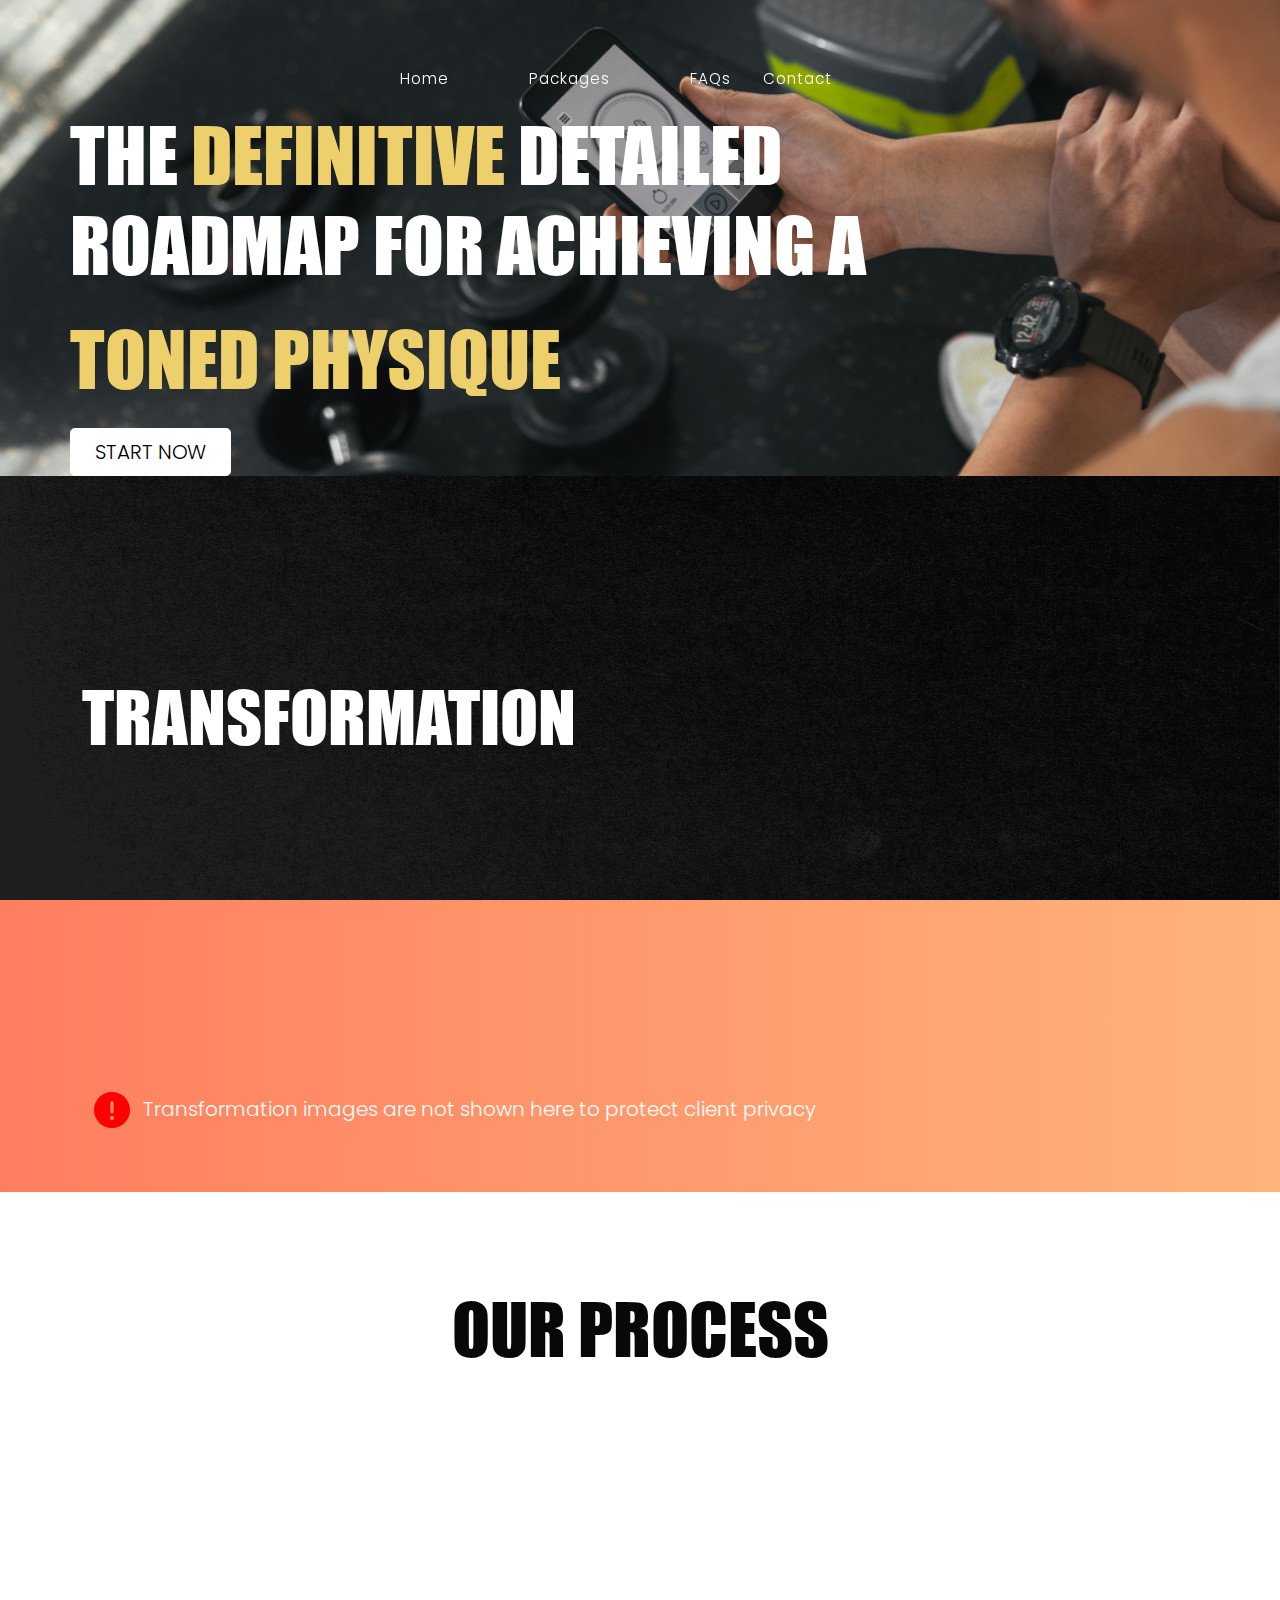
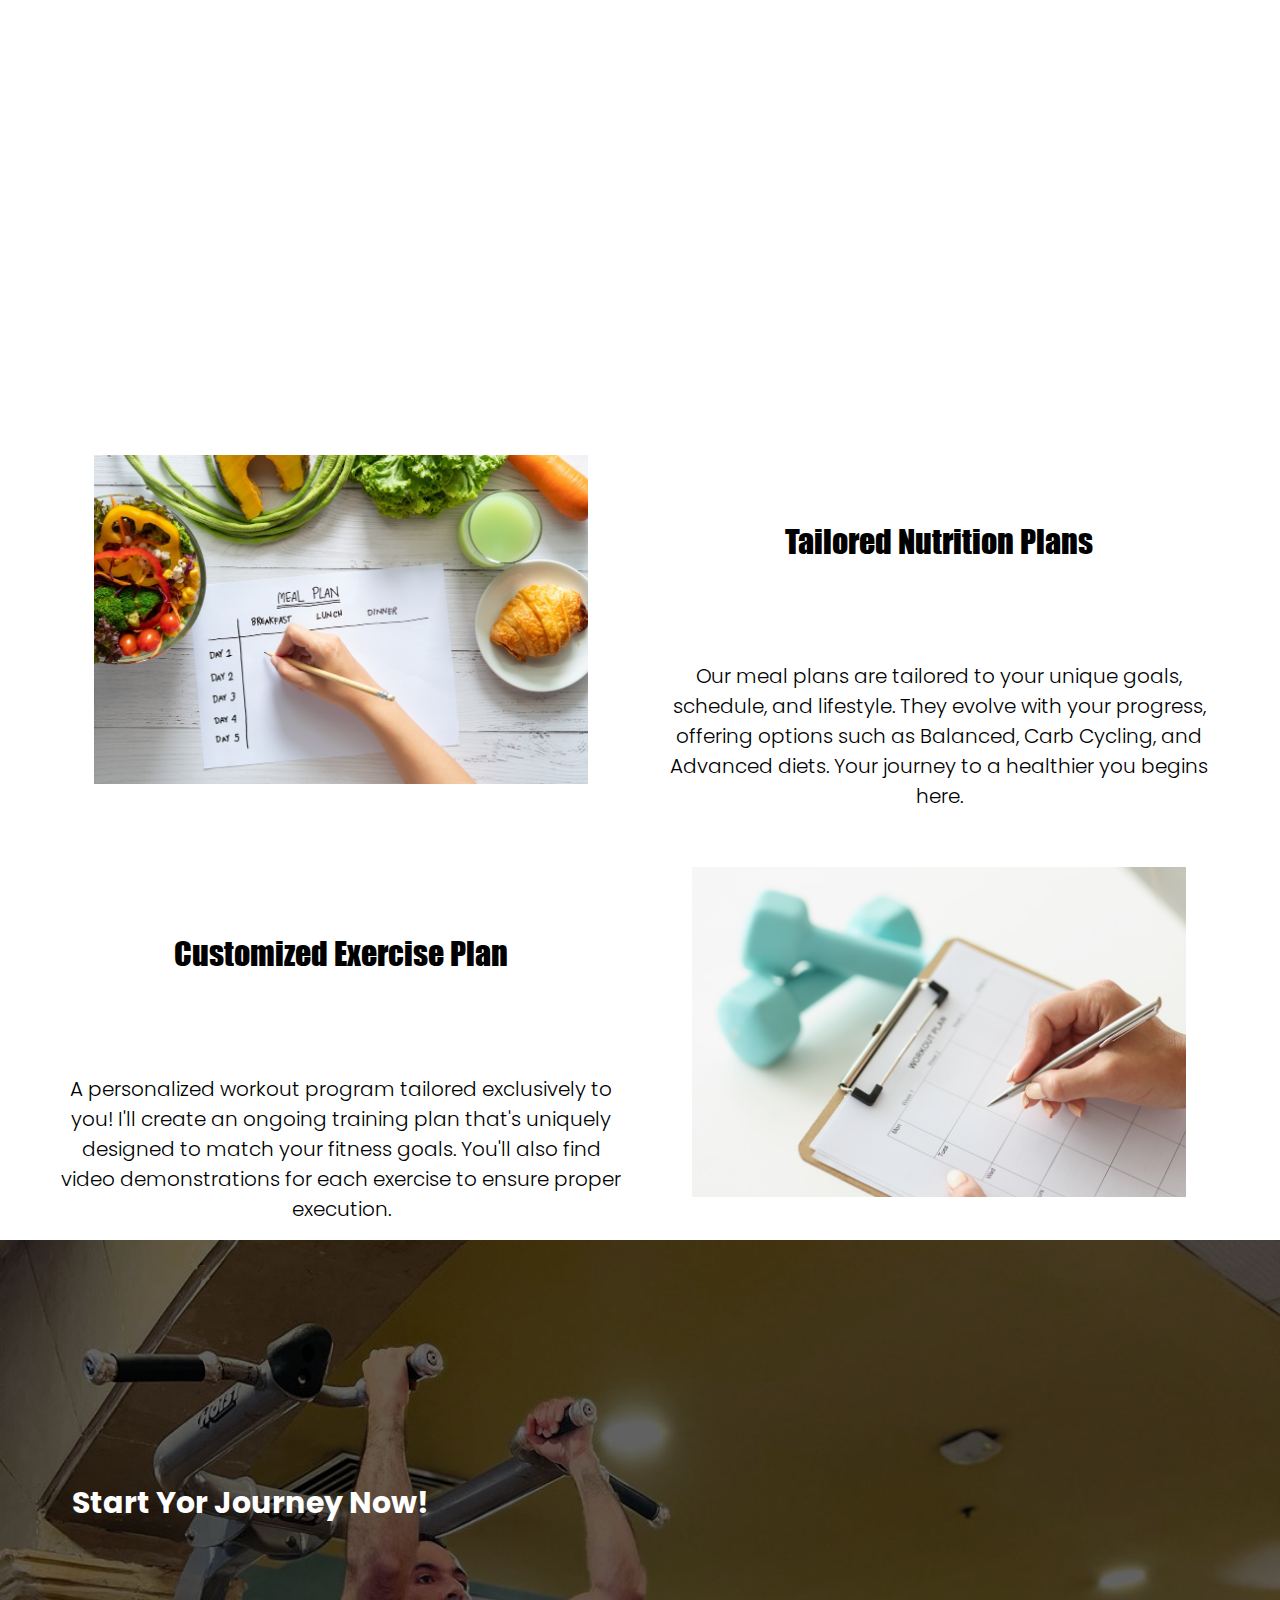
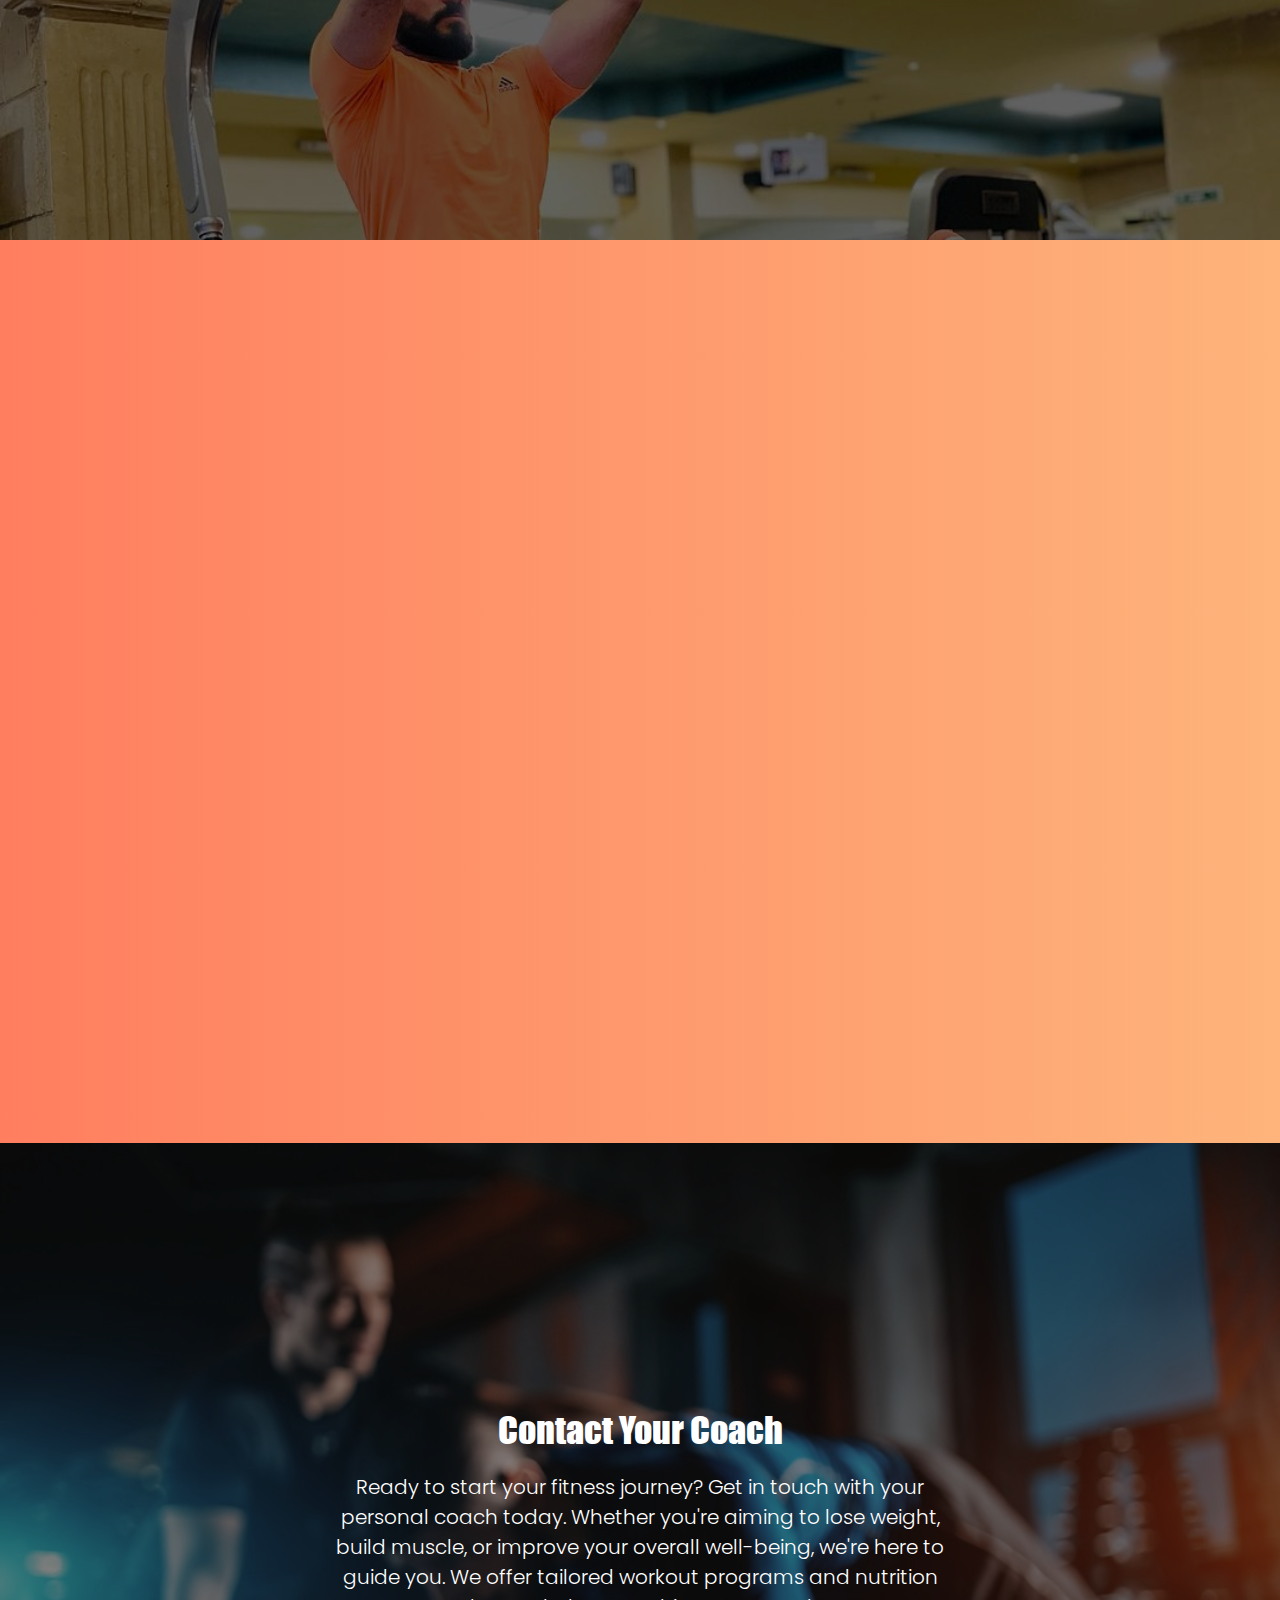
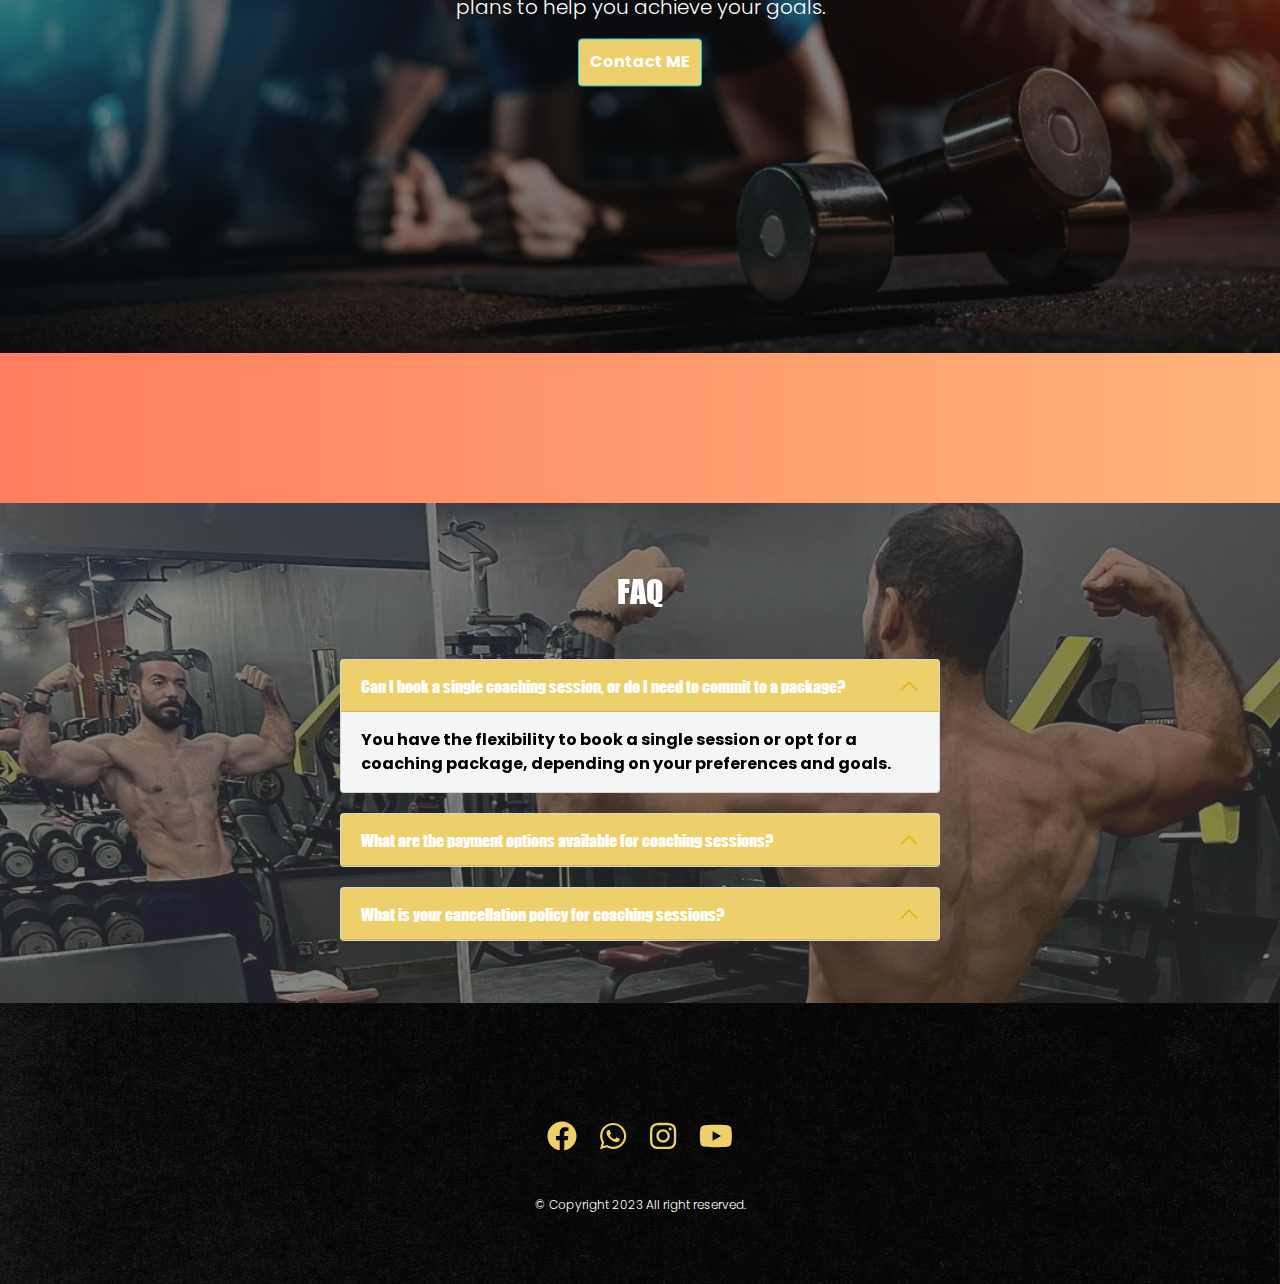
<file: index.html>
<!doctype html>
<html lang="en">

<head>
    <meta charset="utf-8" />
    <meta name="viewport" content="width=device-width, initial-scale=1," />
    <meta name="description" content="" />
    <meta name="author" content="Ali Ezz" />
    
    <title>C Ali Ezz </title>
    <!-- Favicon-->
    <link rel="icon" type="image/png" href="images/logo-b.png" />
    <!-- Font Awesome icons (free version)-->
    <!-- !! No need <link href="/libs/icons/fa-6/all.min.css" rel="stylesheet"> !! No need -->
    <script src="libs/icons/fa-6/all.js"></script>

    <!-- swiper CSS -->
    <link rel="stylesheet" href="libs/swiper/swiper-bundle.min.css">

    <!-- AOS CSS -->
    <link rel="stylesheet" href="libs/AOS/aos.css">

    <!--  CSS -->
    <link href="assets/css/style.css" rel="stylesheet">

    <style>
        html, body {
            scroll-behavior: smooth
        }


      
       
        #mainNav .dropdown-toggle::after {
            content: "";
            position: absolute;
            bottom: 0;
            left: 10px;
            width: 40%;
            height: 4px;
            border-radius: 10px;
            background-color: #ffc600;
            transition: all .5s;
            transform-origin: left;
            transform: scale(0);
        }
        #mainNav .dropdown-toggle.active::after, #mainNav .dropdown-toggle:hover::after {
            transform: scale(1);
        }

       
        .dropdown-toggle {
            font-size: .95rem;
            color: #fff;
            letter-spacing: 1px;
            position: relative;
            display: block;
            padding: .5rem 1rem;
            padding-right: 1rem;
            padding-left: 1rem;
            text-decoration: none;
            transition: color .15s ease-in-out,background-color .15s ease-in-out,border-color .15s ease-in-out;
        }
        @media (max-width: 500px) {
            .dropdown-toggle {
                color: #fff;
                padding-left: 0
            }
        }
            .dropdown-toggle:hover {
                color: #ffc600;
            }
        .dropdown-item {
            
            padding: 0.6rem 1rem;
            
        }
    </style>

    <script>
        !function (f, b, e, v, n, t, s) {
            if (f.fbq) return; n = f.fbq = function () {
                n.callMethod ?
                n.callMethod.apply(n, arguments) : n.queue.push(arguments)
            };
            if (!f._fbq) f._fbq = n; n.push = n; n.loaded = !0; n.version = '2.0';
            n.queue = []; t = b.createElement(e); t.async = !0;
            t.src = v; s = b.getElementsByTagName(e)[0];
            s.parentNode.insertBefore(t, s)
        }(window, document, 'script',
            'https://connect.facebook.net/en_US/fbevents.js');
        fbq('init', '331881462522886');
        fbq('track', 'PageView');
        fbq('track', 'Purchase', { value: 0.00, currency: 'USD' });
    </script>
    <noscript>
        <img height="1" width="1" style="display:none"
             src="https://www.facebook.com/tr?id=331881462522886&ev=PageView&noscript=1" />
    </noscript>


  
</head>

<body id="page-top">

    <!-- Navigation-->
    <nav class="navbar navbar-expand-lg navbar-dark fixed-top" id="mainNav">
        <div class="container">

            <!-- 
            <a class="navbar-brand" href="index.html#page-top">
                <img src="images/aliezzlogo.png" style="transform: scale(1.7);" alt="logo" />
            </a>
            -->
            <button class="navbar-toggler" type="button" data-bs-toggle="collapse" data-bs-target="#navbarResponsive"
                    aria-controls="navbarResponsive" aria-expanded="false" aria-label="Toggle navigation">
                Menu
                <i class="fas fa-bars ms-1"></i>
            </button>




            <div class="collapse navbar-collapse" id="navbarResponsive">
                <ul class="navbar-nav text-uppercase ms-auto py-lg-0">
                    <li class="nav-item">
                        <a class="nav-link text-capitalize fw-normal fm-pop me-2" href="index.html">Home</a>
                    </li>
                    <li class="nav-item">
                        <a class="nav-link text-capitalize fw-normal fm-pop me-2" href="index.html#packages">Packages</a>
                    </li>
                    <!-- 

                                      <li class="nav-item">
                        <a class="nav-link text-capitalize fw-normal fm-pop me-2" href="index.html#features">Features</a>
                    </li>
                    <li class="nav-item">
                        <a class="nav-link text-capitalize fw-normal fm-pop me-2"
                           href="index.html#transformation">transformation</a>
                    </li>
                    <li class="nav-item dropdown">
                        <button class="bg-transparent border-0  dropdown-toggle text-capitalize fw-normal fm-pop" id="navbarDropdown" role="button" data-bs-toggle="dropdown" aria-expanded="false">
                            Services
                            <span style="margin-inline-start:5px" class="fa fa-chevron-down"></span>
                        </button>
                        <ul class="dropdown-menu" aria-labelledby="navbarDropdown">
                            <li>
                                <a class="dropdown-item" href="Asem/Workouts.html">
                                    Workouts
                                </a>
                            </li>

                              -->

                            <!-- 
                            <li>
                                <a class="dropdown-item" href="index.html#faq-sec">
                                    FAQs
                                </a>
                            </li>

                            <li>
                                <a class="dropdown-item" href="Asem/Recipes.html">
                                    Recipes
                                </a>
                            </li>
                            <li>
                                <a class="dropdown-item" href="Asem/Substitutions.html">
                                    Substitution
                                </a>
                            </li>
                        </ul>
                    </li>
                                               -->

                    <li class="nav-item"><a class="nav-link text-capitalize fw-normal fm-pop" href="index.html#Faqsec">FAQs</a></li>
                
                    <li class="nav-item">
                        <a class="nav-link text-capitalize fw-normal fm-pop me-2" href="index.html#contactme">Contact</a>
                    </li>

                </ul>
            </div>
        </div>
    </nav>


    


<style>
    @supports (-webkit-overflow-scrolling: touch) {
        body *: {
            background-attachment: scroll;
        }
    }

    #FAQs .imgo-3 {
        bottom: 0;
        right: 0;
    }
    #FAQs {
        padding-top: 150px;
        padding-bottom: 150px;
      
    }

    @media (min-width: 768px){
        #FAQs {
 
            min-height: 900px;
        }

        header.masthead {
            padding-top: 9rem;
            padding-bottom: 12.5rem;
        }
    }
    #you-have {
        background-size: 100%;
        background-size: cover;
        -moz-background-size: cover;
        -webkit-background-size: cover;
        -o-background-size: cover;
        background-position: center center;
        background-attachment: fixed;
        background-origin: border-box;
        background-position: center;
    }

    .calc-btn {
        box-shadow: 0 0 6px 3px #848484;
    }
    #you-have {
        background-size: 100%;
        background-size: cover;
        background-position: center;
        background-attachment: fixed;
    }
    #packages {
        background-size: cover;
        background-position: center;
        background-attachment: fixed;
    }

    @media (max-width: 500px){
        #you-have {
            background: #000;
            background-size: 500px 100%;
            background-position: center;
            background-attachment: fixed;
        }

        #packages {
            background: #000;
            background-size: 500px 100%;
            background-position: center;
            background-attachment: fixed;
        }

        #transformation {
      
            background: #000;
        }

    }
    #packages .item .item-head::after {
        display: none;
    }

    #packages .item .item-head.spec {
        margin-top: 0;
    }

    #features .content.reverse-feature .img2 {
        right: 0;
        left: auto;
    }

    #features .content.reverse-feature .features-swiper {
        margin-right: auto;
        margin-left: 60px;
    }

    .spinner-wrapper {
        position: fixed;
        display: flex;
        z-index: 999;
        justify-content: center;
        align-items: center;
        width: 100%;
        height: 100%;
        top: 0;
        font-size: 30px;
        left: 0;
        background: #000;
        color: #fff
    }

    header.masthead {
        background-image: url("images/c.jpg");
    }

    @media (max-width: 768px) {

        header.masthead {
            background-position: -789px;
        }
    }

    #packages .item:hover p,
    #packages .item:hover p {
        opacity: 1 !important;
    }
</style>


<div style="display: none" id="spinner" class="spinner-wrapper">
    <div class="text-center">
        <span class="fa fa-spinner fa-spin"></span>
        <p >
            Loading...
        </p>
    </div>
</div>

<!-- 
<div class="container" id="newhead"> 
<div class="row">
<div class="col-lg-12 col-md-12 col-sm-12">


    <h2 class="text-start text-light display-2 text-uppercase fw-normal mb-1" data-aos="fade-up"
    data-aos-duration="1600">
    The <span class="text-primary" data-aos="fade-up" data-aos-duration="1800">Definitive</span> Detailed
    <br>Roadmap for Achieving a
    <span class="d-block text-primary mt-md-1" data-aos="fade-up"
          data-aos-duration="2000">Toned Physique</span>
</h2>




</div>




</div>



</div>




<style>

#newhead{height: 500px; background-image: url(images/c.jpg);}


</style>


-->












<!-- Masthead-->
<header class="masthead" id="headmasthead">
    <div class="container ps-2 ps-md-0">
        <h2 class="text-start text-light display-2 text-uppercase fw-normal mb-1" data-aos="fade-up"
            data-aos-duration="1600">
            The <span class="text-primary" data-aos="fade-up" data-aos-duration="1800">Definitive</span> Detailed
            <br>Roadmap for Achieving a
            <span class="d-block text-primary mt-md-1" data-aos="fade-up"
                  data-aos-duration="2000">Toned Physique</span>
        </h2>
        <!-- 
        <h3 class="text-start text-light display-4 text-uppercase fw-normal mb-1 mb-md-2" data-aos="fade-up"
            data-aos-duration="200">
            No more second
            <br>guessing !
        </h3>
        -->
        <div class="btn-mashead">
            <a href="index.html#packages" class="btn btn-light btn-lg px-1 text-uppercase" data-aos="fade-up" data-aos-duration="200"
                    data-aos-delay="200">
                Start NOW
            </a>
        </div>
    </div>
</header>

<!-- 
<header class="masthead" id="masthead-phone">
    <div class="container ps-2 ps-md-0">
        <h2 class="text-start text-light display-2 text-uppercase fw-normal mb-1" data-aos="fade-up"
            data-aos-duration="1600">
            The <span class="text-primary" data-aos="fade-up" data-aos-duration="1800">Definitive</span> Detailed
            <br>Roadmap for Achieving a
            <span class="d-block text-primary mt-md-1" data-aos="fade-up"
                  data-aos-duration="2000">Toned Physique</span>
        </h2>
        <div class="btn-mashead">
            <a href="index.html#packages" class="btn btn-light btn-lg px-1 text-uppercase" data-aos="fade-up" data-aos-duration="200"
                    data-aos-delay="200">
                Start NOW
            </a>
        </div>
    </div>
</header>

-->




    <!-- transformation -->
    <section class="page-section" id="transformation">
        <div class="container">
            <h2 class="display-3 text-uppercase text-light" data-aos="fade-right" data-aos-duration="200">transformation</h2>
        </div>
        <div class="container">

            <div class="swiper transo-swiper-1 d-none d-md-block " data-aos="fade-up" data-aos-duration=".8s">
                <div class="swiper-wrapper">
                            <div class="swiper-slide" >
                                <img loading="lazy" src="images/transf.jpg"  alt="trans" class="" style="height: 200px;width: auto;object-fit: cover; width:87%; filter: blur(3px);" >
                            </div>
                            <div class="swiper-slide" >
                                <img loading="lazy" src="images/transf.jpg"  alt="trans" class="" style="height: 200px;width: auto;object-fit: cover; width:87%; filter: blur(3px);" >
                            </div>
                            <div class="swiper-slide" >
                                <img loading="lazy" src="images/transf.jpg"  alt="trans" class="" style="height: 200px;width: auto;object-fit: cover; width:87%; filter: blur(3px);" >
                            </div>
                </div>
            </div>

            <!-- Mobile transforms -->
            <div class="swiper transo-swiper-mobile d-block d-md-none" data-aos="fade-up" data-aos-duration=".8s">
                <div class="swiper-wrapper" >
                        <div class="swiper-slide">
                            <div class="row g-1 ">
                                    <div class="col-6" >
                                        <img loading="lazy" src="images/transf.jpg" class="" alt="trans" >
                                    </div>
                                    <div class="col-6" >
                                        <img loading="lazy" src="images/transf.jpg" class="" alt="trans" >
                                    </div>
                                    <div class="col-6" >
                                        <img loading="lazy" src="images/transf.jpg" class="" alt="trans" >
                                    </div>
                            </div>
                        </div>

                </div>
            </div>


            <div class="container" id="transformation-alert">
                    <div class="row">
<div class="col-lg-12 col-md-12 col-sm-12">


    <p>   <i class='fas fa-exclamation-circle' style='font-size:48px;color:red'></i>  Transformation images are not shown here to protect client privacy </p> 

</div>


                    </div>

                
            </div>


        </div>


            <br> <br>




<!-- How it work-->
<section class="page-section bg-light" id="how-it-work">
    <div class="container">
        <h2 class="fw-normal text-uppercase text-dark display-3 mb-2 mb-md-3" 
            data-aos-duration="200" style="text-align:center!important">
            OUR PROCESS
        </h2>
        <div class="row gy-1 gy-md-3 mx-1 mx-md-3 ">
            <div class="col-12 col-md-4 d-flex flex-row flex-md-column justify-content-md-center text-start text-md-center"
                 data-aos="fade-up" data-aos-duration="500" data-aos-delay="100">
                 <i class="fas fa-edit" style="color: #edd06c; font-size: 40px;"></i>
                 <br>
                <span class="text-uppercase" style="font-weight: bolder!important; margin-bottom: 20px!important;">Get Started <br> <p style="font-weight: 400!important; margin-top: 12px;">  Complete the Form and Share Your Pictures. </p> </span>
            
            </div>
            <div class="col-12 col-md-4 d-flex flex-row flex-md-column justify-content-md-center text-start text-md-center"
                 data-aos="fade-up" data-aos-duration="500" data-aos-delay="150">
                 <i class="fas fa-clock" style="color: #edd06c; font-size: 40px;"></i>
                 <br>

                <span class="text-uppercase" style="font-weight: bolder!important;">Personalized Program <br>  <p style="font-weight: 400!important; margin-top: 12px;">  Sit Back and Await Your Tailored Program. </p> </span>
            </div>
            <div class="col-12 col-md-4 d-flex flex-row flex-md-column justify-content-md-center text-start text-md-center"
                 data-aos="fade-up" data-aos-duration="500" data-aos-delay="200">
                 <i class="fas fa-question-circle" style="color: #edd06c; font-size: 40px;"></i>
                 <br>
                <span class="text-uppercase" style="font-weight: bolder!important;">Support & Questions <br>  <p style="font-weight: 400!important; margin-top: 12px;">  Don't Hesitate to Reach Out with Any Concerns or Questions.                </p> </span>

            </div>
            <div class="col-12 col-md-4 d-flex flex-row flex-md-column justify-content-md-center text-start text-md-center"
                 data-aos="fade-up" data-aos-duration="500" data-aos-delay="250" style="margin-top: 25px!important;">
                 <i class="fas fa-dumbbell" style="color: #edd06c; font-size: 40px;"></i>
                 <br>
                <span class="text-uppercase" style="font-weight: bolder!important;">Follow the Plan <br> <p style="font-weight: 400!important; margin-top: 12px;">  Commit to Your Diet and Workout Routine. </p> </span>
            </div>
            <div class="col-12 col-md-4 d-flex flex-row flex-md-column justify-content-md-center text-start text-md-center"
                 data-aos="fade-up" data-aos-duration="500" data-aos-delay="300" style="margin-top: 25px!important;">
                 <i class="fas fa-download" style="color: #edd06c; font-size: 40px;"></i>
                 <br>
                <span class="text-uppercase" style="font-weight: bolder!important;">Program Delivery <br>  <p style="font-weight: 400!important; margin-top: 12px;">  Receive Your Customized Program which is created for you.  </p> </span>
            </div>
            <div class="col-12 col-md-4 d-flex flex-row flex-md-column justify-content-md-center text-start text-md-center"
                 data-aos="fade-up" data-aos-duration="500" data-aos-delay="350" style="margin-top: 25px!important;">
                 <i class="fas fa-chart-line" style="color: #edd06c; font-size: 40px;"></i>
                 <br>
                <span class="text-uppercase" style="font-weight: bolder!important;">Transform in 12 Weeks <br> <p style="font-weight: 400!important; margin-top: 12px;">  See Visible Results in short time if you commit.                </p> </span>
            </div>
        </div>
        <p class="d-block d-md-none text-uppercase text-center mt-2">
            By joining my team you will have the right
            guidance, gain the knowledge and most importantly unlock the mindset that will streamline your road to
            results<br>no matter what your goal is.
        </p>
    </div>
</section>



<div class="container-fluid" style="background-color: #fff;     padding: 54px;
padding-bottom: 0px!important;" id="tailored-sec">
    <div class="row">
      <div class="col-md-6">
        <img src="images/mealplan.jpg" alt="meal plan" class="img-fluid" style="    padding: 40px;">
      </div>
      <div class="col-md-6">
        <h2 style="margin-top: 108px;
        text-align: center;">Tailored Nutrition Plans        </h2>
        <p style="font-size: 20px;
        font-weight: 500; text-align: center;">Our meal plans are tailored to your unique goals, schedule, and lifestyle. They evolve with your progress, offering options such as Balanced, Carb Cycling, and Advanced diets. Your journey to a healthier you begins here.
        </p>
      </div>
    </div>
  </div>
  



  <div class="container-fluid" style="background-color: #fff;     padding: 54px;
  padding-bottom: 0px!important; padding-top: 0px;" id="customized-sec">
      <div class="row">
        <div class="col-md-6">
          <h2 style="margin-top: 108px;
          text-align: center;">Customized Exercise Plan </h2>
          <p style="font-size: 20px;
          font-weight: 500; text-align: center;">A personalized workout program tailored exclusively to you! I'll create an ongoing training plan that's uniquely designed to match your fitness goals. You'll also find video demonstrations for each exercise to ensure proper execution.
          </p>
        </div>

        <div class="col-md-6">
            <img src="images/workoutplan.jpg" alt="meal plan" class="img-fluid" style="    padding: 40px;">
          </div>
  
      </div>
    </div>
    
  
<!-- 
    <div class="container-fluid" style="background-color: #f5f5f5; padding: 54px; padding-bottom: 0px!important; padding-top: 0px;" id="personalized-sec">
        <div class="row">
          <div class="col-md-6">
            <img src="images/fitnessroutine.jpg" alt="workout plan" class="img-fluid" style="padding: 40px;">
          </div>
          <div class="col-md-6">
            <h2 style="margin-top: 108px; text-align: center;">Personalized Fitness Routines</h2>
            <p style="font-size: 20px; font-weight: 500; text-align: center;">Our fitness routines are crafted to meet your unique fitness goals, schedule, and lifestyle. From strength training to cardio workouts, our personalized plans cater to your specific needs. Start your fitness journey with us today.</p>
          </div>
        </div>
      </div>
      
-->

<!-- 
<section class="py-2 bg-dark">
    <p class="text-primary fw-normal text-center text-uppercase" style="letter-spacing: 4px !important">
        Sponsored by
    </p>


    <div class="container">
        <div class="row row-cols-2 align-items-center row-cols-lg-3 g-2 justify-content-center">
                <div class="col text-center">
                    <img loading="lazy" style="max-width: 200px" src="images/3267ee98-8da5-4cd9-b364-129d169fd61b1.png" class=" w-100" />
                </div>
                <div class="col text-center">
                    <img loading="lazy" style="max-width: 200px" src="images/bdda00ba-bb22-4f0d-babf-475e29a500942.png" class=" w-100" />
                </div>
                <div class="col text-center">
                    <img loading="lazy" style="max-width: 200px" src="images/a06cbd2f-5dd9-462e-b8e4-00818dcc80b33.png" class=" w-100" />
                </div>
                <div class="col text-center">
                    <img loading="lazy" style="max-width: 200px" src="images/655db424-af61-47cb-919d-9bcd899881d44.png" class=" w-100" />
                </div>
                <div class="col text-center">
                    <img loading="lazy" style="max-width: 200px" src="images/fe45f147-059a-4901-8b9f-e43ae6a328e75.png" class=" w-100" />
                </div>
                <div class="col text-center">
                    <img loading="lazy" style="max-width: 200px" src="images/17661a39-f24d-4ed1-ae85-911e95fdcf806.png" class=" w-100" />
                </div>
                <div class="col text-center">
                    <img loading="lazy" style="max-width: 200px" src="images/ad2acb41-f106-479c-9b66-c2113770b5177.png" class=" w-100" />
                </div>
                <div class="col text-center">
                    <img loading="lazy" style="max-width: 200px" src="images/eb8f8bea-da49-40f8-8a77-247592f6fea58.png" class=" w-100" />
                </div>
                <div class="col text-center">
                    <img loading="lazy" style="max-width: 200px" src="images/ebd5a02f-633f-4851-a3cf-a6f7bb6544fbPp.png" class=" w-100" />
                </div>


        </div>
    </div>
</section>

-->
<!--

<section class="page-section position-relative" id="you-have">
    <img loading="lazy" src="images/you-have-bg.png" class="position-absolute translate-middle d-none d-md-block" alt="background-image">
    <div class="container">
        <h2 class="text-start text-uppercase text-light display-1 fw-normal mb-4" data-aos="fade-right"
            data-aos-duration="200" data-aos-delay="200">
            DO YOU EVER FEEL LIKE<br>YOU HAVE
            A...
        </h2>
        <div class="items">
            <div class="mb-2">
                <h3 class="display-3 text-uppercase text-start fw-normal mb-1 text-light" data-aos="fade-up"
                    data-aos-duration="500" data-aos-delay="50">
                    LACK OF <span class="text-primary">KNOWLEDGE</span>:
                </h3>
                <p class="text-light" data-aos="fade-up-right" data-aos-duration="500" data-aos-delay="250">
                    So many
                    people come to me without a clue what to do, or worse, with WRONG, and
                    often dangerous, ideas as to how <br>to get healthy. Don’t feel ashamed! I was there too. I did
                    the heavy lifting for you.<br>I did the years of study and trial and error so you don’t have to!
                </p>
            </div>
            <div class="mb-2">
                <h3 class="display-3 text-uppercase text-start fw-normal mb-1 text-light" data-aos="fade-up"
                    data-aos-duration="500" data-aos-delay="50">
                    LACK OF <span class="text-primary">CONFIDENCE</span>:
                </h3>
                <p class="text-light" data-aos="fade-up-right" data-aos-duration="500" data-aos-delay="250">
                    So many
                    people lack the confidence & belief that they can actually make a
                    change. It’s totally normal.<br>My FAVOURITE part of my job is seeing the look on my clients'
                    faces when they start to see<br>REAL changes in their bodies!
                </p>
            </div>
            <div class="mb-2">
                <h3 class="display-3 text-uppercase text-start fw-normal mb-1 text-light " data-aos="fade-up"
                    data-aos-duration="500" data-aos-delay="50">
                    PLATEAU YOU’VE
                    BEEN<br><span class="text-primary">STUCK</span> AT:
                </h3>
                <p class="text-light" data-aos="fade-up-right" data-aos-duration="500" data-aos-delay="250">
                    things
                    when people just “start working out” but often, people will hit a
                    plateau because they don’t know enough about fitness, their bodies, or about nutrition to push
                    past that ceiling.<br>That’s where I come into it! I’ll help you get past your old sticking
                    points so you can see real change in no time!
                </p>
            </div>
        </div>
    </div>
</section>
-->



<section id="startnow" style="padding: 0px!important;">

<div class="container-fluid" style="height: 600px; background-image: url('images/cs.jpg');     background-repeat: no-repeat;
background-size: cover; box-shadow: inset 0 0 0 2000px rgb(0 0 0 / 60%);">

<h2 class="text-light text-center text-md-start text-uppercase display-1 fw-normal position-relative z-1"
data-aos="fade-right" data-aos-duration="200" data-aos-delay="200" style="    padding-top: 110px;
padding-left: 60px; margin-bottom: 10px;">
No More Time To Wait 
</h2>

<p style="color: white;
font-size: 30px;
font-weight: 600;
padding-left: 60px;"> Start Yor Journey Now! </p>

<a href="index.html#offers" class="btn btn-light btn-lg px-2 text-uppercase position-relative z-1 mx-auto m-md-0 botto"
data-aos="fade-up" data-aos-duration="200" data-aos-delay="300" style="margin-left: 60px!important;     margin-top: 20px!important;">
 get started
</a>

</div>

</section>


<!-- packages -->
<section class="page-section position-relative" id="packages">
    <!--
    <img src="images/start.jpg" class="position-absolute translate-middle z-0 d-none d-md-inline-block" alt="start now background">
    <div class="container">
        <h2 class="text-light text-center text-md-start text-uppercase display-1 fw-normal mb-2 position-relative z-1"
            data-aos="fade-right" data-aos-duration="200" data-aos-delay="200">
            START NOW<br>& GET
            <span class="text-primary">Alphaized</span>
        </h2>
        <a href="index.html#offers" class="btn btn-light btn-lg px-2 text-uppercase position-relative z-1 mx-auto m-md-0 botto"
           data-aos="fade-up" data-aos-duration="200" data-aos-delay="300">
            get started
        </a>
         -->
        <div class="position-relative z-1">
            <h3 class="text-uppercase text-light display-3 mb-2 mb-md-2" data-aos="fade-right" data-aos-duration="200" style="text-align: center;">
                PACKAGES
            </h3>
            <div id="offers" class="row gx-2 justify-content-center items-con">
                <div class="col-12 col-md-6 col-lg-4 col-xl-4 mb-1 mb-md-0 p-0 p-md-1">
                    <div class="item p-1 position-relative" data-aos="fade-up" data-aos-duration="200">
                        <button class="btn text-capitalize text-primary rounded-pill fm-pop"
                                style="background-color: rgba(119, 119, 119, 0.222);">
                            Basic
                        </button>
                        <div class="item-head text-center mt-2 position-relative">
                            <h4 class="text-primary egpView fm-pop">
                                700.00 <small class="text-light ml-1 fw-normal">EGP</small>
                            </h4>
                            <h4 class="text-primary usdView fm-pop">
                                700.00 <small class="text-light ml-1 fw-normal">EGP</small>
                            </h4>
                        </div>
                        <small class="text-light " style="text-align: center; justify-content: center; margin: auto; display: table;">1 MONTH </small>
                        <ul class="mt-1"> 
                                <li class="text-uppercase fm-pop">
                                    &#xD;&#xA;                      Workout Plans: Personalized fitness routines complete ( Media Included : Videos, Photos) &#xD;&#xA;                            
                                </li>
                                <li class="text-uppercase fm-pop">
                                    Core and Cardio Workouts: Effective routines to boost your cardiovascular health and strengthen your core. &#xD;&#xA;
                                </li>
                                <li class="text-uppercase fm-pop">
                                    Flexible Dietary Guidance: A fully customizable diet plan that adapts to your food preferences. &#xD;&#xA;
                                </li>
                                <li class="text-uppercase fm-pop">
                                    Supplement Recommendations: Expert advice on supplements and recommended dosages. &#xD;&#xA;
                                </li>
                                <li class="text-uppercase fm-pop">
                                    FAQ Support: Answers to common questions to keep you on track. &#xD;&#xA;
                                </li>
                         



                        </ul>
                        <a class="btn btn-primary btn-lg text-uppercase egpView text-light position-absolute mb-0  "
                           style="width: 80%; bottom: 30px;left: 30px;font-size: 16px;" href="Asem/PackageSelected@curency=EGP&amp;Id=2.html">
                            Start 
                        </a>
                        <a class="btn btn-primary btn-lg text-uppercase usdView text-light position-absolute mb-0  "
                           style="width: 80%; bottom: 30px;left: 30px;font-size: 16px;" href="Asem/PackageSelected@curency=USD&amp;Id=2.html">
                           Start
                        </a>
                    </div>
                </div>
                <div class="col-12 col-md-6 col-lg-4 col-xl-4 mb-1 mb-md-0 p-0 p-md-1">
                    <div class="item p-1" data-aos="fade-up" data-aos-duration="1000" data-aos-delay="1500">
                        <button class="btn text-capitalize text-primary rounded-pill fm-pop"
                                style="background-color: rgba(119, 119, 119, 0.222);">
                            Premium
                        </button>
                        <div class="item-head">
                            <div class="text-center">
                                <div class="item-head spec text-center mb-0">
                                    <h4 class="text-primary lh-sm egpView fm-pop">
                                        1300.00 <small class="text-light ml-1 fw-normal">EGP</small>
                                    </h4>
                                    <h4 class="text-primary usdView fm-pop">
                                        700.00 <small class="text-light ml-1 fw-normal">EGP</small>
                                    </h4>
                                            <small class="text-light ">3 MONTHS</small>

                                </div>
                            </div>

                        </div>
                        <ul class="mt-1">
                            <li class="text-uppercase fm-pop">
                                &#xD;&#xA;                      Workout Plans: Personalized fitness routines complete ( Media Included : Videos, Photos) &#xD;&#xA;                            
                            </li>
                            <li class="text-uppercase fm-pop">
                                Core and Cardio Workouts: Effective routines to boost your cardiovascular health and strengthen your core. &#xD;&#xA;
                            </li>
                            <li class="text-uppercase fm-pop">
                                Flexible Dietary Guidance: A fully customizable diet plan that adapts to your food preferences. &#xD;&#xA;
                            </li>
                            <li class="text-uppercase fm-pop">
                                Supplement Recommendations: Expert advice on supplements and recommended dosages. &#xD;&#xA;
                            </li>
                            <li class="text-uppercase fm-pop">
                                FAQ Support: Answers to common questions to keep you on track. &#xD;&#xA;
                            </li>


                        </ul>
                        <a class="btn btn-primary btn-lg text-uppercase egpView text-light position-absolute mb-0  "
                           style="width: 80%; bottom: 30px;left: 30px;font-size: 16px;" href="Asem/PackageSelected@curency=EGP&amp;Id=4.html">
                           Start
                        </a>
                        <a class="btn btn-primary btn-lg text-uppercase usdView text-light position-absolute mb-0  "
                           style="width: 80%; bottom: 30px;left: 30px;font-size: 16px;" href="Asem/PackageSelected@curency=USD&amp;Id=4.html">
                           Start
                        </a>

                    </div>
                </div>
             <div class="col-12 col-md-6 col-lg-4 col-xl-4 mb-1 mb-md-0 p-0 p-md-1">
                 <div class="item p-1" data-aos="fade-up" data-aos-duration="1000" data-aos-delay="1500">
                     <button class="btn text-capitalize text-primary rounded-pill fm-pop"
                             style="background-color: rgba(119, 119, 119, 0.222);">
                         Gold
                     </button>
                     <div class="item-head">

                         <div class="text-center">
                             <div class="item-head spec text-center">
                                <h4 class="text-primary lh-sm egpView fm-pop">
                                    2000.00 <small class="text-light ml-1 fw-normal">EGP</small>
                                </h4>
                                <h4 class="text-primary usdView fm-pop">
                                    2000.00 <small class="text-light ml-1 fw-normal">EGP</small>
                                </h4>
                                 <small class="text-light ">6 MONTHS</small>
                             </div>
                         </div>
                     </div>
                     <ul class="mt-1">
                        <li class="text-uppercase fm-pop">
                            &#xD;&#xA;                      Workout Plans: Personalized fitness routines complete ( Media Included : Videos, Photos) &#xD;&#xA;                            
                        </li>
                        <li class="text-uppercase fm-pop">
                            Core and Cardio Workouts: Effective routines to boost your cardiovascular health and strengthen your core. &#xD;&#xA;
                        </li>
                        <li class="text-uppercase fm-pop">
                            Flexible Dietary Guidance: A fully customizable diet plan that adapts to your food preferences. &#xD;&#xA;
                        </li>
                        <li class="text-uppercase fm-pop">
                            Supplement Recommendations: Expert advice on supplements and recommended dosages. &#xD;&#xA;
                        </li>
                        <li class="text-uppercase fm-pop">
                            FAQ Support: Answers to common questions to keep you on track. &#xD;&#xA;
                        </li>
                 

                     </ul>

                     <a class="btn btn-primary btn-lg text-uppercase egpView text-light position-absolute mb-0  "
                        style="width: 80%; bottom: 30px;left: 30px;font-size: 16px;" href="Asem/PackageSelected@curency=EGP&amp;Id=5.html">
                        Start
                     </a>
                     <a class="btn btn-primary btn-lg text-uppercase usdView text-light position-absolute mb-0  "
                        style="width: 80%; bottom: 30px;left: 30px;font-size: 16px;" href="Asem/PackageSelected@curency=USD&amp;Id=5.html">
                        Start
                     </a>
                 </div>
                </div>
            </div>
        </div>
    </div>
</section>










    <!-- features-->
    <!--
    <section class="page-section position-relative" id="features">
        <img src="images/features-bg.png" class="position-absolute img1 top-50 start-50 translate-middle" alt="background">
        <div class="container">
                <div class="content bg-light mb-5  p-3 d-none d-lg-flex">
                        <img src="images/mealplan.jpg" class="position-absolute img2" alt="tel" data-aos="fade-right" data-aos-duration="500">


                    <div class=" features-swiper">

                        <div class="slide fm-pop">
                            <h3 data-aos="fade-left" data-aos-duration="500">
                                Tailored Nutrition Plans
                            </h3>
                            <p data-aos="fade-left" data-aos-duration="500">
                                Fully customised training &amp; meal&#xD;&#xA;                    plans&#xD;&#xA;                    customised to YOU &amp; YOURgoals as well&#xD;&#xA;                    as your schedule and lifestyle which will&#xD;&#xA;                    be updated basedon your progress.&#xD;&#xA;                    Choose from Balanced, Carbcycling,&#xD;&#xA;                    and Advanced diets!
                            </p>
                        </div>


                        <div class="">



                        </div>
                        <div class="swiper-pagination"></div>
                    </div>
                </div>
                <div class="content bg-light mb-5 reverse-feature p-3 d-none d-lg-flex">
                        <img src="images/tel(1).png" class="position-absolute img2" alt="tel" data-aos="fade-right" data-aos-duration="500">


                    <div class=" features-swiper">

                        <div class="slide fm-pop">
                            <h3 data-aos="fade-left" data-aos-duration="500">
                                Personalised WORKOUT PROGRAM
                            </h3>
                            <p data-aos="fade-left" data-aos-duration="500">
                                Workout program just for you! I will customise your own ongoing training&#xD;&#xA;program. All exercises have been filmed to demonstrate how to perform&#xD;&#xA;them correctly.
                            </p>
                        </div>


                        <div class="">



                        </div>
                        <div class="swiper-pagination"></div>
                    </div>
                </div>
                <div class="content bg-light mb-5  p-3 d-none d-lg-flex">
                        <img src="images/tel(2).png" class="position-absolute img2" alt="tel" data-aos="fade-right" data-aos-duration="500">


                    <div class=" features-swiper">

                        <div class="slide fm-pop">
                            <h3 data-aos="fade-left" data-aos-duration="500">
                                HOME OR GYM WORKOUTS
                            </h3>
                            <p data-aos="fade-left" data-aos-duration="500">
                                Workout wherever is most convenient for you with home or gym workout&#xD;&#xA;options!
                            </p>
                        </div>


                        <div class="">



                        </div>
                        <div class="swiper-pagination"></div>
                    </div>
                </div>
            <div class="content-mobile d-block d-lg-none">
                    <div class="feato bg-light" data-aos="fade-left" data-aos-duration="700">
                            <img src="images/tel.png" class="" alt="tel">
                        <h3 > Personalized MEAL PLAN</h3>
                        <p >
                            Fully customised training &amp; meal&#xD;&#xA;                    plans&#xD;&#xA;                    customised to YOU &amp; YOURgoals as well&#xD;&#xA;                    as your schedule and lifestyle which will&#xD;&#xA;                    be updated basedon your progress.&#xD;&#xA;                    Choose from Balanced, Carbcycling,&#xD;&#xA;                    and Advanced diets!
                        </p>
                    </div>
                    <div class="feato bg-light" data-aos="fade-right" data-aos-duration="700">
                            <img src="images/tel(1).png" class="" alt="tel">
                        <h3 > Personalised WORKOUT PROGRAM</h3>
                        <p >
                            Workout program just for you! I will customise your own ongoing training&#xD;&#xA;program. All exercises have been filmed to demonstrate how to perform&#xD;&#xA;them correctly.
                        </p>
                    </div>
                    <div class="feato bg-light" data-aos="fade-left" data-aos-duration="700">
                            <img src="images/tel(2).png" class="" alt="tel">
                        <h3 > HOME OR GYM WORKOUTS</h3>
                        <p >
                            Workout wherever is most convenient for you with home or gym workout&#xD;&#xA;options!
                        </p>
                    </div>


            </div>
        </div>
    </section>
-->


                      <!--    

            <h4 class="text-uppercase text-light mt-3 display-1 d-block d-md-none" data-aos="fade-right"
                data-aos-duration="200">
                if you can't
                <br><span class="text-primary">beat</span> alpha
                <br><span class="text-primary">join</span> alpha
            </h4>
        </div>
    </section>
-->   
    <div class="container-fluid p-0" id="contactme">
        <div class="row m-0">
          <div class="col-12 p-0">
            <div class="overlay-section" style="background-image: url('images/cta.jpg');" id="cta-sec">
              <div class="overlay"></div>
              <div class="content">
                <h2 id="section-heading">Contact Your Coach</h2>
                <p id="section-content">Ready to start your fitness journey? Get in touch with your personal coach today. Whether you're aiming to lose weight, build muscle, or improve your overall well-being, we're here to guide you. We offer tailored workout programs and nutrition plans to help you achieve your goals.</p>
          
                <a href="contact.html" class="btn btn-info" role="button" style="background-color: #edd06c!important; color: white;
                font-weight: 600;
                padding: 11px;">Contact ME</a>

            </div>
            </div>
          </div>
        </div>
      </div>
      

<div class="fluid-container" id="contact-phone">
<div class="row">
<div class="col-lg-12 col-md-12 col-sm-12">
    <div class="overlay-section" style="background-image: url('images/cta.jpg');" >
        <div class="overlay"></div>
        <div class="content">
          <h2>Contact Your Coach</h2>
          <p >Ready to start your fitness journey? Get in touch with your personal coach today. Whether you're aiming to lose weight, build muscle, or improve your overall well-being, we're here to guide you. We offer tailored workout programs and nutrition plans to help you achieve your goals.</p>

          <a href="contact.html" class="btn btn-info" role="button" style="background-color: #edd06c!important; color: white;
          font-weight: 600;
          padding: 11px;">Contact ME</a>



</div>


</div>


</div>







<style>

#cta-sec.overlay-section {
  position: relative;
  background-size: cover;
  background-position: center;
  height: 90vh; /* Adjust the height as needed */
}

#cta-sec .overlay {
  position: absolute;
  top: 0;
  left: 0;
  width: 100%;
  height: 100%;
  background: rgba(0, 0, 0, 0.5); /* Adjust the overlay color and opacity */
}

#cta-sec .content {
  position: absolute;
  top: 50%;
  left: 50%;
  transform: translate(-50%, -50%);
  text-align: center;
  color: #fff; /* Text color */
  z-index: 1;
}

#cta-sec .content h2 {
  font-size: 36px;
  margin-bottom: 20px;
}

#cta-sec .content p {
  font-size: 20px; font-weight: 500;
}


</style>



<!-- CTA-->
<!-- 
<section class="bg-white py-3 py-md-4">
    <div class="container ">
        <h3 class="text-uppercase text-center mx-auto mb-0" style="max-width:600px">
            BY JOINING MY TEAM YOU WILL HAVE THE RIGHT GUIDANESS, GAIN THE KNOWLEDGE AND MOST IMPORTANTLY UNLOCK THE MINDSET THAT WILL STREAMLINE YOUR ROAD TO RESULTS NO MATTER WHAT YOUR GOAL IS.
        </h3>

    </div>
</section>
-->

</div>
</div>
    </section>
<!-- new FAQ section -->

<div class="faq-section" id="Faqsec">
    <div class="faq-container">
        <h2>FAQ</h2>
        <div class="accordion" id="faqAccordion">
            <div class="faq-item">
                <div class="accordion-item">
                    <h2 class="accordion-header" id="faqHeading1">
                        <button class="accordion-button" type="button" data-bs-toggle="collapse" data-bs-target="#faqCollapse1" aria-expanded="true" aria-controls="faqCollapse1">
                            Can I book a single coaching session, or do I need to commit to a package?
                        </button>
                    </h2>
                    <div id="faqCollapse1" class="accordion-collapse collapse show" aria-labelledby="faqHeading1" data-bs-parent="#faqAccordion">
                        <div class="accordion-body">
                            You have the flexibility to book a single session or opt for a coaching package, depending on your preferences and goals.
                        </div>
                    </div>
                </div>
            </div>
            <div class="faq-item">
                <div class="accordion-item">
                    <h2 class="accordion-header" id="faqHeading2">
                        <button class="accordion-button" type="button" data-bs-toggle="collapse" data-bs-target="#faqCollapse2" aria-expanded="false" aria-controls="faqCollapse2">
                            What are the payment options available for coaching sessions?
                        </button>
                    </h2>
                    <div id="faqCollapse2" class="accordion-collapse collapse" aria-labelledby="faqHeading2" data-bs-parent="#faqAccordion">
                        <div class="accordion-body">
                            We accept various payment methods, including credit/debit cards and online payment platforms. You can choose the payment method that suits you best.
                        </div>
                    </div>
                </div>
            </div>

            <div class="faq-item">
                <div class="accordion-item">
                    <h2 class="accordion-header" id="faqHeading2">
                        <button class="accordion-button" type="button" data-bs-toggle="collapse" data-bs-target="#faqCollapse2" aria-expanded="false" aria-controls="faqCollapse2">
                            What is your cancellation policy for coaching sessions?
                        </button>
                    </h2>
                    <div id="faqCollapse2" class="accordion-collapse collapse" aria-labelledby="faqHeading2" data-bs-parent="#faqAccordion">
                        <div class="accordion-body">
                            We have a cancellation policy that allows you to reschedule or cancel a session with a certain notice period. Please refer to our policy page for details.
                        </div>
                    </div>
                </div>
            </div>

        </div>
    </div>
</div>
    








<!-- FAQs -->
<!-- 
<section class="page-section position-relative" id="FAQs">
    <img loading="lazy" src="images/faq.jpg" class="position-absolute imgo-1 z-1 d-none d-lg-inline-block" alt="background">
    <img loading="lazy" src="images/endo.svg" class="position-absolute imgo-2 z-0 d-none d-lg-inline-block" alt="background">
    <img loading="lazy" src="images/mobile-FAQs-bg.png" class="position-absolute imgo-3 z-0 d-inline-block d-lg-none" alt="background">
    <div class="container">
        <h2 class="text-dark text-uppercase display-3 mb-3 hedo" data-aos="fade-right" data-aos-duration="200">
            FAQ
        </h2>
        <div class="accordion position-relative" id="accordionExample">
                <div class="accordion-item">
                    <h2 class="accordion-header" id="heading-0">
                        <button class="accordion-button " type="button" data-bs-toggle="collapse" data-bs-target="#collapse-0"
                                aria-expanded="false" aria-controls="collapseOne" data-aos="fade-right"
                                data-aos-duration="200">
                            How do I receive the program?
                        </button>
                    </h2>
                    <div id="collapse-0" class="accordion-collapse collapse show" aria-labelledby="heading-0"
                         data-bs-parent="#accordionExample">
                        <div class="accordion-body" data-aos="fade-up" data-aos-duration="200">
                            Your program will appear in your Get Alphaized account within 7-10 days after purchase
                        </div>
                    </div>
                </div>
                <div class="accordion-item">
                    <h2 class="accordion-header" id="heading-1">
                        <button class="accordion-button collapsed" type="button" data-bs-toggle="collapse" data-bs-target="#collapse-1"
                                aria-expanded="false" aria-controls="collapseOne" data-aos="fade-right"
                                data-aos-duration="200">
                            Are the programs available world wide?
                        </button>
                    </h2>
                    <div id="collapse-1" class="accordion-collapse collapse " aria-labelledby="heading-1"
                         data-bs-parent="#accordionExample">
                        <div class="accordion-body" data-aos="fade-up" data-aos-duration="200">
                            Yes! It&#x2019;s imperative to me that anyone in the world can access this program.&#xD;&#xA;
                        </div>
                    </div>
                </div>
                <div class="accordion-item">
                    <h2 class="accordion-header" id="heading-2">
                        <button class="accordion-button collapsed" type="button" data-bs-toggle="collapse" data-bs-target="#collapse-2"
                                aria-expanded="false" aria-controls="collapseOne" data-aos="fade-right"
                                data-aos-duration="200">
                            Do I need a gym?&#xD;&#xA;
                        </button>
                    </h2>
                    <div id="collapse-2" class="accordion-collapse collapse " aria-labelledby="heading-2"
                         data-bs-parent="#accordionExample">
                        <div class="accordion-body" data-aos="fade-up" data-aos-duration="200">
                            Not at all, if you have one, or access to equipment, great. If you don&#x2019;t then we&#x2019;ll make you a home based plan using what you have, or even just bodyweight.&#xD;&#xA;
                        </div>
                    </div>
                </div>
                <div class="accordion-item">
                    <h2 class="accordion-header" id="heading-3">
                        <button class="accordion-button collapsed" type="button" data-bs-toggle="collapse" data-bs-target="#collapse-3"
                                aria-expanded="false" aria-controls="collapseOne" data-aos="fade-right"
                                data-aos-duration="200">
                            I&#x2019;m new to the gym - is this good for beginner?&#x9;&#xD;&#xA;
                        </button>
                    </h2>
                    <div id="collapse-3" class="accordion-collapse collapse " aria-labelledby="heading-3"
                         data-bs-parent="#accordionExample">
                        <div class="accordion-body" data-aos="fade-up" data-aos-duration="200">
                            The workout is entirely tailored to you and your goals. So if you are new to the gym I&#x2019;ve got your back with your very own personalised program. Choose weights that are light for your fitness levels and gradually work your way up.&#x2028;
                        </div>
                    </div>
                </div>
                <div class="accordion-item">
                    <h2 class="accordion-header" id="heading-4">
                        <button class="accordion-button collapsed" type="button" data-bs-toggle="collapse" data-bs-target="#collapse-4"
                                aria-expanded="false" aria-controls="collapseOne" data-aos="fade-right"
                                data-aos-duration="200">
                            Am I obligated to eat certain foods?
                        </button>
                    </h2>
                    <div id="collapse-4" class="accordion-collapse collapse " aria-labelledby="heading-4"
                         data-bs-parent="#accordionExample">
                        <div class="accordion-body" data-aos="fade-up" data-aos-duration="200">
                            Of course no, each food and item is selected by you from the survey; confirmed and listed in the plan by Me. You can also substitute any foods in your Get Alphaized account&#xD;&#xA;
                        </div>
                    </div>
                </div>
                <div class="accordion-item">
                    <h2 class="accordion-header" id="heading-5">
                        <button class="accordion-button collapsed" type="button" data-bs-toggle="collapse" data-bs-target="#collapse-5"
                                aria-expanded="false" aria-controls="collapseOne" data-aos="fade-right"
                                data-aos-duration="200">
                            Is each month the same?&#xD;&#xA;
                        </button>
                    </h2>
                    <div id="collapse-5" class="accordion-collapse collapse " aria-labelledby="heading-5"
                         data-bs-parent="#accordionExample">
                        <div class="accordion-body" data-aos="fade-up" data-aos-duration="200">
                            It all depends on your progress, I may change the plan daily if we need&#xD;&#xA;
                        </div>
                    </div>
                </div>
                <div class="accordion-item">
                    <h2 class="accordion-header" id="heading-6">
                        <button class="accordion-button collapsed" type="button" data-bs-toggle="collapse" data-bs-target="#collapse-6"
                                aria-expanded="false" aria-controls="collapseOne" data-aos="fade-right"
                                data-aos-duration="200">
                            How Many Days A Week Will I Train?&#xD;&#xA;
                        </button>
                    </h2>
                    <div id="collapse-6" class="accordion-collapse collapse " aria-labelledby="heading-6"
                         data-bs-parent="#accordionExample">
                        <div class="accordion-body" data-aos="fade-up" data-aos-duration="200">
                            That totally depends on you, the time you have available and your goals. We&#x2019;d recommend you need at least 30 minutes, 3 times a week as a bare minimum to get results.&#xD;&#xA;
                        </div>
                    </div>
                </div>
                <div class="accordion-item">
                    <h2 class="accordion-header" id="heading-7">
                        <button class="accordion-button collapsed" type="button" data-bs-toggle="collapse" data-bs-target="#collapse-7"
                                aria-expanded="false" aria-controls="collapseOne" data-aos="fade-right"
                                data-aos-duration="200">
                            Will I have to train for hours?&#xD;&#xA;
                        </button>
                    </h2>
                    <div id="collapse-7" class="accordion-collapse collapse " aria-labelledby="heading-7"
                         data-bs-parent="#accordionExample">
                        <div class="accordion-body" data-aos="fade-up" data-aos-duration="200">
                            Not at all. We know time is precious, so are results, so we can focus on fast yet effective training.&#xD;&#xA;
                        </div>
                    </div>
                </div>
                <div class="accordion-item">
                    <h2 class="accordion-header" id="heading-8">
                        <button class="accordion-button collapsed" type="button" data-bs-toggle="collapse" data-bs-target="#collapse-8"
                                aria-expanded="false" aria-controls="collapseOne" data-aos="fade-right"
                                data-aos-duration="200">
                            How long between signing up and getting started ?&#xD;&#xA;
                        </button>
                    </h2>
                    <div id="collapse-8" class="accordion-collapse collapse " aria-labelledby="heading-8"
                         data-bs-parent="#accordionExample">
                        <div class="accordion-body" data-aos="fade-up" data-aos-duration="200">
                            All the plans are fully customized, 100% genuine, neither replicated nor made with any generic applications. So, we aim to deliver your program within 7-10 working days&#xD;&#xA;
                        </div>
                    </div>
                </div>

          
        </div>
    </div>
</section>

-->




<!-- jquery js -->
<script src="libs/jquery/jquery-3.6.3.min.js"></script>
<script>
    function ipLookUp() {
        //var country = "";
        //if (navigator.geolocation) {
        //    navigator.geolocation.getCurrentPosition(function (position) {
        //        var latitude = position.coords.latitude;
        //        var longitude = position.coords.longitude;
        //        $('#WaitEn').text("Please wait...");

        //        var xhr = new XMLHttpRequest();
        //        xhr.open("GET", `https://api.bigdatacloud.net/data/reverse-geocode-client?localityLanguage=en`);
        //        xhr.send();
        //        xhr.onerror = function () {
        //            $('#spinner').hide();
        //            $('.usdView').hide();
        //        }
        //        xhr.onabort = function () {
        //            $('#spinner').hide();
        //            $('.usdView').hide();
        //        }
        //        xhr.ontimeout = function () {
        //            $('#spinner').hide();
        //            $('.usdView').hide();
        //        }
        //        xhr.onload = function () {
        //            $('#spinner').hide();

        //            if (xhr.status === 200) {
        //                var response = JSON.parse(xhr.responseText);
        //                country = response.countryName;
        //                if (country.includes("Egypt")) {
        //                    $('.usdView').hide();

        //                } else {
        //                    $('.egpView').hide();
        //                }
        //            }
        //        }
        //    }, function (error) {
        //        $('#spinner').hide();
        //        $('.usdView').hide();

        //    }, { timeout: 10000 });
        //} else {
        //    $('#spinner').hide();
        //    $('.usdView').hide();

        //}
        $('#spinner').show();
        $.ajax({
            url: "https://api.ipgeolocation.io/ipgeo?apiKey=418b22cc8f7447a6945ec8329f7bdabd",
            timeout: 3000, // Timeout in milliseconds (4 seconds)
            dataType: "json",
            success: function (res) {
                if (res?.country_name?.includes("Egypt")) {
                    $('.usdView').hide();
                } else {
                    $('.egpView').hide();
                }
                $('#spinner').hide();
            },
            error: function (jqXHR, textStatus, errorThrown) {
                // Handle error here
                console.log("Error:", textStatus, errorThrown);
                $('.egpView').hide();
                $('#spinner').hide();
            }
        });

    }

    ipLookUp();
</script>



<!-- Initialize Swiper -->



    <!-- Footer -->
    <footer>
        <div class="container">
            <!-- 
            <div class="text-center">
                <img src="images/ahmedassemlogo.png" alt="logo" style="width: 130px;padding: 0">
                <h4 class="text-uppercase mb-0 text-white display-4">AHMED ASEM</h4>
            </div>
            -->
            <!-- 
            <div class="w-100 mb-1 d-flex justify-content-center align-items-center gap-1 flex-wrap">
                    <div class="col text-center">
                        <img style="max-width:100px" src="assets/images/sponsers/1.png" class="" />
                    </div>
                    <div class="col text-center">
                        <img style="max-width:100px" src="assets/images/sponsers/2.png" class="" />
                    </div>
                    <div class="col text-center">
                        <img style="max-width:100px" src="assets/images/sponsers/3.png" class="" />
                    </div>
                    <div class="col text-center">
                        <img style="max-width:100px" src="assets/images/sponsers/4.png" class="" />
                    </div>
                    <div class="col text-center">
                        <img style="max-width:100px" src="assets/images/sponsers/5.png" class="" />
                    </div>
                    <div class="col text-center">
                        <img style="max-width:100px" src="assets/images/sponsers/6.png" class="" />
                    </div>
                    <div class="col text-center">
                        <img style="max-width:100px" src="assets/images/sponsers/7.png" class="" />
                    </div>
                    <div class="col text-center">
                        <img style="max-width:100px" src="assets/images/sponsers/8.png" class="" />
                    </div>
                    <div class="col text-center">
                        <img style="max-width:100px" src="assets/images/sponsers/9.png" class="" />
                    </div>

              
            </div>

            -->
<br> <br> 
            <ul>

                <li class="text-center">
                    <a class="text-decoration-none" target="_blank" href="#">
                        <i class="fa-brands fa-facebook i-i"></i>
                    </a>

                    <a class="text-decoration-none" target="_blank" href="#">
                        <i class="fa-brands fa-whatsapp i-i"></i>
                    </a>

                    <a class="text-decoration-none" target="_blank" href="#">
                        <i class="fa-brands fa-instagram i-i"></i>
                    </a>
                    <a class="text-decoration-none" target="_blank" href="#">
                        <i class="fa-brands fa-youtube i-i"></i>
                    </a>


                </li>
                <li class="mt-1">
                    &copy; Copyright 2023 All right reserved.<br>
                </li>
            </ul>
        </div>
    </footer>







    <!-- jquery js -->
    <!--<script src="~/lib/jquery/jquery-3.6.3.min.js"></script>-->

    <!--  Bootstrap Bundle with Popper -->
    <script src="libs/bs-5.0.2/dist/js/bootstrap.min.js"></script>

    <!-- Core theme JS-->
    <script src="assets/js/main.js"></script>

    <!-- AOS JS -->
    <script src="libs/AOS/aos.js"></script>
    <script>AOS.init(
    {
        // Settings that can be overridden on per-element basis, by `data-aos-*` attributes:
        offset: 50, // offset (in px) from the original trigger point
        delay: 0, // values from 0 to 3000, with step 50ms
        duration: 400, // values from 0 to 3000, with step 50ms
        easing: 'ease', // default easing for AOS animations
        once: true, // whether animation should happen only once - while scrolling down


    }    );</script>

    <!-- swiper JS -->
    <script src="libs/swiper/swiper-bundle.min.js"></script>

    

    <script>
        var swiper3 = new Swiper(".transo-swiper-mobile", {
            slidesPerView: 1,
            loop: true,

            spaceBetween: 20,
            autoplay: {
                delay: 3000,
                disableOnInteraction: false
            },


        });

        var swiper2 = new Swiper(".transo-swiper-1", {
            slidesPerView: 6,
            loop: true,
            spaceBetween: 20,
            autoplay: {
                delay: 3000,
                disableOnInteraction: false
            },
            breakpoints: {
                767: {
                    slidesPerView: 3,
                    spaceBetween: 20,
                },
                1200: {
                    slidesPerView: 6,
                    spaceBetween: 20,
                },
            }

        });

    </script>


<style>
    body{background-color: #f5f5f5!important;}

    footer ul li .i-i{color: #edd06c!important;}


    #transformation-alert{margin-top: 30px!important;}
#transformation-alert svg{    font-size: 36px!important;
    color: red;
    padding: 0px;
    margin-top: -2px;}
    #transformation-alert p{    color: white;
    font-size: 20px;
    font-weight: 500;
    display: flex;
    flex-direction: row;
    text-indent: 13px;
    margin-top: 4px;}


/* Apply a background image */
.faq-section {
    padding: 70px 0;    background: url('images/faq.jpg') 50% 10%/cover no-repeat;

    color: #fff; 
    height: 500px;
    opacity: 1!important;
    position: relative!important;
}

/* Apply an overlay with an RGBA color */
.faq-section::before {
    content: '';
    position: absolute;
    top: 0;
    left: 0;
    width: 100%;
    height: 100%;
    background: rgb(54 54 54 / 60%)!important;
    z-index: 99999!important;

}

/* Style the FAQ container */
.faq-container {
    max-width: 600px;
    margin: 0 auto;
    text-align: center;
    position: relative!important;
    z-index: 9999999!important;
}


.faq-container h2{    z-index: 99999999!important;
    position: relative!important; color:white!important}

/* Style the FAQ question and answer items */
.faq-item {
    margin: 20px 0;
}

.faq-question {
    font-weight: bold;
    cursor: pointer;
}

.faq-answer {
    display: none;
}

/* Bootstrap classes for styling the FAQ items */
.faq-item h3 {
    color: #fff;
}

button.accordion-button{    background: #edd06c!important;
    color: white!important;}

    .accordion-body {
    color: black;
    font-weight: 600;
    text-align: left;}

    #packages{padding-top: 6.5rem!important;
    padding-bottom: 6.5rem!important; background-position:bottom!important}

    @media only screen and (max-width: 768px) {

    header.masthead {
    background-position: 0px!important;}
}


@media only screen and (max-width: 480px) {

header.masthead {
background-position: 65% 70%!important;}
}


@media only screen and (max-width: 767px) {
    #packages .item{max-width: 80%!important;
    margin: auto!important;    min-height: 100%!important;
    height: 518px;
    max-height: 100%;}
    }

    @media only screen and (max-width: 450px) {
    #packages .item{height: 560px!important}
    }


    @media only screen and (max-width: 350px) {
    #packages .item{height: 590px!important}
    }

    @media only screen and (max-width: 1150px) {

#tailored-sec img{padding: 0px!important;}

#customized-sec img{padding: 0px!important;}

#personalized-sec img{padding: 0px!important;}

#tailored-sec h2{margin-top: 36px!important;}

#customized-sec h2{margin-top:36px!important;}

#personalized-sec h2{margin-top: 36px!important;}

    }




    @media only screen and (max-width: 1100px) {

        #customized-sec{padding: 45px!important;}

#personalized-sec {padding: 45px!important;}


    }


    #packages .item ul li::after{    top: 24%!important}
    #packages .item:hover {
    border: none!important;
}


#packages .item{min-height: 485px!important;}



header.masthead{background-image: url(images/headd.jfif);  padding:0px!important; padding-top: 110px !important; margin:0px auto!important}

  


#mainNav .navbar-nav{
    float: left;
    right: 0px;
    margin: 0px auto;}


#masthead-phone{background-image: url(images/bg-color.png);}


@media only screen and (min-width: 600px) {

    #contact-phone{display: none!important;}

#contactme{display: block!important;}

}




@media only screen and (max-width: 600px) {

    #contact-phone{display: block!important;}

#contactme{display: none!important;}

#contact-phone h2{color:white!important}

#contact-phone p{

text-align: center!important;
  width: 80%!important;
  margin: auto!important;
  color: white!important;}


  #contact-phone a{
margin: auto;
    margin-top: auto;
  display: table;
  margin-top: 30px;}


  #contact-phone .content{padding: 60px!important;}



}


@media only screen and (max-width: 400px) {


    #contact-phone .content{padding: 12px!important;}

}



@media only screen and (max-width: 700px) {

header.masthead{margin: 0px auto !important;
  height: 595px!important;
  min-height: 100%!important;}
}


@media only screen and (max-width: 500px) {

header.masthead{padding-top: 143px !important;}
}



/*


@media only screen and (min-width: 1100px) {

#masthead-phone{display: none!important;}
#headmasthead{display: block!important;}
}
@media only screen and (max-width: 1100px) {

    #masthead-phone{display: block!important;}
    #headmasthead{display: none!important;}
}
*/

</style>


</body>

</html>
</file>
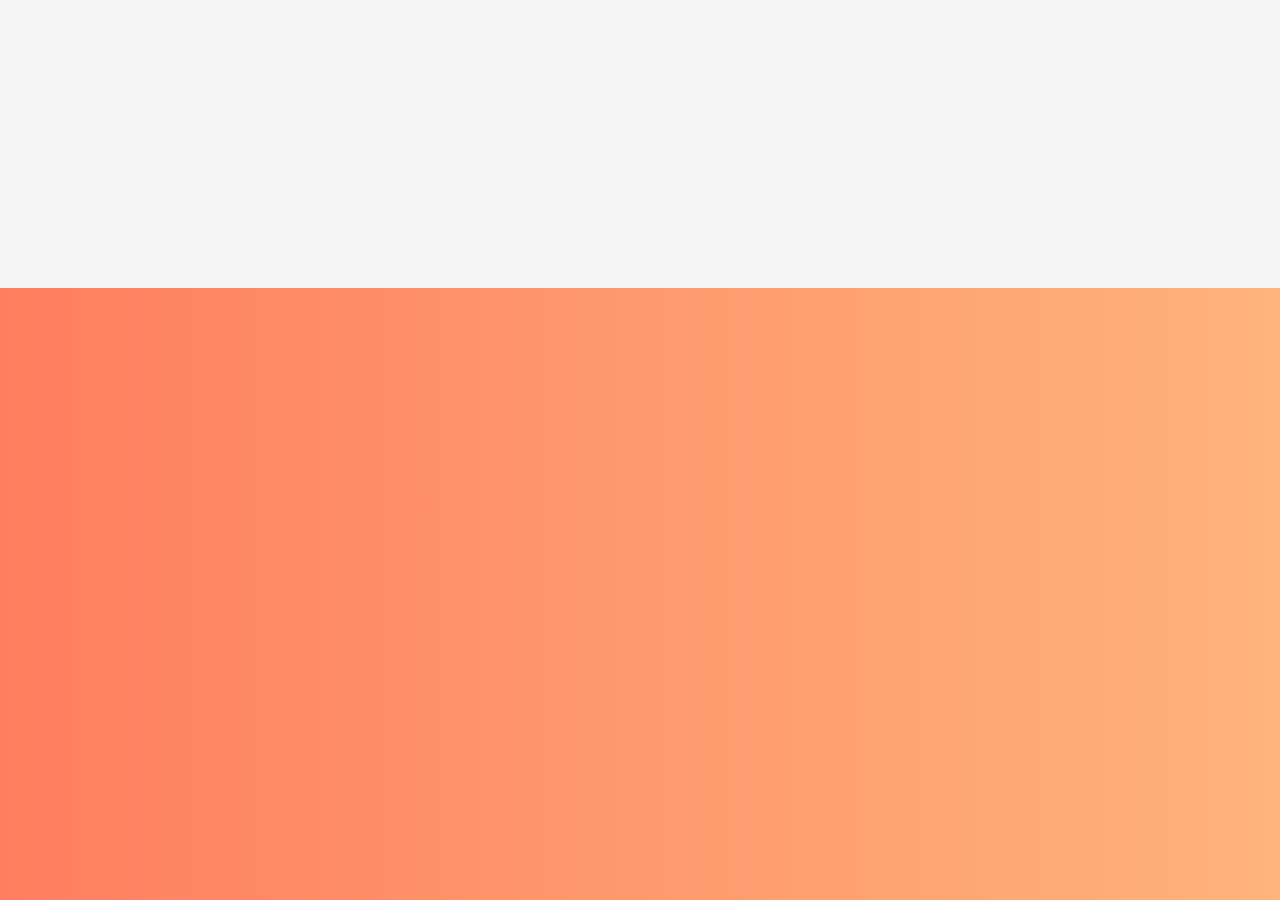
<file: contact.html>
<!doctype html>
<html lang="en">

<head>
    <meta charset="utf-8" />
    <meta name="viewport" content="width=device-width, initial-scale=1," />
    <meta name="description" content="" />
    <meta name="author" content="Ali Ezz" />
    <title>C Ali Ezz </title>
    <!-- Favicon-->
    <link rel="icon" type="image/png" href="images/logo-b.png" />
    <!-- Font Awesome icons (free version)-->
    <!-- !! No need <link href="/libs/icons/fa-6/all.min.css" rel="stylesheet"> !! No need -->
    <script src="libs/icons/fa-6/all.js"></script>

    <!-- swiper CSS -->
    <link rel="stylesheet" href="libs/swiper/swiper-bundle.min.css">

    <!-- AOS CSS -->
    <link rel="stylesheet" href="libs/AOS/aos.css">

    <!--  CSS -->
    <link href="assets/css/style.css" rel="stylesheet">

    <style>
        html, body {
            scroll-behavior: smooth
        }


      
       
        #mainNav .dropdown-toggle::after {
            content: "";
            position: absolute;
            bottom: 0;
            left: 10px;
            width: 40%;
            height: 4px;
            border-radius: 10px;
            background-color: #ffc600;
            transition: all .5s;
            transform-origin: left;
            transform: scale(0);
        }
        #mainNav .dropdown-toggle.active::after, #mainNav .dropdown-toggle:hover::after {
            transform: scale(1);
        }

       
        .dropdown-toggle {
            font-size: .95rem;
            color: #fff;
            letter-spacing: 1px;
            position: relative;
            display: block;
            padding: .5rem 1rem;
            padding-right: 1rem;
            padding-left: 1rem;
            text-decoration: none;
            transition: color .15s ease-in-out,background-color .15s ease-in-out,border-color .15s ease-in-out;
        }
        @media (max-width: 500px) {
            .dropdown-toggle {
                color: #fff;
                padding-left: 0
            }
        }
            .dropdown-toggle:hover {
                color: #ffc600;
            }
        .dropdown-item {
            
            padding: 0.6rem 1rem;
            
        }
    </style>

    <script>
        !function (f, b, e, v, n, t, s) {
            if (f.fbq) return; n = f.fbq = function () {
                n.callMethod ?
                n.callMethod.apply(n, arguments) : n.queue.push(arguments)
            };
            if (!f._fbq) f._fbq = n; n.push = n; n.loaded = !0; n.version = '2.0';
            n.queue = []; t = b.createElement(e); t.async = !0;
            t.src = v; s = b.getElementsByTagName(e)[0];
            s.parentNode.insertBefore(t, s)
        }(window, document, 'script',
            'https://connect.facebook.net/en_US/fbevents.js');
        fbq('init', '331881462522886');
        fbq('track', 'PageView');
        fbq('track', 'Purchase', { value: 0.00, currency: 'USD' });
    </script>
    <noscript>
        <img height="1" width="1" style="display:none"
             src="https://www.facebook.com/tr?id=331881462522886&ev=PageView&noscript=1" />
    </noscript>
</head>

<body>
<!-- 
    <nav class="navbar navbar-expand-lg navbar-dark fixed-top" id="mainNav">
        <div class="container">
            <a class="navbar-brand" href="index.html#page-top">
                <img src="images/logo-w.png" style="transform: scale(1.7);" alt="logo" />
            </a>
            <button class="navbar-toggler" type="button" data-bs-toggle="collapse" data-bs-target="#navbarResponsive"
                    aria-controls="navbarResponsive" aria-expanded="false" aria-label="Toggle navigation">
                Menu
                <i class="fas fa-bars ms-1"></i>
            </button>
            <div class="collapse navbar-collapse" id="navbarResponsive">
                <ul class="navbar-nav text-uppercase ms-auto py-lg-0">
                    <li class="nav-item">
                        <a class="nav-link text-capitalize fw-normal fm-pop me-2" href="index.html">Home</a>
                    </li>
                    <li class="nav-item">
                        <a class="nav-link text-capitalize fw-normal fm-pop me-2" href="index.html#packages">Packages</a>
                    </li>
                    <li class="nav-item">
                        <a class="nav-link text-capitalize fw-normal fm-pop me-2" href="index.html#features">Features</a>
                    </li>
                    <li class="nav-item">
                        <a class="nav-link text-capitalize fw-normal fm-pop me-2"
                           href="index.html#transformation">transformation</a>
                    </li>
                    <li class="nav-item dropdown">
                        <button class="bg-transparent border-0  dropdown-toggle text-capitalize fw-normal fm-pop" id="navbarDropdown" role="button" data-bs-toggle="dropdown" aria-expanded="false">
                            Services
                            <span style="margin-inline-start:5px" class="fa fa-chevron-down"></span>
                        </button>
                        <ul class="dropdown-menu" aria-labelledby="navbarDropdown">
                            <li>
                                <a class="dropdown-item" href="Asem/Workouts.html">
                                    Workouts
                                </a>
                            </li>
                            <li>
                                <a class="dropdown-item" href="Asem/FAQs.html">
                                    FAQs
                                </a>
                            </li>
                            <li>
                                <a class="dropdown-item" href="Asem/Recipes.html">
                                    Recipes
                                </a>
                            </li>
                            <li>
                                <a class="dropdown-item" href="Asem/Substitutions.html">
                                    Substitution
                                </a>
                            </li>

                        </ul>
                    </li>
                   
                    <li class="nav-item"><a class="nav-link text-capitalize fw-normal fm-pop" href="index.html#FAQs">FAQs</a></li>
                </ul>
            </div>
        </div>
    </nav>


-->


<section id="contactform" style="background: #f5f5f5!important;"> 
    <div id="formkeep-embed" data-formkeep-url="https://formkeep.com/p/ab338213f2183fd6927af9fecca1faad?embedded=1"></div>

    <script type="text/javascript" src="https://pym.nprapps.org/pym.v1.min.js"></script>
    <script type="text/javascript" src="https://formkeep-production-herokuapp-com.global.ssl.fastly.net/formkeep-embed.js"></script>
    
    <!-- Get notified when the form is submitted, add your own code below: -->
    <script>
    const formkeepEmbed = document.querySelector('#formkeep-embed')
    
    formkeepEmbed.addEventListener('formkeep-embed:submitting', _event => {
      console.log('Submitting form...')
    })
    
    formkeepEmbed.addEventListener('formkeep-embed:submitted', _event => {
      console.log('Submitted form...')
    })
    </script>


</section>



</body>

</html>
</file>
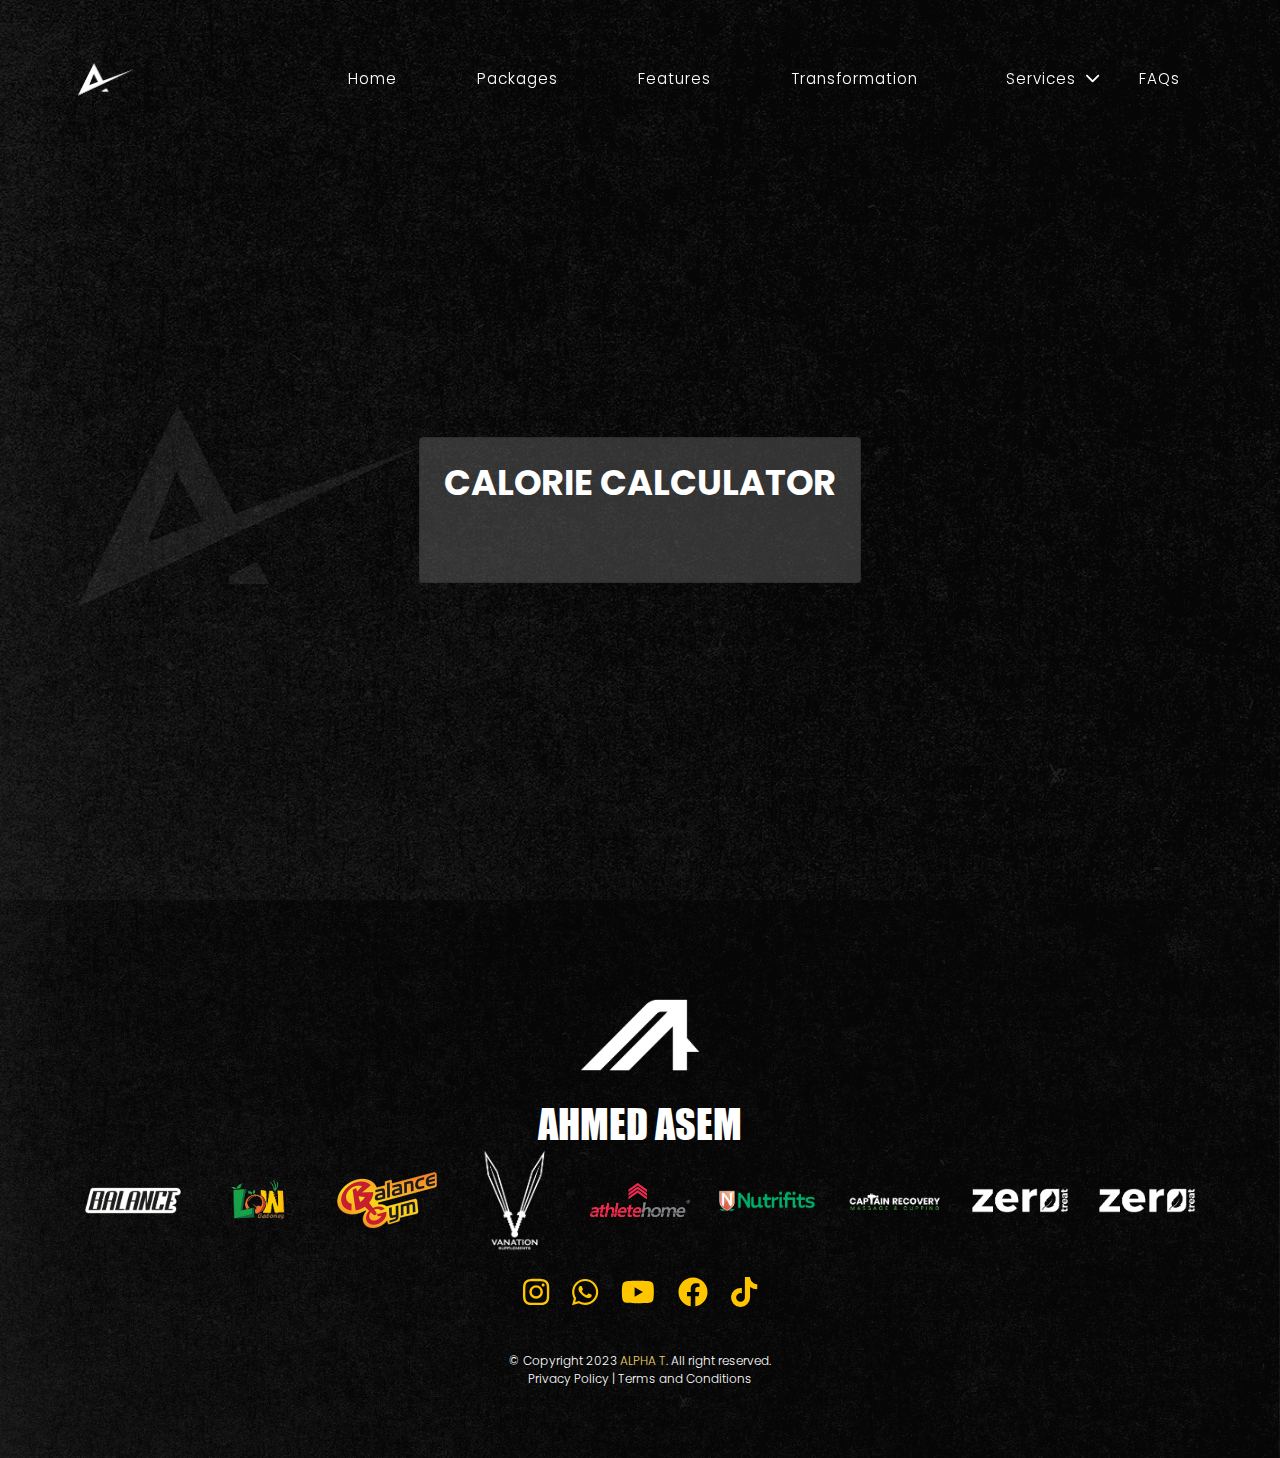
<file: Asem/CalorieCalculator.html>
<!doctype html>
<html lang="en">

<head>
    <meta charset="utf-8" />
    <meta name="viewport" content="width=device-width, initial-scale=1," />
    <meta name="description" content="" />
    <meta name="author" content="Magdy" />
    <title>Alpha team | Ahmed Assem </title>
    <!-- Favicon-->
    <link rel="icon" type="image/png" href="../images/logo-b.png" />
    <!-- Font Awesome icons (free version)-->
    <!-- !! No need <link href="/libs/icons/fa-6/all.min.css" rel="stylesheet"> !! No need -->
    <script src="../libs/icons/fa-6/all.js"></script>

    <!-- swiper CSS -->
    <link rel="stylesheet" href="../libs/swiper/swiper-bundle.min.css">

    <!-- AOS CSS -->
    <link rel="stylesheet" href="../libs/AOS/aos.css">

    <!--  CSS -->
    <link href="../assets/css/style.css" rel="stylesheet">

    <style>
        html, body {
            scroll-behavior: smooth
        }


      
       
        #mainNav .dropdown-toggle::after {
            content: "";
            position: absolute;
            bottom: 0;
            left: 10px;
            width: 40%;
            height: 4px;
            border-radius: 10px;
            background-color: #ffc600;
            transition: all .5s;
            transform-origin: left;
            transform: scale(0);
        }
        #mainNav .dropdown-toggle.active::after, #mainNav .dropdown-toggle:hover::after {
            transform: scale(1);
        }

       
        .dropdown-toggle {
            font-size: .95rem;
            color: #fff;
            letter-spacing: 1px;
            position: relative;
            display: block;
            padding: .5rem 1rem;
            padding-right: 1rem;
            padding-left: 1rem;
            text-decoration: none;
            transition: color .15s ease-in-out,background-color .15s ease-in-out,border-color .15s ease-in-out;
        }
        @media (max-width: 500px) {
            .dropdown-toggle {
                color: #fff;
                padding-left: 0
            }
        }
            .dropdown-toggle:hover {
                color: #ffc600;
            }
        .dropdown-item {
            
            padding: 0.6rem 1rem;
            
        }
    </style>

    <script>
        !function (f, b, e, v, n, t, s) {
            if (f.fbq) return; n = f.fbq = function () {
                n.callMethod ?
                n.callMethod.apply(n, arguments) : n.queue.push(arguments)
            };
            if (!f._fbq) f._fbq = n; n.push = n; n.loaded = !0; n.version = '2.0';
            n.queue = []; t = b.createElement(e); t.async = !0;
            t.src = v; s = b.getElementsByTagName(e)[0];
            s.parentNode.insertBefore(t, s)
        }(window, document, 'script',
            'https://connect.facebook.net/en_US/fbevents.js');
        fbq('init', '331881462522886');
        fbq('track', 'PageView');
        fbq('track', 'Purchase', { value: 0.00, currency: 'USD' });
    </script>
    <noscript>
        <img height="1" width="1" style="display:none"
             src="https://www.facebook.com/tr?id=331881462522886&ev=PageView&noscript=1" />
    </noscript>
</head>

<body id="page-top">

    <!-- Navigation-->
    <nav class="navbar navbar-expand-lg navbar-dark fixed-top" id="mainNav">
        <div class="container">
            <a class="navbar-brand" href="CalorieCalculator.html#page-top">
                <img src="../images/logo-w.png" style="transform: scale(1.7);" alt="logo" />
            </a>
            <button class="navbar-toggler" type="button" data-bs-toggle="collapse" data-bs-target="#navbarResponsive"
                    aria-controls="navbarResponsive" aria-expanded="false" aria-label="Toggle navigation">
                Menu
                <i class="fas fa-bars ms-1"></i>
            </button>
            <div class="collapse navbar-collapse" id="navbarResponsive">
                <ul class="navbar-nav text-uppercase ms-auto py-lg-0">
                    <li class="nav-item">
                        <a class="nav-link text-capitalize fw-normal fm-pop me-2" href="../index.html">Home</a>
                    </li>
                    <li class="nav-item">
                        <a class="nav-link text-capitalize fw-normal fm-pop me-2" href="../index.html#packages">Packages</a>
                    </li>
                    <li class="nav-item">
                        <a class="nav-link text-capitalize fw-normal fm-pop me-2" href="../index.html#features">Features</a>
                    </li>
                    <li class="nav-item">
                        <a class="nav-link text-capitalize fw-normal fm-pop me-2"
                           href="../index.html#transformation">transformation</a>
                    </li>
                    <li class="nav-item dropdown">
                        <button class="bg-transparent border-0  dropdown-toggle text-capitalize fw-normal fm-pop" id="navbarDropdown" role="button" data-bs-toggle="dropdown" aria-expanded="false">
                            Services
                            <span style="margin-inline-start:5px" class="fa fa-chevron-down"></span>
                        </button>
                        <ul class="dropdown-menu" aria-labelledby="navbarDropdown">
                            <li>
                                <a class="dropdown-item" href="Workouts.html">
                                    Workouts
                                </a>
                            </li>
                            <li>
                                <a class="dropdown-item" href="FAQs.html">
                                    FAQs
                                </a>
                            </li>
                            <li>
                                <a class="dropdown-item" href="Recipes.html">
                                    Recipes
                                </a>
                            </li>
                            <li>
                                <a class="dropdown-item" href="Substitutions.html">
                                    Substitution
                                </a>
                            </li>

                        </ul>
                    </li>
                   
                    <li class="nav-item"><a class="nav-link text-capitalize fw-normal fm-pop" href="../index.html#FAQs">FAQs</a></li>
                </ul>
            </div>
        </div>
    </nav>


    

<!-- hero -->
<!-- start -->
<section style="padding-top: 150px !important;"
         class="min-vh-100 overflow-hidden d-flex position-relative align-items-center justify-content-center hero-calc">
    <img src="../images/you-have-bg.png" class="position-absolute " style="left: 0;
    width: 500px;
    height: 500px;
    object-fit: contain;" alt="background-image">
    <div style="max-width: 800px;background-color: #5959598c;" class="calc-outer-wrap card">
        <form class="calc-form rounded-3 card-body p-4 " id="calc-form">
            <h3 class="text-center text-uppercase fw-bolder mb-4 text-white display-4 fm-pop">
                Calorie Calculator
            </h3>
            <div class="container">

                <div class="stepwizard d-none w-100">
                    <div class="stepwizard-row setup-panel ">
                        <div class="stepwizard-step">
                            <a href="CalorieCalculator.html#step-1" style="background-color: #000;color: #fff;" type="button"
                               class="btn btn-primary btn-circle border-white border  ">1</a>
                        </div>
                        <div class="stepwizard-step">
                            <a href="CalorieCalculator.html#step-2" style="background-color: #000;color: #fff;" type="button"
                               class="btn btn-default btn-circle border-white border  " disabled="disabled">2</a>
                        </div>
                        <div class="stepwizard-step">
                            <a href="CalorieCalculator.html#step-3" style="background-color: #000;color: #fff;" type="button"
                               class="btn btn-default btn-circle border-white border  " disabled="disabled">3</a>
                        </div>

                    </div>
                </div>

                <form id="calc-form" class="mt-4 text-white">
                    <div class="row setup-content" id="step-1">
                        <div class="col-xs-6 col-md-offset-3">
                            <div class="col-md-12">
                                <!-- ?? form -->

                                <div class="form-group text-white">
                                    <label class="mb-2" for="">
                                        Gender:
                                    </label>
                                    <div class="row row-cols-2">
                                        <div style="padding-right: 8px !important;">
                                            <div class="custom-control my-radio border border-white  rounded-pill mb-2 position-relative custom-radio">
                                                <input type="radio" id="genderRadio1" name="genderRadio" value="MALE"
                                                       class="custom-control-input " checked>
                                                <label class="custom-control-label " for="genderRadio1">
                                                    Male
                                                </label>
                                            </div>

                                        </div>
                                        <div style="padding-left: 8px !important;">
                                            <div class="custom-control my-radio border border-white  rounded-pill mb-2 position-relative custom-radio">
                                                <input type="radio" id="genderRadio2" name="genderRadio" value="FEMALE"
                                                       class="custom-control-input ">
                                                <label class="custom-control-label " for="genderRadio2">Female</label>
                                            </div>

                                        </div>
                                    </div>

                                </div>
                                <div class="form-group mb-3">
                                    <label class="control-label text-white mb-2">Age:</label>
                                    <input required maxlength="200" type="number" id="AGEINPUT" class="form-control"
                                           placeholder="EX: 27">
                                </div>
                                <div class="form-group mb-3">
                                    <label class="control-label text-white mb-2">Weight(KG):</label>
                                    <input required maxlength="200" type="number" id="WEIGHTInput" class="form-control"
                                           placeholder="EX: 80">
                                </div>
                                <div class="form-group">
                                    <label class="control-label text-white mb-2">Height(CM):</label>
                                    <input required maxlength="200" type="number" id="HEIGHTInput" class="form-control"
                                           placeholder="EX: 185">
                                </div>
                                <!-- ?? form -->
                                <button class="btn btn-dark bg-black btn-block w-100 mt-3 btn-rounded rounded-pill nextBtn "
                                        type="button" style="padding: 10px !important;margin-top: 25px !important;">
                                    Next
                                </button>
                            </div>
                        </div>
                    </div>
                    <div class="row setup-content" id="step-2">
                        <div class="col-xs-6 col-md-offset-3">
                            <div class="col-md-12">

                                <!-- ?? form -->

                                <div class="form-group text-white mb-3">
                                    <label class="mb-2" for="">
                                        The number of exercise times during the week:
                                    </label>
                                    <div class="row g-3  row-cols-md-2 ">
                                        <div style="padding: 0 8px !important;margin-bottom: 15px !important;">
                                            <div class="custom-control my-radio border border-white  rounded-pill mb-2 position-relative custom-radio">
                                                <input type="radio" id="exTimes0" name="exTimes" value="0T" class="custom-control-input "
                                                       checked>
                                                <label class="custom-control-label " for="exTimes0">
                                                    little or no exercise
                                                </label>
                                            </div>

                                        </div>
                                        <div style="padding: 0 8px !important;margin-bottom: 15px !important;">
                                            <div class="custom-control my-radio border border-white  rounded-pill mb-2 position-relative custom-radio">
                                                <input type="radio" id="exTimes1" name="exTimes" value="13T" class="custom-control-input "
                                                       checked>
                                                <label class="custom-control-label " for="exTimes1">
                                                    1 - 3 times
                                                </label>
                                            </div>

                                        </div>
                                        <div style="padding: 0 8px !important;margin-bottom: 15px !important;">
                                            <div class="custom-control my-radio border border-white  rounded-pill mb-2 position-relative custom-radio">
                                                <input type="radio" id="exTimes2" name="exTimes" value="35T" class="custom-control-input ">
                                                <label class="custom-control-label " for="exTimes2">
                                                    3 - 5 times
                                                </label>
                                            </div>

                                        </div>
                                        <div style="padding: 0 8px !important;margin-bottom: 15px !important;">
                                            <div class="custom-control my-radio border border-white  rounded-pill mb-2 position-relative custom-radio">
                                                <input type="radio" id="exTimes3" name="exTimes" value="57T" class="custom-control-input ">
                                                <label class="custom-control-label " for="exTimes3">
                                                    5 - 7 times
                                                </label>
                                            </div>
                                        </div>
                                        <div style="padding: 0 8px !important;margin-bottom: 15px !important;">
                                            <div class="custom-control my-radio border border-white  rounded-pill mb-2 position-relative custom-radio">
                                                <input type="radio" id="exTimes4" name="exTimes" value="67T" class="custom-control-input ">
                                                <label class="custom-control-label " for="exTimes4">
                                                    intense exercise 6-7 per week
                                                </label>
                                            </div>
                                        </div>
                                    </div>

                                </div>


                                <!-- ?? form -->
                                <button class="btn btn-dark bg-black btn-block w-100 mt-3 btn-rounded rounded-pill nextBtn "
                                        type="button" id="calcBtn" style="padding: 12px !important;">
                                    Calc
                                </button>
                            </div>
                        </div>
                    </div>
                    <div class="row setup-content" id="step-3">
                        <div class="col-xs-6 mt-3 col-md-offset-3">
                            <div id="results" class="col-md-12">
                                <div id="results_div">
                                    <div class="border-start border-warning ps-2 border-4">
                                        <h1 class="text-white fw-bolder text-start text-uppercase mb-1">
                                            Calories per day to maintain your
                                            weight
                                        </h1>
                                        <h1 id="allCalRes" class="text-start text-warning mb-3 display-5 fw-light fm-pop"
                                            style="margin-bottom: 40px !important;"></h1>
                                    </div>

                                    <h3 id="MildWeight" class="text-start text-white mb-3 display-5 fw-light fm-pop"
                                        style="margin-bottom: 40px !important;"></h3>

                                    <h3 id="LossWeight" class="text-start text-white mb-3 display-5 fw-light fm-pop"
                                        style="margin-bottom: 40px !important;"></h3>

                                    <h3 id="ExtremeWeight" class="text-start text-white mb-3 display-5 fw-light fm-pop"
                                        style="margin-bottom: 40px !important;"></h3>





                                </div>
                                <div id="form-error" class="alert alert-warning" style="display:none;"></div>
                                <div class="row row-cols-2 g-2" style="margin-top: 20px !important;">
                                    <div style="padding: 0 10px !important;">
                                        <button class="btn btn-dark bg-black btn-block w-100  btn-rounded rounded-pill  " type="button"
                                                onclick="location.reload()" style="padding: 10px !important;">
                                            Re-calc
                                        </button>
                                    </div>
                                    <div style="padding: 0 10px !important;">
                                        <a href="../index.html" class="btn btn-light btn-block w-100  btn-rounded rounded-pill " type="button"
                                           style="padding: 10px !important;">
                                            To
                                            home
                                        </a>
                                    </div>
                                </div>

                            </div>
                        </div>
                    </div>
                </form>

            </div>


        </form>
    </div><!--  /.calc-outer-wrap -->
</section>
<!-- end -->


    <!-- Footer -->
    <footer>
        <div class="container">
            <div class="text-center">
                <img src="../images/ahmedassemlogo.png" alt="logo" style="width: 130px;padding: 0">
                <h4 class="text-uppercase mb-0 text-white display-4">AHMED ASEM</h4>
            </div>
            <div class="w-100 mb-1 d-flex justify-content-center align-items-center gap-1 flex-wrap">
                    <div class="col text-center">
                        <img style="max-width:100px" src="../assets/images/sponsers/1.png" class="" />
                    </div>
                    <div class="col text-center">
                        <img style="max-width:100px" src="../assets/images/sponsers/2.png" class="" />
                    </div>
                    <div class="col text-center">
                        <img style="max-width:100px" src="../assets/images/sponsers/3.png" class="" />
                    </div>
                    <div class="col text-center">
                        <img style="max-width:100px" src="../assets/images/sponsers/4.png" class="" />
                    </div>
                    <div class="col text-center">
                        <img style="max-width:100px" src="../assets/images/sponsers/5.png" class="" />
                    </div>
                    <div class="col text-center">
                        <img style="max-width:100px" src="../assets/images/sponsers/6.png" class="" />
                    </div>
                    <div class="col text-center">
                        <img style="max-width:100px" src="../assets/images/sponsers/7.png" class="" />
                    </div>
                    <div class="col text-center">
                        <img style="max-width:100px" src="../assets/images/sponsers/8.png" class="" />
                    </div>
                    <div class="col text-center">
                        <img style="max-width:100px" src="../assets/images/sponsers/9.png" class="" />
                    </div>

              
            </div>
            <ul>

                <li class="text-center">
                    <a class="text-decoration-none" target="_blank" href="https://www.instagram.com/dr_ahmedassem/">
                        <i class="fa-brands fa-instagram i-i"></i>
                    </a>
                    <a class="text-decoration-none" target="_blank" href="https://wa.me/message/46IX77T3U6NTK1">
                        <i class="fa-brands fa-whatsapp i-i"></i>
                    </a>
                    <a class="text-decoration-none" target="_blank" href="https://www.youtube.com/@Dr_ahmedassem/featured">
                        <i class="fa-brands fa-youtube i-i"></i>
                    </a>
                    <a class="text-decoration-none" target="_blank" href="https://www.facebook.com/Dr.AhmedAssem1">
                        <i class="fa-brands fa-facebook i-i"></i>
                    </a>
                    <a class="text-decoration-none" target="_blank" href="https://www.tiktok.com/@dr_ahmedassem">
                        <i class="fa-brands fa-tiktok i-i"></i>
                    </a>




                </li>
                <li class="mt-1">
                    &copy; Copyright 2023 <span class="text-primary">ALPHA T</span>. All right reserved.<br>Privacy
                    Policy | Terms and Conditions
                </li>
            </ul>
        </div>
    </footer>


    <!-- jquery js -->
    <!--<script src="~/lib/jquery/jquery-3.6.3.min.js"></script>-->

    <!--  Bootstrap Bundle with Popper -->
    <script src="../libs/bs-5.0.2/dist/js/bootstrap.min.js"></script>

    <!-- Core theme JS-->
    <script src="../assets/js/main.js"></script>

    <!-- AOS JS -->
    <script src="../libs/AOS/aos.js"></script>
    <script>AOS.init(
    {
        // Settings that can be overridden on per-element basis, by `data-aos-*` attributes:
        offset: 50, // offset (in px) from the original trigger point
        delay: 0, // values from 0 to 3000, with step 50ms
        duration: 400, // values from 0 to 3000, with step 50ms
        easing: 'ease', // default easing for AOS animations
        once: true, // whether animation should happen only once - while scrolling down


    }    );</script>

    <!-- swiper JS -->
    <script src="../libs/swiper/swiper-bundle.min.js"></script>

    
    <!-- jquery js -->
    <script src="../libs/jquery/jquery-3.6.3.min.js"></script>
    <!-- calc JS -->
    <script src="../assets/js/calc.js"></script>

    <script>
        $(document).ready(function () {
            var navListItems = $('div.setup-panel div a'),
                allWells = $('.setup-content'),
                allNextBtn = $('.nextBtn'),
                allPrevBtn = $('.prevBtn');

            allWells.hide();

            navListItems.click(function (e) {
                e.preventDefault();
                var $target = $($(this).attr('href')),
                    $item = $(this);

                if (!$item.hasClass('disabled')) {
                    navListItems.removeClass('btn-primary bg-white text-dark').addClass('btn-default');
                    $item.addClass('btn-primary').addClass('bg-white text-dark');
                    allWells.hide();
                    $target.show();
                    $target.find('input:eq(0)').focus();
                }
            });



            allNextBtn.click(function () {
                var curStep = $(this).closest(".setup-content"),
                    curStepBtn = curStep.attr("id"),
                    nextStepWizard = $('div.setup-panel div a[href="#' + curStepBtn + '"]').parent().next().children("a"),
                    curInputs = curStep.find("input[type='number'],input[type='url']"),
                    isValid = true;

                $(".form-group").removeClass("has-error");
                for (var i = 0; i < curInputs.length; i++) {
                    if (!curInputs[i].validity.valid) {
                        isValid = false;
                        $(curInputs[i]).closest(".form-group").addClass("has-error");
                    }
                }

                if (isValid)
                    nextStepWizard.removeAttr('disabled').trigger('click');
            });

            $('div.setup-panel div a.btn-primary').trigger('click');
        });



    </script>


</body>

</html>
</file>
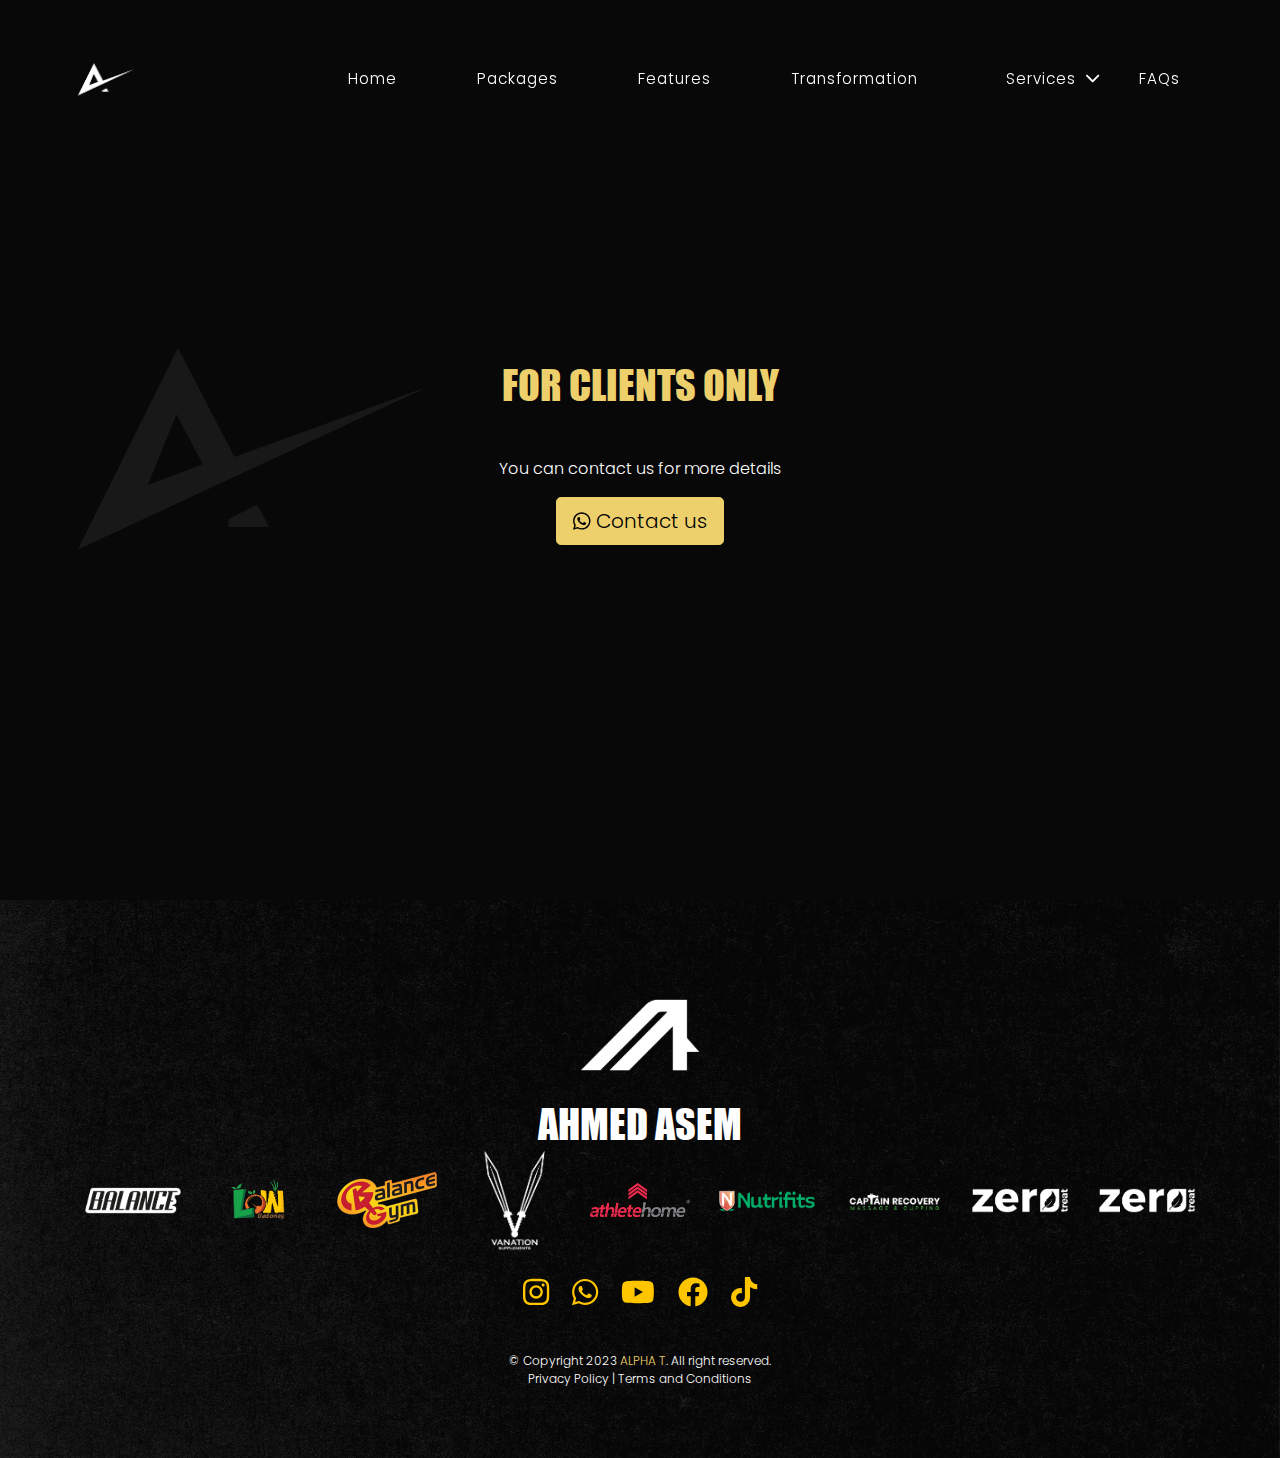
<file: Asem/FAQs.html>
<!doctype html>
<html lang="en">

<head>
    <meta charset="utf-8" />
    <meta name="viewport" content="width=device-width, initial-scale=1," />
    <meta name="description" content="" />
    <meta name="author" content="Magdy" />
    <title>Alpha team | Ahmed Assem </title>
    <!-- Favicon-->
    <link rel="icon" type="image/png" href="../images/logo-b.png" />
    <!-- Font Awesome icons (free version)-->
    <!-- !! No need <link href="/libs/icons/fa-6/all.min.css" rel="stylesheet"> !! No need -->
    <script src="../libs/icons/fa-6/all.js"></script>

    <!-- swiper CSS -->
    <link rel="stylesheet" href="../libs/swiper/swiper-bundle.min.css">

    <!-- AOS CSS -->
    <link rel="stylesheet" href="../libs/AOS/aos.css">

    <!--  CSS -->
    <link href="../assets/css/style.css" rel="stylesheet">

    <style>
        html, body {
            scroll-behavior: smooth
        }


      
       
        #mainNav .dropdown-toggle::after {
            content: "";
            position: absolute;
            bottom: 0;
            left: 10px;
            width: 40%;
            height: 4px;
            border-radius: 10px;
            background-color: #ffc600;
            transition: all .5s;
            transform-origin: left;
            transform: scale(0);
        }
        #mainNav .dropdown-toggle.active::after, #mainNav .dropdown-toggle:hover::after {
            transform: scale(1);
        }

       
        .dropdown-toggle {
            font-size: .95rem;
            color: #fff;
            letter-spacing: 1px;
            position: relative;
            display: block;
            padding: .5rem 1rem;
            padding-right: 1rem;
            padding-left: 1rem;
            text-decoration: none;
            transition: color .15s ease-in-out,background-color .15s ease-in-out,border-color .15s ease-in-out;
        }
        @media (max-width: 500px) {
            .dropdown-toggle {
                color: #fff;
                padding-left: 0
            }
        }
            .dropdown-toggle:hover {
                color: #ffc600;
            }
        .dropdown-item {
            
            padding: 0.6rem 1rem;
            
        }
    </style>

    <script>
        !function (f, b, e, v, n, t, s) {
            if (f.fbq) return; n = f.fbq = function () {
                n.callMethod ?
                n.callMethod.apply(n, arguments) : n.queue.push(arguments)
            };
            if (!f._fbq) f._fbq = n; n.push = n; n.loaded = !0; n.version = '2.0';
            n.queue = []; t = b.createElement(e); t.async = !0;
            t.src = v; s = b.getElementsByTagName(e)[0];
            s.parentNode.insertBefore(t, s)
        }(window, document, 'script',
            'https://connect.facebook.net/en_US/fbevents.js');
        fbq('init', '331881462522886');
        fbq('track', 'PageView');
        fbq('track', 'Purchase', { value: 0.00, currency: 'USD' });
    </script>
    <noscript>
        <img height="1" width="1" style="display:none"
             src="https://www.facebook.com/tr?id=331881462522886&ev=PageView&noscript=1" />
    </noscript>
</head>

<body id="page-top">

    <!-- Navigation-->
    <nav class="navbar navbar-expand-lg navbar-dark fixed-top" id="mainNav">
        <div class="container">
            <a class="navbar-brand" href="FAQs.html#page-top">
                <img src="../images/logo-w.png" style="transform: scale(1.7);" alt="logo" />
            </a>
            <button class="navbar-toggler" type="button" data-bs-toggle="collapse" data-bs-target="#navbarResponsive"
                    aria-controls="navbarResponsive" aria-expanded="false" aria-label="Toggle navigation">
                Menu
                <i class="fas fa-bars ms-1"></i>
            </button>
            <div class="collapse navbar-collapse" id="navbarResponsive">
                <ul class="navbar-nav text-uppercase ms-auto py-lg-0">
                    <li class="nav-item">
                        <a class="nav-link text-capitalize fw-normal fm-pop me-2" href="../index.html">Home</a>
                    </li>
                    <li class="nav-item">
                        <a class="nav-link text-capitalize fw-normal fm-pop me-2" href="../index.html#packages">Packages</a>
                    </li>
                    <li class="nav-item">
                        <a class="nav-link text-capitalize fw-normal fm-pop me-2" href="../index.html#features">Features</a>
                    </li>
                    <li class="nav-item">
                        <a class="nav-link text-capitalize fw-normal fm-pop me-2"
                           href="../index.html#transformation">transformation</a>
                    </li>
                    <li class="nav-item dropdown">
                        <button class="bg-transparent border-0  dropdown-toggle text-capitalize fw-normal fm-pop" id="navbarDropdown" role="button" data-bs-toggle="dropdown" aria-expanded="false">
                            Services
                            <span style="margin-inline-start:5px" class="fa fa-chevron-down"></span>
                        </button>
                        <ul class="dropdown-menu" aria-labelledby="navbarDropdown">
                            <li>
                                <a class="dropdown-item" href="Workouts.html">
                                    Workouts
                                </a>
                            </li>
                            <li>
                                <a class="dropdown-item" href="FAQs.html">
                                    FAQs
                                </a>
                            </li>
                            <li>
                                <a class="dropdown-item" href="Recipes.html">
                                    Recipes
                                </a>
                            </li>
                            <li>
                                <a class="dropdown-item" href="Substitutions.html">
                                    Substitution
                                </a>
                            </li>

                        </ul>
                    </li>
                   
                    <li class="nav-item"><a class="nav-link text-capitalize fw-normal fm-pop" href="../index.html#FAQs">FAQs</a></li>
                </ul>
            </div>
        </div>
    </nav>


    

<!-- hero -->
<!-- start -->
<section style="padding-top: 150px !important;"
         class="min-vh-100 overflow-hidden d-flex position-relative align-items-center justify-content-center bg-dark">
    <img src="../images/you-have-bg.png" class="position-absolute " style="left: 0;
    width: 500px;
    height: 500px;
    object-fit: contain;" alt="background-image">
    <div>
        <div class="text-center">
            <h1 class="text-primary text-uppercase">
                For clients only

            </h1>
            <p class="text-white">
                You can contact us for more details
            </p>
            <a href="https://wa.me/message/46IX77T3U6NTK1" target="_blank" class="btn btn-lg btn-primary">
                <span class="fab fa-whatsapp"></span>
                Contact us
            </a>
        </div>
    </div>
</section>
<!-- end -->


    <!-- Footer -->
    <footer>
        <div class="container">
            <div class="text-center">
                <img src="../images/ahmedassemlogo.png" alt="logo" style="width: 130px;padding: 0">
                <h4 class="text-uppercase mb-0 text-white display-4">AHMED ASEM</h4>
            </div>
            <div class="w-100 mb-1 d-flex justify-content-center align-items-center gap-1 flex-wrap">
                    <div class="col text-center">
                        <img style="max-width:100px" src="../assets/images/sponsers/1.png" class="" />
                    </div>
                    <div class="col text-center">
                        <img style="max-width:100px" src="../assets/images/sponsers/2.png" class="" />
                    </div>
                    <div class="col text-center">
                        <img style="max-width:100px" src="../assets/images/sponsers/3.png" class="" />
                    </div>
                    <div class="col text-center">
                        <img style="max-width:100px" src="../assets/images/sponsers/4.png" class="" />
                    </div>
                    <div class="col text-center">
                        <img style="max-width:100px" src="../assets/images/sponsers/5.png" class="" />
                    </div>
                    <div class="col text-center">
                        <img style="max-width:100px" src="../assets/images/sponsers/6.png" class="" />
                    </div>
                    <div class="col text-center">
                        <img style="max-width:100px" src="../assets/images/sponsers/7.png" class="" />
                    </div>
                    <div class="col text-center">
                        <img style="max-width:100px" src="../assets/images/sponsers/8.png" class="" />
                    </div>
                    <div class="col text-center">
                        <img style="max-width:100px" src="../assets/images/sponsers/9.png" class="" />
                    </div>

              
            </div>
            <ul>

                <li class="text-center">
                    <a class="text-decoration-none" target="_blank" href="https://www.instagram.com/dr_ahmedassem/">
                        <i class="fa-brands fa-instagram i-i"></i>
                    </a>
                    <a class="text-decoration-none" target="_blank" href="https://wa.me/message/46IX77T3U6NTK1">
                        <i class="fa-brands fa-whatsapp i-i"></i>
                    </a>
                    <a class="text-decoration-none" target="_blank" href="https://www.youtube.com/@Dr_ahmedassem/featured">
                        <i class="fa-brands fa-youtube i-i"></i>
                    </a>
                    <a class="text-decoration-none" target="_blank" href="https://www.facebook.com/Dr.AhmedAssem1">
                        <i class="fa-brands fa-facebook i-i"></i>
                    </a>
                    <a class="text-decoration-none" target="_blank" href="https://www.tiktok.com/@dr_ahmedassem">
                        <i class="fa-brands fa-tiktok i-i"></i>
                    </a>




                </li>
                <li class="mt-1">
                    &copy; Copyright 2023 <span class="text-primary">ALPHA T</span>. All right reserved.<br>Privacy
                    Policy | Terms and Conditions
                </li>
            </ul>
        </div>
    </footer>


    <!-- jquery js -->
    <!--<script src="~/lib/jquery/jquery-3.6.3.min.js"></script>-->

    <!--  Bootstrap Bundle with Popper -->
    <script src="../libs/bs-5.0.2/dist/js/bootstrap.min.js"></script>

    <!-- Core theme JS-->
    <script src="../assets/js/main.js"></script>

    <!-- AOS JS -->
    <script src="../libs/AOS/aos.js"></script>
    <script>AOS.init(
    {
        // Settings that can be overridden on per-element basis, by `data-aos-*` attributes:
        offset: 50, // offset (in px) from the original trigger point
        delay: 0, // values from 0 to 3000, with step 50ms
        duration: 400, // values from 0 to 3000, with step 50ms
        easing: 'ease', // default easing for AOS animations
        once: true, // whether animation should happen only once - while scrolling down


    }    );</script>

    <!-- swiper JS -->
    <script src="../libs/swiper/swiper-bundle.min.js"></script>

    

</body>

</html>
</file>
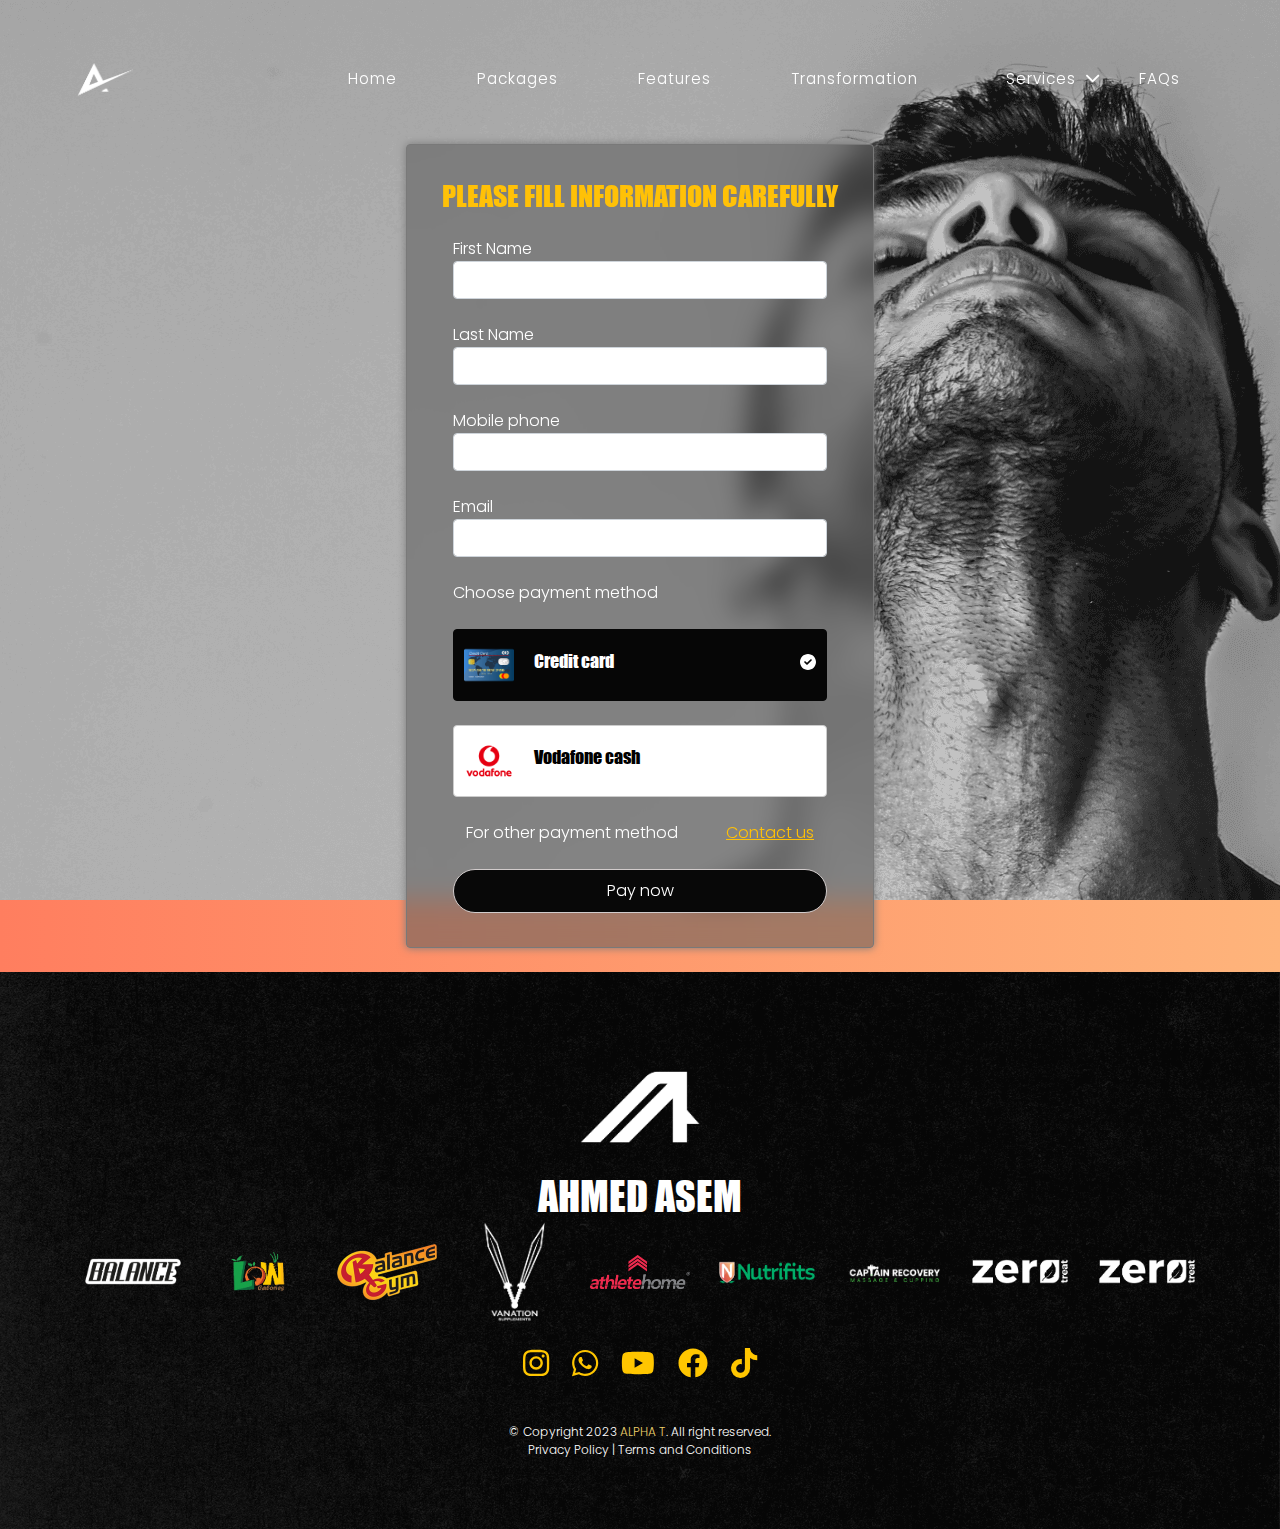
<file: Asem/PackageSelected@curency=EGP&Id=2.html>
<!doctype html>
<html lang="en">

<head>
    <meta charset="utf-8" />
    <meta name="viewport" content="width=device-width, initial-scale=1," />
    <meta name="description" content="" />
    <meta name="author" content="Magdy" />
    <title>Alpha team | Ahmed Assem </title>
    <!-- Favicon-->
    <link rel="icon" type="image/png" href="../images/logo-b.png" />
    <!-- Font Awesome icons (free version)-->
    <!-- !! No need <link href="/libs/icons/fa-6/all.min.css" rel="stylesheet"> !! No need -->
    <script src="../libs/icons/fa-6/all.js"></script>

    <!-- swiper CSS -->
    <link rel="stylesheet" href="../libs/swiper/swiper-bundle.min.css">

    <!-- AOS CSS -->
    <link rel="stylesheet" href="../libs/AOS/aos.css">

    <!--  CSS -->
    <link href="../assets/css/style.css" rel="stylesheet">

    <style>
        html, body {
            scroll-behavior: smooth
        }


      
       
        #mainNav .dropdown-toggle::after {
            content: "";
            position: absolute;
            bottom: 0;
            left: 10px;
            width: 40%;
            height: 4px;
            border-radius: 10px;
            background-color: #ffc600;
            transition: all .5s;
            transform-origin: left;
            transform: scale(0);
        }
        #mainNav .dropdown-toggle.active::after, #mainNav .dropdown-toggle:hover::after {
            transform: scale(1);
        }

       
        .dropdown-toggle {
            font-size: .95rem;
            color: #fff;
            letter-spacing: 1px;
            position: relative;
            display: block;
            padding: .5rem 1rem;
            padding-right: 1rem;
            padding-left: 1rem;
            text-decoration: none;
            transition: color .15s ease-in-out,background-color .15s ease-in-out,border-color .15s ease-in-out;
        }
        @media (max-width: 500px) {
            .dropdown-toggle {
                color: #fff;
                padding-left: 0
            }
        }
            .dropdown-toggle:hover {
                color: #ffc600;
            }
        .dropdown-item {
            
            padding: 0.6rem 1rem;
            
        }
    </style>

    <script>
        !function (f, b, e, v, n, t, s) {
            if (f.fbq) return; n = f.fbq = function () {
                n.callMethod ?
                n.callMethod.apply(n, arguments) : n.queue.push(arguments)
            };
            if (!f._fbq) f._fbq = n; n.push = n; n.loaded = !0; n.version = '2.0';
            n.queue = []; t = b.createElement(e); t.async = !0;
            t.src = v; s = b.getElementsByTagName(e)[0];
            s.parentNode.insertBefore(t, s)
        }(window, document, 'script',
            'https://connect.facebook.net/en_US/fbevents.js');
        fbq('init', '331881462522886');
        fbq('track', 'PageView');
        fbq('track', 'Purchase', { value: 0.00, currency: 'USD' });
    </script>
    <noscript>
        <img height="1" width="1" style="display:none"
             src="https://www.facebook.com/tr?id=331881462522886&ev=PageView&noscript=1" />
    </noscript>
</head>

<body id="page-top">

    <!-- Navigation-->
    <nav class="navbar navbar-expand-lg navbar-dark fixed-top" id="mainNav">
        <div class="container">
            <a class="navbar-brand" href="PackageSelected@curency=EGP&amp;Id=2.html#page-top">
                <img src="../images/logo-w.png" style="transform: scale(1.7);" alt="logo" />
            </a>
            <button class="navbar-toggler" type="button" data-bs-toggle="collapse" data-bs-target="#navbarResponsive"
                    aria-controls="navbarResponsive" aria-expanded="false" aria-label="Toggle navigation">
                Menu
                <i class="fas fa-bars ms-1"></i>
            </button>
            <div class="collapse navbar-collapse" id="navbarResponsive">
                <ul class="navbar-nav text-uppercase ms-auto py-lg-0">
                    <li class="nav-item">
                        <a class="nav-link text-capitalize fw-normal fm-pop me-2" href="../index.html">Home</a>
                    </li>
                    <li class="nav-item">
                        <a class="nav-link text-capitalize fw-normal fm-pop me-2" href="../index.html#packages">Packages</a>
                    </li>
                    <li class="nav-item">
                        <a class="nav-link text-capitalize fw-normal fm-pop me-2" href="../index.html#features">Features</a>
                    </li>
                    <li class="nav-item">
                        <a class="nav-link text-capitalize fw-normal fm-pop me-2"
                           href="../index.html#transformation">transformation</a>
                    </li>
                    <li class="nav-item dropdown">
                        <button class="bg-transparent border-0  dropdown-toggle text-capitalize fw-normal fm-pop" id="navbarDropdown" role="button" data-bs-toggle="dropdown" aria-expanded="false">
                            Services
                            <span style="margin-inline-start:5px" class="fa fa-chevron-down"></span>
                        </button>
                        <ul class="dropdown-menu" aria-labelledby="navbarDropdown">
                            <li>
                                <a class="dropdown-item" href="Workouts.html">
                                    Workouts
                                </a>
                            </li>
                            <li>
                                <a class="dropdown-item" href="FAQs.html">
                                    FAQs
                                </a>
                            </li>
                            <li>
                                <a class="dropdown-item" href="Recipes.html">
                                    Recipes
                                </a>
                            </li>
                            <li>
                                <a class="dropdown-item" href="Substitutions.html">
                                    Substitution
                                </a>
                            </li>

                        </ul>
                    </li>
                   
                    <li class="nav-item"><a class="nav-link text-capitalize fw-normal fm-pop" href="../index.html#FAQs">FAQs</a></li>
                </ul>
            </div>
        </div>
    </nav>


     <!-- general style -->
<!-- general style -->
<link rel="stylesheet" href="https://drahmedassem.com/css/general/style.css">

<!-- bootstrap CSS -->
<link rel="stylesheet" href="https://drahmedassem.com/lib/boststrap/bootstrap.min.css">
<link rel="stylesheet" href="https://drahmedassem.com/lib/HTML5-Video-Lightbox-VideoPopup/css/videopopup.css">

<!-- fontawesome CSS -->
<link rel="stylesheet" href="https://drahmedassem.com/lib/fontawesome/css/all.min.css">
<!-- navbar style -->
<link rel="stylesheet" href="https://drahmedassem.com/css/common-component/nav/nav.css">
<link rel="stylesheet" href="https://drahmedassem.com/css/calc/calc.css">
<style>
    .hero::after {
        content: none;
        display: none
    }

    .calc-outer-wrap {
        backdrop-filter: blur(13px);
        box-shadow: 0 0 8px #797979;
        border-color: #797979 !important;
    }

    .card-select {
        display: block;
        gap: 20px;
    }

        .card-select input {
            visibility: hidden
        }

            .card-select input:checked ~ .card {
                background: #060606;
                border-color: #060606;
                color: #fff;
                position: relative;
            }

        .card-select .card .check-icon {
            display: none;
            color: #fff;
        }

        .card-select .card .check-icon {
            position: absolute;
            top: 30%;
            right: 10px;
        }

    html[dir="rtl"] .card-select .card .check-icon {
        position: absolute;
        top: 30%;
        left: 10px;
        right: auto;
        font-size: 25px;
    }

    .card-select input:checked ~ .card .check-icon {
        display: block
    }

    .card {
        display: flex;
        flex-direction: row;
        align-items: center;
        border: 1px solid #ccc;
        padding: 10px;
        cursor: pointer;
    }

        .card:hover {
            background-color: #f5f5f5;
        }

    .card-image {
        margin-right: 20px;
    }

    html[dir="rtl"] .card-image {
        margin-right: 0;
        margin-left: 20px;
    }

    .card-image img {
        width: 100%;
        max-width: 100px;
        height: auto;
    }

    .card-text h3 {
        font-size: 18px;
        margin-bottom: 5px;
    }

    .card-text p {
        font-size: 14px;
        color: #666;
    }

    .card-select label {
        width: 100%
    }
</style>
<!-- home style -->
<link rel="stylesheet" href="https://drahmedassem.com/css/get-started/style.css">
<!-- start -->
<section style="background: url('../images/masthead-bg.png') fixed" class="min-vh-100 d-flex pb-1 align-items-center justify-content-center hero">
    <div style="max-width: 800px;background-color: #5959598c;" class="calc-outer-wrap card">


        <form novalidate class="calc-form needs-validation card-body p-1" id="calc-form" action="https://drahmedassem.com/Payment/RequestCardPaymentKey" method="post">
            <h3 class="text-center text-uppercase fw-bolder mb-1 text-warning">
                Please fill information carefully
            </h3>
            <div class="container">
                <form novalidate id="calc-form" class="mt-4 needs-validation text-white" action="https://drahmedassem.com/Payment/RequestCardPaymentKey" method="post">
                    <div class="row  setup-content" id="step-1">
                        <div class="col-xs-6 col-md-offset-3">
                            <div class="col-md-12">
                                <!-- ?? form -->
                                <input maxlength="200" type="hidden" value="2" class="form-control" placeholder="" data-val="true" data-val-required="The PackId field is required." id="PackId" name="PackId">
                                <input maxlength="200" type="hidden" value="EGP" class="form-control" placeholder="" id="currency" name="currency">

                                <div class="form-group mb-1">
                                    <label class="control-label text-white ">
                                        First Name
                                    </label>
                                    <input required maxlength="200" type="text" id="FirstName" name="FirstName" class="form-control" placeholder="" value="">
                                </div>
                                <div class="form-group mb-1">
                                    <label class="control-label text-white ">
                                        Last Name
                                    </label>
                                    <input required maxlength="200" type="text" id="LastName" name="LastName" class="form-control" placeholder="" value="">
                                </div>
                                <div class="form-group mb-1">
                                    <label class="control-label text-white ">
                                        Mobile phone
                                    </label>
                                    <input required maxlength="200" type="text" id="PhoneNumber" name="PhoneNumber" class="form-control" placeholder="" value="">
                                </div>
                                <div class="form-group">
                                    <label class="control-label text-white">
                                        Email
                                    </label>
                                    <input required maxlength="200" type="text" id="Email" name="Email" class="form-control" placeholder="" value="">
                                </div>
                                <!-- payment options -->
                                <div class="form-group mt-1">
                                    <label class="control-label text-white ">
                                        Choose payment method
                                    </label>

                                    <div class="card-select">
                                        <label>
                                            <input checked type="radio" name="Method" value="Card">

                                            <div class="card w-100">
                                                <div class="check-icon">
                                                    <span class="fa fa-check-circle  "></span>
                                                </div>
                                                <div class="card-image">
                                                    <img style="height: 50px" src="../images/flags/credit.png" alt="Card Image">
                                                </div>
                                                <div class="card-text">
                                                    <h3>
                                                        Credit card
                                                    </h3>
                                                </div>
                                            </div>
                                        </label>

                                        <label>
                                            <input type="radio" name="Method" value="Cash">
                                            <div class="card w-100">
                                                <div class="check-icon">
                                                    <span class="fa fa-check-circle"></span>
                                                </div>
                                                <div class="card-image">
                                                    <img style="height: 50px" src="../images/flags/voda.png" alt="Card Image">
                                                </div>
                                                <div class="card-text">
                                                    <h3>
                                                        Vodafone cash
                                                    </h3>
                                                </div>
                                            </div>
                                        </label>
                                    </div>
                                    <div id="phoneWrapper" class="mt-1" style="display: none">
                                        <label class="text-white " for="phoneNumber">
                                            Vodafone cash number
                                        </label>
                                        <input placeholder="010XXXXXXXX" id="phoneNumber" type="text" class="form-control" name="PhoneCash" value="" />
                                    </div>


                                </div>
                                <!-- payment other -->

                                <div class="form-group d-flex flex-wrap gap-2 justify-content-center align-items-center mt-1">
                                    <label class="control-label text-center  text-white ">
                                        For other payment method
                                    </label>

                                    <a style="text-decoration: underline !important;" href="https://wa.me/message/46IX77T3U6NTK1"
                                       target="_blank" class="text-warning  ">
                                        Contact us
                                    </a>

                                </div>
                                <!-- ?? form -->


                                <button class="btn btn-dark bg-black border-none btn-block w-100  mt-1 btn-rounded rounded-pill nextBtn "
                                        type="submit">
                                    Pay now
                                </button>


                            </div>
                        </div>
                    </div>

                <input name="__RequestVerificationToken" type="hidden" value="CfDJ8BM9jQnXVbpCu4Ev8U793Glld4fMHQLVdpUMouW43Qh8ewo_iKBLO5d5oRwnj4HCx4qeLQe42rB33qryb5VPQvR69P-CUuD8_NcJX8DTubhCsgxuNwdgd4jLp_hSuJj8YKNMb1zjK1gL_faD7fibiH4" /></form>

            </div>


        <input name="__RequestVerificationToken" type="hidden" value="CfDJ8BM9jQnXVbpCu4Ev8U793Glld4fMHQLVdpUMouW43Qh8ewo_iKBLO5d5oRwnj4HCx4qeLQe42rB33qryb5VPQvR69P-CUuD8_NcJX8DTubhCsgxuNwdgd4jLp_hSuJj8YKNMb1zjK1gL_faD7fibiH4" /></form>
    </div><!--  /.calc-outer-wrap -->
</section>
<!-- end -->
<!-- jquery js -->
<script src="../libs/jquery/jquery-3.6.3.min.js"></script>
<!-- bootstrap js -->
<script src="https://drahmedassem.com/lib/boststrap/bootstrap.bundle.min.js"></script>


<script>

    // Example starter JavaScript for disabling form submissions if there are invalid fields
    (function () {

        'use strict';
        $("#calc-form input[type='radio'][name='Method']").change(function (e) {
            console.log($("input[type='radio'][name='Method']:checked"));
            var checkedValue = $("input[type='radio'][name='Method']:checked").filter(":first").val();
            if (checkedValue.toLowerCase().includes('cash')) {
                $('#phoneWrapper').show();
                $('#phoneNumber').attr("required", true);

            } else {

                $('#phoneWrapper').hide();
                $('#phoneNumber').removeAttr("required");
            }
        });
        window.addEventListener('load', function () {
            // Fetch all the forms we want to apply custom Bootstrap validation styles to
            var forms = document.getElementsByClassName('needs-validation');
            // Loop over them and prevent submission
            var validation = Array.prototype.filter.call(forms, function (form) {
                form.addEventListener('submit', function (event) {
                    if (form.checkValidity() === false) {
                        event.preventDefault();
                        event.stopPropagation();
                    }
                    form.classList.add('was-validated');
                }, false);
            });
        }, false);
    })();



</script>


    <!-- Footer -->
    <footer>
        <div class="container">
            <div class="text-center">
                <img src="../images/ahmedassemlogo.png" alt="logo" style="width: 130px;padding: 0">
                <h4 class="text-uppercase mb-0 text-white display-4">AHMED ASEM</h4>
            </div>
            <div class="w-100 mb-1 d-flex justify-content-center align-items-center gap-1 flex-wrap">
                    <div class="col text-center">
                        <img style="max-width:100px" src="../assets/images/sponsers/1.png" class="" />
                    </div>
                    <div class="col text-center">
                        <img style="max-width:100px" src="../assets/images/sponsers/2.png" class="" />
                    </div>
                    <div class="col text-center">
                        <img style="max-width:100px" src="../assets/images/sponsers/3.png" class="" />
                    </div>
                    <div class="col text-center">
                        <img style="max-width:100px" src="../assets/images/sponsers/4.png" class="" />
                    </div>
                    <div class="col text-center">
                        <img style="max-width:100px" src="../assets/images/sponsers/5.png" class="" />
                    </div>
                    <div class="col text-center">
                        <img style="max-width:100px" src="../assets/images/sponsers/6.png" class="" />
                    </div>
                    <div class="col text-center">
                        <img style="max-width:100px" src="../assets/images/sponsers/7.png" class="" />
                    </div>
                    <div class="col text-center">
                        <img style="max-width:100px" src="../assets/images/sponsers/8.png" class="" />
                    </div>
                    <div class="col text-center">
                        <img style="max-width:100px" src="../assets/images/sponsers/9.png" class="" />
                    </div>

              
            </div>
            <ul>

                <li class="text-center">
                    <a class="text-decoration-none" target="_blank" href="https://www.instagram.com/dr_ahmedassem/">
                        <i class="fa-brands fa-instagram i-i"></i>
                    </a>
                    <a class="text-decoration-none" target="_blank" href="https://wa.me/message/46IX77T3U6NTK1">
                        <i class="fa-brands fa-whatsapp i-i"></i>
                    </a>
                    <a class="text-decoration-none" target="_blank" href="https://www.youtube.com/@Dr_ahmedassem/featured">
                        <i class="fa-brands fa-youtube i-i"></i>
                    </a>
                    <a class="text-decoration-none" target="_blank" href="https://www.facebook.com/Dr.AhmedAssem1">
                        <i class="fa-brands fa-facebook i-i"></i>
                    </a>
                    <a class="text-decoration-none" target="_blank" href="https://www.tiktok.com/@dr_ahmedassem">
                        <i class="fa-brands fa-tiktok i-i"></i>
                    </a>




                </li>
                <li class="mt-1">
                    &copy; Copyright 2023 <span class="text-primary">ALPHA T</span>. All right reserved.<br>Privacy
                    Policy | Terms and Conditions
                </li>
            </ul>
        </div>
    </footer>


    <!-- jquery js -->
    <!--<script src="~/lib/jquery/jquery-3.6.3.min.js"></script>-->

    <!--  Bootstrap Bundle with Popper -->
    <script src="../libs/bs-5.0.2/dist/js/bootstrap.min.js"></script>

    <!-- Core theme JS-->
    <script src="../assets/js/main.js"></script>

    <!-- AOS JS -->
    <script src="../libs/AOS/aos.js"></script>
    <script>AOS.init(
    {
        // Settings that can be overridden on per-element basis, by `data-aos-*` attributes:
        offset: 50, // offset (in px) from the original trigger point
        delay: 0, // values from 0 to 3000, with step 50ms
        duration: 400, // values from 0 to 3000, with step 50ms
        easing: 'ease', // default easing for AOS animations
        once: true, // whether animation should happen only once - while scrolling down


    }    );</script>

    <!-- swiper JS -->
    <script src="../libs/swiper/swiper-bundle.min.js"></script>

    

</body>

</html>
</file>
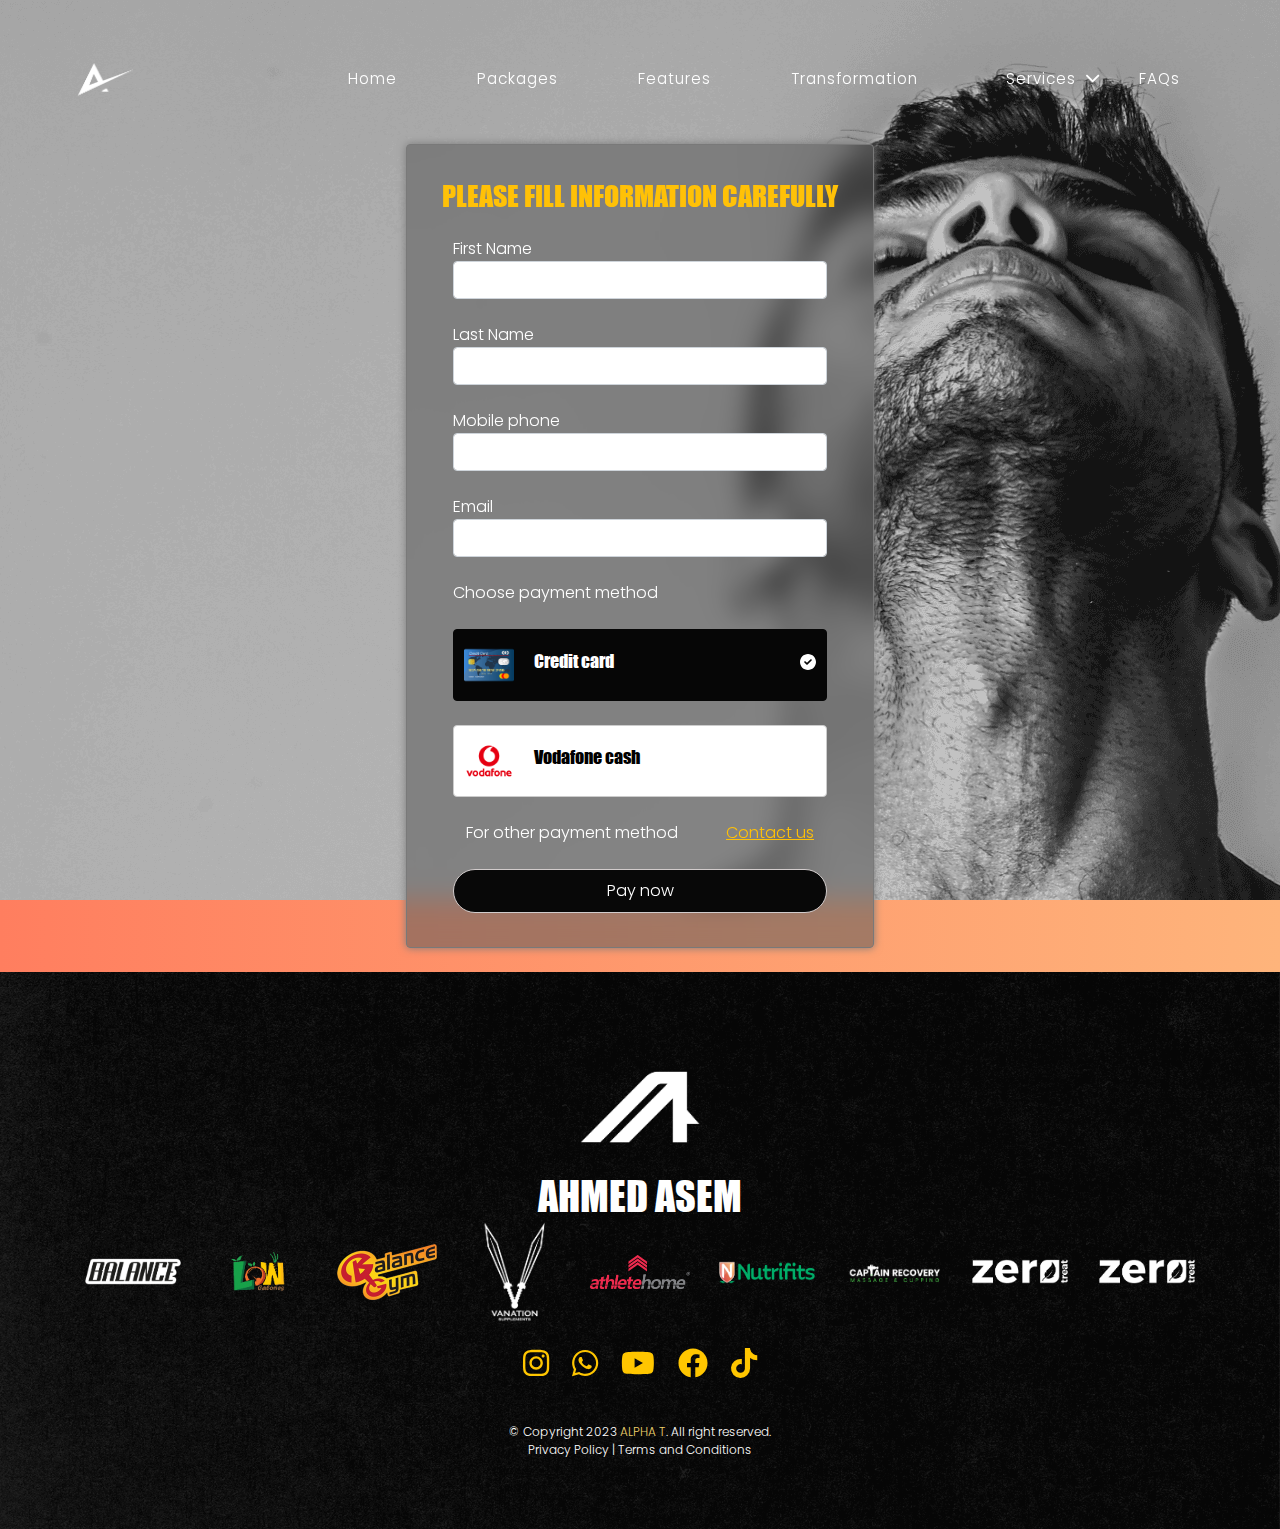
<file: Asem/PackageSelected@curency=EGP&Id=4.html>
<!doctype html>
<html lang="en">

<head>
    <meta charset="utf-8" />
    <meta name="viewport" content="width=device-width, initial-scale=1," />
    <meta name="description" content="" />
    <meta name="author" content="Magdy" />
    <title>Alpha team | Ahmed Assem </title>
    <!-- Favicon-->
    <link rel="icon" type="image/png" href="../images/logo-b.png" />
    <!-- Font Awesome icons (free version)-->
    <!-- !! No need <link href="/libs/icons/fa-6/all.min.css" rel="stylesheet"> !! No need -->
    <script src="../libs/icons/fa-6/all.js"></script>

    <!-- swiper CSS -->
    <link rel="stylesheet" href="../libs/swiper/swiper-bundle.min.css">

    <!-- AOS CSS -->
    <link rel="stylesheet" href="../libs/AOS/aos.css">

    <!--  CSS -->
    <link href="../assets/css/style.css" rel="stylesheet">

    <style>
        html, body {
            scroll-behavior: smooth
        }


      
       
        #mainNav .dropdown-toggle::after {
            content: "";
            position: absolute;
            bottom: 0;
            left: 10px;
            width: 40%;
            height: 4px;
            border-radius: 10px;
            background-color: #ffc600;
            transition: all .5s;
            transform-origin: left;
            transform: scale(0);
        }
        #mainNav .dropdown-toggle.active::after, #mainNav .dropdown-toggle:hover::after {
            transform: scale(1);
        }

       
        .dropdown-toggle {
            font-size: .95rem;
            color: #fff;
            letter-spacing: 1px;
            position: relative;
            display: block;
            padding: .5rem 1rem;
            padding-right: 1rem;
            padding-left: 1rem;
            text-decoration: none;
            transition: color .15s ease-in-out,background-color .15s ease-in-out,border-color .15s ease-in-out;
        }
        @media (max-width: 500px) {
            .dropdown-toggle {
                color: #fff;
                padding-left: 0
            }
        }
            .dropdown-toggle:hover {
                color: #ffc600;
            }
        .dropdown-item {
            
            padding: 0.6rem 1rem;
            
        }
    </style>

    <script>
        !function (f, b, e, v, n, t, s) {
            if (f.fbq) return; n = f.fbq = function () {
                n.callMethod ?
                n.callMethod.apply(n, arguments) : n.queue.push(arguments)
            };
            if (!f._fbq) f._fbq = n; n.push = n; n.loaded = !0; n.version = '2.0';
            n.queue = []; t = b.createElement(e); t.async = !0;
            t.src = v; s = b.getElementsByTagName(e)[0];
            s.parentNode.insertBefore(t, s)
        }(window, document, 'script',
            'https://connect.facebook.net/en_US/fbevents.js');
        fbq('init', '331881462522886');
        fbq('track', 'PageView');
        fbq('track', 'Purchase', { value: 0.00, currency: 'USD' });
    </script>
    <noscript>
        <img height="1" width="1" style="display:none"
             src="https://www.facebook.com/tr?id=331881462522886&ev=PageView&noscript=1" />
    </noscript>
</head>

<body id="page-top">

    <!-- Navigation-->
    <nav class="navbar navbar-expand-lg navbar-dark fixed-top" id="mainNav">
        <div class="container">
            <a class="navbar-brand" href="PackageSelected@curency=EGP&amp;Id=4.html#page-top">
                <img src="../images/logo-w.png" style="transform: scale(1.7);" alt="logo" />
            </a>
            <button class="navbar-toggler" type="button" data-bs-toggle="collapse" data-bs-target="#navbarResponsive"
                    aria-controls="navbarResponsive" aria-expanded="false" aria-label="Toggle navigation">
                Menu
                <i class="fas fa-bars ms-1"></i>
            </button>
            <div class="collapse navbar-collapse" id="navbarResponsive">
                <ul class="navbar-nav text-uppercase ms-auto py-lg-0">
                    <li class="nav-item">
                        <a class="nav-link text-capitalize fw-normal fm-pop me-2" href="../index.html">Home</a>
                    </li>
                    <li class="nav-item">
                        <a class="nav-link text-capitalize fw-normal fm-pop me-2" href="../index.html#packages">Packages</a>
                    </li>
                    <li class="nav-item">
                        <a class="nav-link text-capitalize fw-normal fm-pop me-2" href="../index.html#features">Features</a>
                    </li>
                    <li class="nav-item">
                        <a class="nav-link text-capitalize fw-normal fm-pop me-2"
                           href="../index.html#transformation">transformation</a>
                    </li>
                    <li class="nav-item dropdown">
                        <button class="bg-transparent border-0  dropdown-toggle text-capitalize fw-normal fm-pop" id="navbarDropdown" role="button" data-bs-toggle="dropdown" aria-expanded="false">
                            Services
                            <span style="margin-inline-start:5px" class="fa fa-chevron-down"></span>
                        </button>
                        <ul class="dropdown-menu" aria-labelledby="navbarDropdown">
                            <li>
                                <a class="dropdown-item" href="Workouts.html">
                                    Workouts
                                </a>
                            </li>
                            <li>
                                <a class="dropdown-item" href="FAQs.html">
                                    FAQs
                                </a>
                            </li>
                            <li>
                                <a class="dropdown-item" href="Recipes.html">
                                    Recipes
                                </a>
                            </li>
                            <li>
                                <a class="dropdown-item" href="Substitutions.html">
                                    Substitution
                                </a>
                            </li>

                        </ul>
                    </li>
                   
                    <li class="nav-item"><a class="nav-link text-capitalize fw-normal fm-pop" href="../index.html#FAQs">FAQs</a></li>
                </ul>
            </div>
        </div>
    </nav>


     <!-- general style -->
<!-- general style -->
<link rel="stylesheet" href="https://drahmedassem.com/css/general/style.css">

<!-- bootstrap CSS -->
<link rel="stylesheet" href="https://drahmedassem.com/lib/boststrap/bootstrap.min.css">
<link rel="stylesheet" href="https://drahmedassem.com/lib/HTML5-Video-Lightbox-VideoPopup/css/videopopup.css">

<!-- fontawesome CSS -->
<link rel="stylesheet" href="https://drahmedassem.com/lib/fontawesome/css/all.min.css">
<!-- navbar style -->
<link rel="stylesheet" href="https://drahmedassem.com/css/common-component/nav/nav.css">
<link rel="stylesheet" href="https://drahmedassem.com/css/calc/calc.css">
<style>
    .hero::after {
        content: none;
        display: none
    }

    .calc-outer-wrap {
        backdrop-filter: blur(13px);
        box-shadow: 0 0 8px #797979;
        border-color: #797979 !important;
    }

    .card-select {
        display: block;
        gap: 20px;
    }

        .card-select input {
            visibility: hidden
        }

            .card-select input:checked ~ .card {
                background: #060606;
                border-color: #060606;
                color: #fff;
                position: relative;
            }

        .card-select .card .check-icon {
            display: none;
            color: #fff;
        }

        .card-select .card .check-icon {
            position: absolute;
            top: 30%;
            right: 10px;
        }

    html[dir="rtl"] .card-select .card .check-icon {
        position: absolute;
        top: 30%;
        left: 10px;
        right: auto;
        font-size: 25px;
    }

    .card-select input:checked ~ .card .check-icon {
        display: block
    }

    .card {
        display: flex;
        flex-direction: row;
        align-items: center;
        border: 1px solid #ccc;
        padding: 10px;
        cursor: pointer;
    }

        .card:hover {
            background-color: #f5f5f5;
        }

    .card-image {
        margin-right: 20px;
    }

    html[dir="rtl"] .card-image {
        margin-right: 0;
        margin-left: 20px;
    }

    .card-image img {
        width: 100%;
        max-width: 100px;
        height: auto;
    }

    .card-text h3 {
        font-size: 18px;
        margin-bottom: 5px;
    }

    .card-text p {
        font-size: 14px;
        color: #666;
    }

    .card-select label {
        width: 100%
    }
</style>
<!-- home style -->
<link rel="stylesheet" href="https://drahmedassem.com/css/get-started/style.css">
<!-- start -->
<section style="background: url('../images/masthead-bg.png') fixed" class="min-vh-100 d-flex pb-1 align-items-center justify-content-center hero">
    <div style="max-width: 800px;background-color: #5959598c;" class="calc-outer-wrap card">


        <form novalidate class="calc-form needs-validation card-body p-1" id="calc-form" action="https://drahmedassem.com/Payment/RequestCardPaymentKey" method="post">
            <h3 class="text-center text-uppercase fw-bolder mb-1 text-warning">
                Please fill information carefully
            </h3>
            <div class="container">
                <form novalidate id="calc-form" class="mt-4 needs-validation text-white" action="https://drahmedassem.com/Payment/RequestCardPaymentKey" method="post">
                    <div class="row  setup-content" id="step-1">
                        <div class="col-xs-6 col-md-offset-3">
                            <div class="col-md-12">
                                <!-- ?? form -->
                                <input maxlength="200" type="hidden" value="4" class="form-control" placeholder="" data-val="true" data-val-required="The PackId field is required." id="PackId" name="PackId">
                                <input maxlength="200" type="hidden" value="EGP" class="form-control" placeholder="" id="currency" name="currency">

                                <div class="form-group mb-1">
                                    <label class="control-label text-white ">
                                        First Name
                                    </label>
                                    <input required maxlength="200" type="text" id="FirstName" name="FirstName" class="form-control" placeholder="" value="">
                                </div>
                                <div class="form-group mb-1">
                                    <label class="control-label text-white ">
                                        Last Name
                                    </label>
                                    <input required maxlength="200" type="text" id="LastName" name="LastName" class="form-control" placeholder="" value="">
                                </div>
                                <div class="form-group mb-1">
                                    <label class="control-label text-white ">
                                        Mobile phone
                                    </label>
                                    <input required maxlength="200" type="text" id="PhoneNumber" name="PhoneNumber" class="form-control" placeholder="" value="">
                                </div>
                                <div class="form-group">
                                    <label class="control-label text-white">
                                        Email
                                    </label>
                                    <input required maxlength="200" type="text" id="Email" name="Email" class="form-control" placeholder="" value="">
                                </div>
                                <!-- payment options -->
                                <div class="form-group mt-1">
                                    <label class="control-label text-white ">
                                        Choose payment method
                                    </label>

                                    <div class="card-select">
                                        <label>
                                            <input checked type="radio" name="Method" value="Card">

                                            <div class="card w-100">
                                                <div class="check-icon">
                                                    <span class="fa fa-check-circle  "></span>
                                                </div>
                                                <div class="card-image">
                                                    <img style="height: 50px" src="../images/flags/credit.png" alt="Card Image">
                                                </div>
                                                <div class="card-text">
                                                    <h3>
                                                        Credit card
                                                    </h3>
                                                </div>
                                            </div>
                                        </label>

                                        <label>
                                            <input type="radio" name="Method" value="Cash">
                                            <div class="card w-100">
                                                <div class="check-icon">
                                                    <span class="fa fa-check-circle"></span>
                                                </div>
                                                <div class="card-image">
                                                    <img style="height: 50px" src="../images/flags/voda.png" alt="Card Image">
                                                </div>
                                                <div class="card-text">
                                                    <h3>
                                                        Vodafone cash
                                                    </h3>
                                                </div>
                                            </div>
                                        </label>
                                    </div>
                                    <div id="phoneWrapper" class="mt-1" style="display: none">
                                        <label class="text-white " for="phoneNumber">
                                            Vodafone cash number
                                        </label>
                                        <input placeholder="010XXXXXXXX" id="phoneNumber" type="text" class="form-control" name="PhoneCash" value="" />
                                    </div>


                                </div>
                                <!-- payment other -->

                                <div class="form-group d-flex flex-wrap gap-2 justify-content-center align-items-center mt-1">
                                    <label class="control-label text-center  text-white ">
                                        For other payment method
                                    </label>

                                    <a style="text-decoration: underline !important;" href="https://wa.me/message/46IX77T3U6NTK1"
                                       target="_blank" class="text-warning  ">
                                        Contact us
                                    </a>

                                </div>
                                <!-- ?? form -->


                                <button class="btn btn-dark bg-black border-none btn-block w-100  mt-1 btn-rounded rounded-pill nextBtn "
                                        type="submit">
                                    Pay now
                                </button>


                            </div>
                        </div>
                    </div>

                <input name="__RequestVerificationToken" type="hidden" value="CfDJ8BM9jQnXVbpCu4Ev8U793Gmn0-w1VrcfU-rvOZDNQ0ir_Q4O9ai865Pnhju1UEZ0T81yE2Lbj4SxkdIe25MjFcANCwD7ZwoG34-Xt5tEtDvt9S8vVCOL3WvDdRsL51sDHlR_XlatcoeWAa3HP_3jMuI" /></form>

            </div>


        <input name="__RequestVerificationToken" type="hidden" value="CfDJ8BM9jQnXVbpCu4Ev8U793Gmn0-w1VrcfU-rvOZDNQ0ir_Q4O9ai865Pnhju1UEZ0T81yE2Lbj4SxkdIe25MjFcANCwD7ZwoG34-Xt5tEtDvt9S8vVCOL3WvDdRsL51sDHlR_XlatcoeWAa3HP_3jMuI" /></form>
    </div><!--  /.calc-outer-wrap -->
</section>
<!-- end -->
<!-- jquery js -->
<script src="../libs/jquery/jquery-3.6.3.min.js"></script>
<!-- bootstrap js -->
<script src="https://drahmedassem.com/lib/boststrap/bootstrap.bundle.min.js"></script>


<script>

    // Example starter JavaScript for disabling form submissions if there are invalid fields
    (function () {

        'use strict';
        $("#calc-form input[type='radio'][name='Method']").change(function (e) {
            console.log($("input[type='radio'][name='Method']:checked"));
            var checkedValue = $("input[type='radio'][name='Method']:checked").filter(":first").val();
            if (checkedValue.toLowerCase().includes('cash')) {
                $('#phoneWrapper').show();
                $('#phoneNumber').attr("required", true);

            } else {

                $('#phoneWrapper').hide();
                $('#phoneNumber').removeAttr("required");
            }
        });
        window.addEventListener('load', function () {
            // Fetch all the forms we want to apply custom Bootstrap validation styles to
            var forms = document.getElementsByClassName('needs-validation');
            // Loop over them and prevent submission
            var validation = Array.prototype.filter.call(forms, function (form) {
                form.addEventListener('submit', function (event) {
                    if (form.checkValidity() === false) {
                        event.preventDefault();
                        event.stopPropagation();
                    }
                    form.classList.add('was-validated');
                }, false);
            });
        }, false);
    })();



</script>


    <!-- Footer -->
    <footer>
        <div class="container">
            <div class="text-center">
                <img src="../images/ahmedassemlogo.png" alt="logo" style="width: 130px;padding: 0">
                <h4 class="text-uppercase mb-0 text-white display-4">AHMED ASEM</h4>
            </div>
            <div class="w-100 mb-1 d-flex justify-content-center align-items-center gap-1 flex-wrap">
                    <div class="col text-center">
                        <img style="max-width:100px" src="../assets/images/sponsers/1.png" class="" />
                    </div>
                    <div class="col text-center">
                        <img style="max-width:100px" src="../assets/images/sponsers/2.png" class="" />
                    </div>
                    <div class="col text-center">
                        <img style="max-width:100px" src="../assets/images/sponsers/3.png" class="" />
                    </div>
                    <div class="col text-center">
                        <img style="max-width:100px" src="../assets/images/sponsers/4.png" class="" />
                    </div>
                    <div class="col text-center">
                        <img style="max-width:100px" src="../assets/images/sponsers/5.png" class="" />
                    </div>
                    <div class="col text-center">
                        <img style="max-width:100px" src="../assets/images/sponsers/6.png" class="" />
                    </div>
                    <div class="col text-center">
                        <img style="max-width:100px" src="../assets/images/sponsers/7.png" class="" />
                    </div>
                    <div class="col text-center">
                        <img style="max-width:100px" src="../assets/images/sponsers/8.png" class="" />
                    </div>
                    <div class="col text-center">
                        <img style="max-width:100px" src="../assets/images/sponsers/9.png" class="" />
                    </div>

              
            </div>
            <ul>

                <li class="text-center">
                    <a class="text-decoration-none" target="_blank" href="https://www.instagram.com/dr_ahmedassem/">
                        <i class="fa-brands fa-instagram i-i"></i>
                    </a>
                    <a class="text-decoration-none" target="_blank" href="https://wa.me/message/46IX77T3U6NTK1">
                        <i class="fa-brands fa-whatsapp i-i"></i>
                    </a>
                    <a class="text-decoration-none" target="_blank" href="https://www.youtube.com/@Dr_ahmedassem/featured">
                        <i class="fa-brands fa-youtube i-i"></i>
                    </a>
                    <a class="text-decoration-none" target="_blank" href="https://www.facebook.com/Dr.AhmedAssem1">
                        <i class="fa-brands fa-facebook i-i"></i>
                    </a>
                    <a class="text-decoration-none" target="_blank" href="https://www.tiktok.com/@dr_ahmedassem">
                        <i class="fa-brands fa-tiktok i-i"></i>
                    </a>




                </li>
                <li class="mt-1">
                    &copy; Copyright 2023 <span class="text-primary">ALPHA T</span>. All right reserved.<br>Privacy
                    Policy | Terms and Conditions
                </li>
            </ul>
        </div>
    </footer>


    <!-- jquery js -->
    <!--<script src="~/lib/jquery/jquery-3.6.3.min.js"></script>-->

    <!--  Bootstrap Bundle with Popper -->
    <script src="../libs/bs-5.0.2/dist/js/bootstrap.min.js"></script>

    <!-- Core theme JS-->
    <script src="../assets/js/main.js"></script>

    <!-- AOS JS -->
    <script src="../libs/AOS/aos.js"></script>
    <script>AOS.init(
    {
        // Settings that can be overridden on per-element basis, by `data-aos-*` attributes:
        offset: 50, // offset (in px) from the original trigger point
        delay: 0, // values from 0 to 3000, with step 50ms
        duration: 400, // values from 0 to 3000, with step 50ms
        easing: 'ease', // default easing for AOS animations
        once: true, // whether animation should happen only once - while scrolling down


    }    );</script>

    <!-- swiper JS -->
    <script src="../libs/swiper/swiper-bundle.min.js"></script>

    

</body>

</html>
</file>
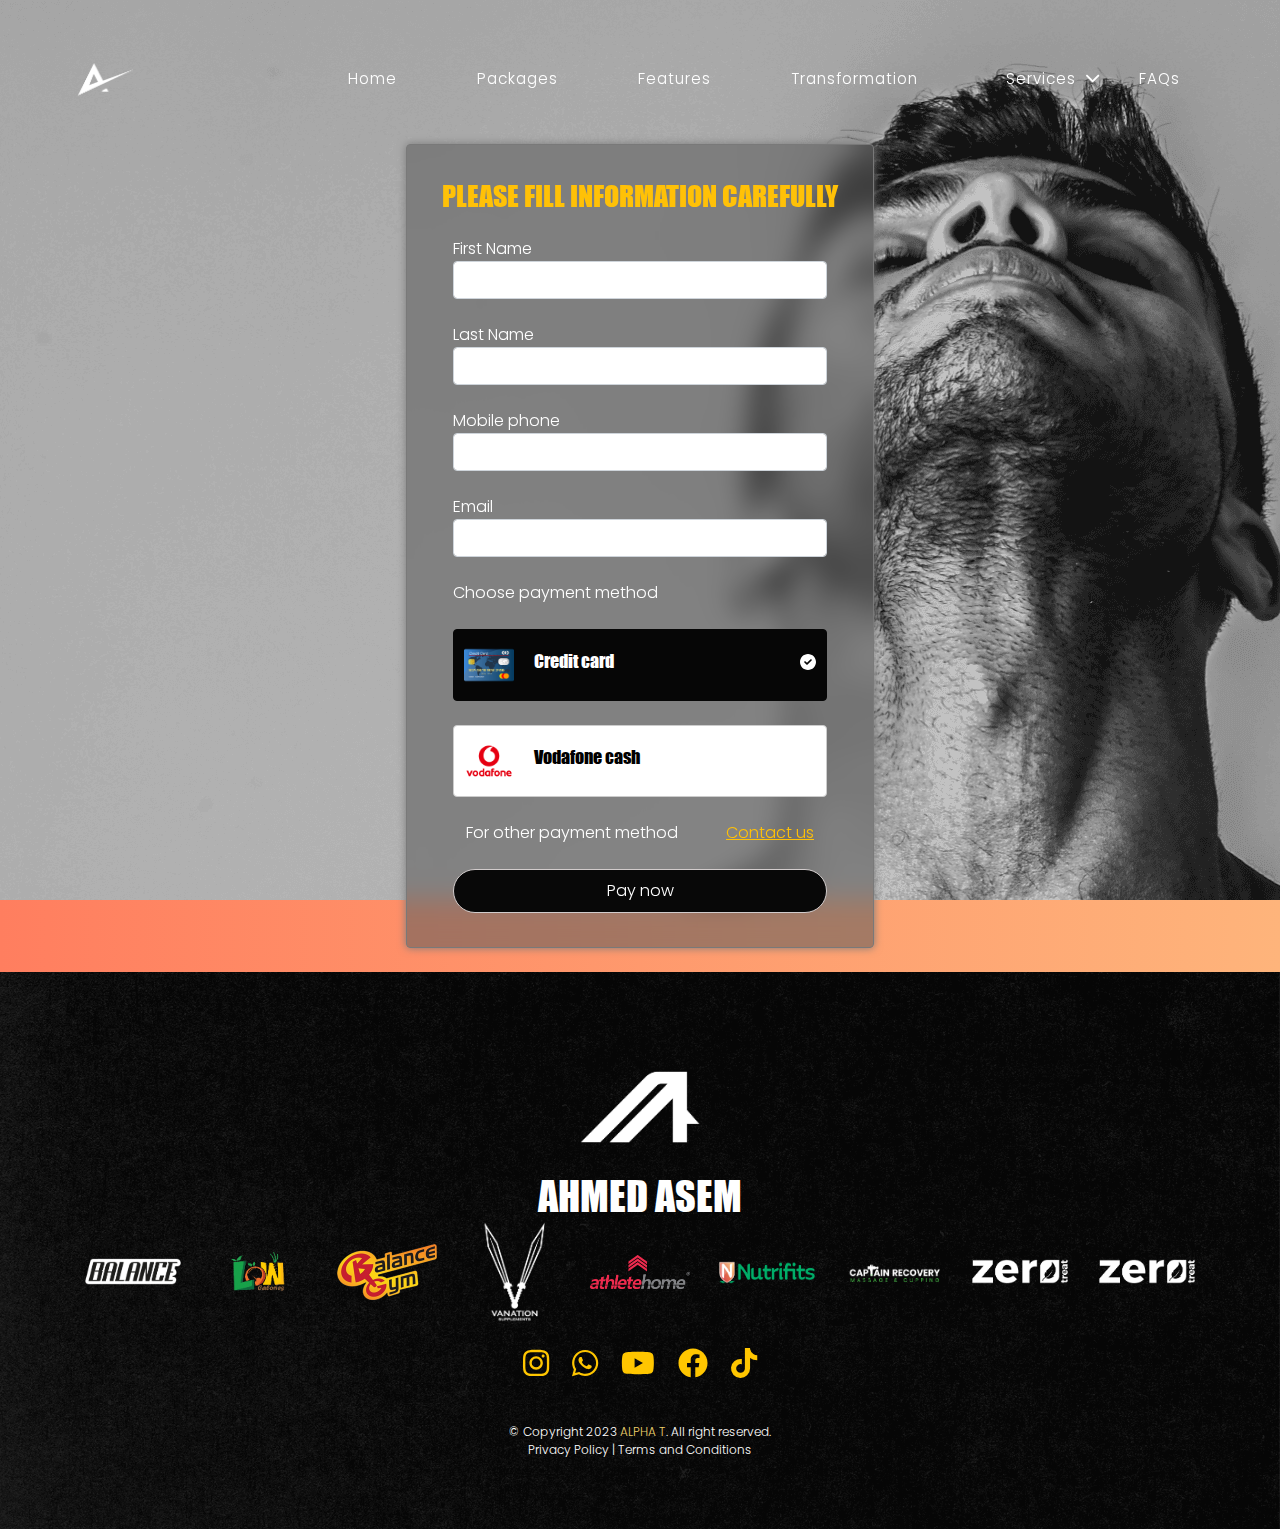
<file: Asem/PackageSelected@curency=EGP&Id=5.html>
<!doctype html>
<html lang="en">

<head>
    <meta charset="utf-8" />
    <meta name="viewport" content="width=device-width, initial-scale=1," />
    <meta name="description" content="" />
    <meta name="author" content="Magdy" />
    <title>Alpha team | Ahmed Assem </title>
    <!-- Favicon-->
    <link rel="icon" type="image/png" href="../images/logo-b.png" />
    <!-- Font Awesome icons (free version)-->
    <!-- !! No need <link href="/libs/icons/fa-6/all.min.css" rel="stylesheet"> !! No need -->
    <script src="../libs/icons/fa-6/all.js"></script>

    <!-- swiper CSS -->
    <link rel="stylesheet" href="../libs/swiper/swiper-bundle.min.css">

    <!-- AOS CSS -->
    <link rel="stylesheet" href="../libs/AOS/aos.css">

    <!--  CSS -->
    <link href="../assets/css/style.css" rel="stylesheet">

    <style>
        html, body {
            scroll-behavior: smooth
        }


      
       
        #mainNav .dropdown-toggle::after {
            content: "";
            position: absolute;
            bottom: 0;
            left: 10px;
            width: 40%;
            height: 4px;
            border-radius: 10px;
            background-color: #ffc600;
            transition: all .5s;
            transform-origin: left;
            transform: scale(0);
        }
        #mainNav .dropdown-toggle.active::after, #mainNav .dropdown-toggle:hover::after {
            transform: scale(1);
        }

       
        .dropdown-toggle {
            font-size: .95rem;
            color: #fff;
            letter-spacing: 1px;
            position: relative;
            display: block;
            padding: .5rem 1rem;
            padding-right: 1rem;
            padding-left: 1rem;
            text-decoration: none;
            transition: color .15s ease-in-out,background-color .15s ease-in-out,border-color .15s ease-in-out;
        }
        @media (max-width: 500px) {
            .dropdown-toggle {
                color: #fff;
                padding-left: 0
            }
        }
            .dropdown-toggle:hover {
                color: #ffc600;
            }
        .dropdown-item {
            
            padding: 0.6rem 1rem;
            
        }
    </style>

    <script>
        !function (f, b, e, v, n, t, s) {
            if (f.fbq) return; n = f.fbq = function () {
                n.callMethod ?
                n.callMethod.apply(n, arguments) : n.queue.push(arguments)
            };
            if (!f._fbq) f._fbq = n; n.push = n; n.loaded = !0; n.version = '2.0';
            n.queue = []; t = b.createElement(e); t.async = !0;
            t.src = v; s = b.getElementsByTagName(e)[0];
            s.parentNode.insertBefore(t, s)
        }(window, document, 'script',
            'https://connect.facebook.net/en_US/fbevents.js');
        fbq('init', '331881462522886');
        fbq('track', 'PageView');
        fbq('track', 'Purchase', { value: 0.00, currency: 'USD' });
    </script>
    <noscript>
        <img height="1" width="1" style="display:none"
             src="https://www.facebook.com/tr?id=331881462522886&ev=PageView&noscript=1" />
    </noscript>
</head>

<body id="page-top">

    <!-- Navigation-->
    <nav class="navbar navbar-expand-lg navbar-dark fixed-top" id="mainNav">
        <div class="container">
            <a class="navbar-brand" href="PackageSelected@curency=EGP&amp;Id=5.html#page-top">
                <img src="../images/logo-w.png" style="transform: scale(1.7);" alt="logo" />
            </a>
            <button class="navbar-toggler" type="button" data-bs-toggle="collapse" data-bs-target="#navbarResponsive"
                    aria-controls="navbarResponsive" aria-expanded="false" aria-label="Toggle navigation">
                Menu
                <i class="fas fa-bars ms-1"></i>
            </button>
            <div class="collapse navbar-collapse" id="navbarResponsive">
                <ul class="navbar-nav text-uppercase ms-auto py-lg-0">
                    <li class="nav-item">
                        <a class="nav-link text-capitalize fw-normal fm-pop me-2" href="../index.html">Home</a>
                    </li>
                    <li class="nav-item">
                        <a class="nav-link text-capitalize fw-normal fm-pop me-2" href="../index.html#packages">Packages</a>
                    </li>
                    <li class="nav-item">
                        <a class="nav-link text-capitalize fw-normal fm-pop me-2" href="../index.html#features">Features</a>
                    </li>
                    <li class="nav-item">
                        <a class="nav-link text-capitalize fw-normal fm-pop me-2"
                           href="../index.html#transformation">transformation</a>
                    </li>
                    <li class="nav-item dropdown">
                        <button class="bg-transparent border-0  dropdown-toggle text-capitalize fw-normal fm-pop" id="navbarDropdown" role="button" data-bs-toggle="dropdown" aria-expanded="false">
                            Services
                            <span style="margin-inline-start:5px" class="fa fa-chevron-down"></span>
                        </button>
                        <ul class="dropdown-menu" aria-labelledby="navbarDropdown">
                            <li>
                                <a class="dropdown-item" href="Workouts.html">
                                    Workouts
                                </a>
                            </li>
                            <li>
                                <a class="dropdown-item" href="FAQs.html">
                                    FAQs
                                </a>
                            </li>
                            <li>
                                <a class="dropdown-item" href="Recipes.html">
                                    Recipes
                                </a>
                            </li>
                            <li>
                                <a class="dropdown-item" href="Substitutions.html">
                                    Substitution
                                </a>
                            </li>

                        </ul>
                    </li>
                   
                    <li class="nav-item"><a class="nav-link text-capitalize fw-normal fm-pop" href="../index.html#FAQs">FAQs</a></li>
                </ul>
            </div>
        </div>
    </nav>


     <!-- general style -->
<!-- general style -->
<link rel="stylesheet" href="https://drahmedassem.com/css/general/style.css">

<!-- bootstrap CSS -->
<link rel="stylesheet" href="https://drahmedassem.com/lib/boststrap/bootstrap.min.css">
<link rel="stylesheet" href="https://drahmedassem.com/lib/HTML5-Video-Lightbox-VideoPopup/css/videopopup.css">

<!-- fontawesome CSS -->
<link rel="stylesheet" href="https://drahmedassem.com/lib/fontawesome/css/all.min.css">
<!-- navbar style -->
<link rel="stylesheet" href="https://drahmedassem.com/css/common-component/nav/nav.css">
<link rel="stylesheet" href="https://drahmedassem.com/css/calc/calc.css">
<style>
    .hero::after {
        content: none;
        display: none
    }

    .calc-outer-wrap {
        backdrop-filter: blur(13px);
        box-shadow: 0 0 8px #797979;
        border-color: #797979 !important;
    }

    .card-select {
        display: block;
        gap: 20px;
    }

        .card-select input {
            visibility: hidden
        }

            .card-select input:checked ~ .card {
                background: #060606;
                border-color: #060606;
                color: #fff;
                position: relative;
            }

        .card-select .card .check-icon {
            display: none;
            color: #fff;
        }

        .card-select .card .check-icon {
            position: absolute;
            top: 30%;
            right: 10px;
        }

    html[dir="rtl"] .card-select .card .check-icon {
        position: absolute;
        top: 30%;
        left: 10px;
        right: auto;
        font-size: 25px;
    }

    .card-select input:checked ~ .card .check-icon {
        display: block
    }

    .card {
        display: flex;
        flex-direction: row;
        align-items: center;
        border: 1px solid #ccc;
        padding: 10px;
        cursor: pointer;
    }

        .card:hover {
            background-color: #f5f5f5;
        }

    .card-image {
        margin-right: 20px;
    }

    html[dir="rtl"] .card-image {
        margin-right: 0;
        margin-left: 20px;
    }

    .card-image img {
        width: 100%;
        max-width: 100px;
        height: auto;
    }

    .card-text h3 {
        font-size: 18px;
        margin-bottom: 5px;
    }

    .card-text p {
        font-size: 14px;
        color: #666;
    }

    .card-select label {
        width: 100%
    }
</style>
<!-- home style -->
<link rel="stylesheet" href="https://drahmedassem.com/css/get-started/style.css">
<!-- start -->
<section style="background: url('../images/masthead-bg.png') fixed" class="min-vh-100 d-flex pb-1 align-items-center justify-content-center hero">
    <div style="max-width: 800px;background-color: #5959598c;" class="calc-outer-wrap card">


        <form novalidate class="calc-form needs-validation card-body p-1" id="calc-form" action="https://drahmedassem.com/Payment/RequestCardPaymentKey" method="post">
            <h3 class="text-center text-uppercase fw-bolder mb-1 text-warning">
                Please fill information carefully
            </h3>
            <div class="container">
                <form novalidate id="calc-form" class="mt-4 needs-validation text-white" action="https://drahmedassem.com/Payment/RequestCardPaymentKey" method="post">
                    <div class="row  setup-content" id="step-1">
                        <div class="col-xs-6 col-md-offset-3">
                            <div class="col-md-12">
                                <!-- ?? form -->
                                <input maxlength="200" type="hidden" value="5" class="form-control" placeholder="" data-val="true" data-val-required="The PackId field is required." id="PackId" name="PackId">
                                <input maxlength="200" type="hidden" value="EGP" class="form-control" placeholder="" id="currency" name="currency">

                                <div class="form-group mb-1">
                                    <label class="control-label text-white ">
                                        First Name
                                    </label>
                                    <input required maxlength="200" type="text" id="FirstName" name="FirstName" class="form-control" placeholder="" value="">
                                </div>
                                <div class="form-group mb-1">
                                    <label class="control-label text-white ">
                                        Last Name
                                    </label>
                                    <input required maxlength="200" type="text" id="LastName" name="LastName" class="form-control" placeholder="" value="">
                                </div>
                                <div class="form-group mb-1">
                                    <label class="control-label text-white ">
                                        Mobile phone
                                    </label>
                                    <input required maxlength="200" type="text" id="PhoneNumber" name="PhoneNumber" class="form-control" placeholder="" value="">
                                </div>
                                <div class="form-group">
                                    <label class="control-label text-white">
                                        Email
                                    </label>
                                    <input required maxlength="200" type="text" id="Email" name="Email" class="form-control" placeholder="" value="">
                                </div>
                                <!-- payment options -->
                                <div class="form-group mt-1">
                                    <label class="control-label text-white ">
                                        Choose payment method
                                    </label>

                                    <div class="card-select">
                                        <label>
                                            <input checked type="radio" name="Method" value="Card">

                                            <div class="card w-100">
                                                <div class="check-icon">
                                                    <span class="fa fa-check-circle  "></span>
                                                </div>
                                                <div class="card-image">
                                                    <img style="height: 50px" src="../images/flags/credit.png" alt="Card Image">
                                                </div>
                                                <div class="card-text">
                                                    <h3>
                                                        Credit card
                                                    </h3>
                                                </div>
                                            </div>
                                        </label>

                                        <label>
                                            <input type="radio" name="Method" value="Cash">
                                            <div class="card w-100">
                                                <div class="check-icon">
                                                    <span class="fa fa-check-circle"></span>
                                                </div>
                                                <div class="card-image">
                                                    <img style="height: 50px" src="../images/flags/voda.png" alt="Card Image">
                                                </div>
                                                <div class="card-text">
                                                    <h3>
                                                        Vodafone cash
                                                    </h3>
                                                </div>
                                            </div>
                                        </label>
                                    </div>
                                    <div id="phoneWrapper" class="mt-1" style="display: none">
                                        <label class="text-white " for="phoneNumber">
                                            Vodafone cash number
                                        </label>
                                        <input placeholder="010XXXXXXXX" id="phoneNumber" type="text" class="form-control" name="PhoneCash" value="" />
                                    </div>


                                </div>
                                <!-- payment other -->

                                <div class="form-group d-flex flex-wrap gap-2 justify-content-center align-items-center mt-1">
                                    <label class="control-label text-center  text-white ">
                                        For other payment method
                                    </label>

                                    <a style="text-decoration: underline !important;" href="https://wa.me/message/46IX77T3U6NTK1"
                                       target="_blank" class="text-warning  ">
                                        Contact us
                                    </a>

                                </div>
                                <!-- ?? form -->


                                <button class="btn btn-dark bg-black border-none btn-block w-100  mt-1 btn-rounded rounded-pill nextBtn "
                                        type="submit">
                                    Pay now
                                </button>


                            </div>
                        </div>
                    </div>

                <input name="__RequestVerificationToken" type="hidden" value="CfDJ8BM9jQnXVbpCu4Ev8U793GkM483HlMxjl5HNCkUMM8aUj8bdE0KV4OgLiyMiAcGawITMgv0Gc7e8J_dls4EgVLWO3SS4mWQ0dv_J1clU_gixBS2N_cMdmvKkLXX1kjAmsFFN0U5IyFatCNhYr35WVqM" /></form>

            </div>


        <input name="__RequestVerificationToken" type="hidden" value="CfDJ8BM9jQnXVbpCu4Ev8U793GkM483HlMxjl5HNCkUMM8aUj8bdE0KV4OgLiyMiAcGawITMgv0Gc7e8J_dls4EgVLWO3SS4mWQ0dv_J1clU_gixBS2N_cMdmvKkLXX1kjAmsFFN0U5IyFatCNhYr35WVqM" /></form>
    </div><!--  /.calc-outer-wrap -->
</section>
<!-- end -->
<!-- jquery js -->
<script src="../libs/jquery/jquery-3.6.3.min.js"></script>
<!-- bootstrap js -->
<script src="https://drahmedassem.com/lib/boststrap/bootstrap.bundle.min.js"></script>


<script>

    // Example starter JavaScript for disabling form submissions if there are invalid fields
    (function () {

        'use strict';
        $("#calc-form input[type='radio'][name='Method']").change(function (e) {
            console.log($("input[type='radio'][name='Method']:checked"));
            var checkedValue = $("input[type='radio'][name='Method']:checked").filter(":first").val();
            if (checkedValue.toLowerCase().includes('cash')) {
                $('#phoneWrapper').show();
                $('#phoneNumber').attr("required", true);

            } else {

                $('#phoneWrapper').hide();
                $('#phoneNumber').removeAttr("required");
            }
        });
        window.addEventListener('load', function () {
            // Fetch all the forms we want to apply custom Bootstrap validation styles to
            var forms = document.getElementsByClassName('needs-validation');
            // Loop over them and prevent submission
            var validation = Array.prototype.filter.call(forms, function (form) {
                form.addEventListener('submit', function (event) {
                    if (form.checkValidity() === false) {
                        event.preventDefault();
                        event.stopPropagation();
                    }
                    form.classList.add('was-validated');
                }, false);
            });
        }, false);
    })();



</script>


    <!-- Footer -->
    <footer>
        <div class="container">
            <div class="text-center">
                <img src="../images/ahmedassemlogo.png" alt="logo" style="width: 130px;padding: 0">
                <h4 class="text-uppercase mb-0 text-white display-4">AHMED ASEM</h4>
            </div>
            <div class="w-100 mb-1 d-flex justify-content-center align-items-center gap-1 flex-wrap">
                    <div class="col text-center">
                        <img style="max-width:100px" src="../assets/images/sponsers/1.png" class="" />
                    </div>
                    <div class="col text-center">
                        <img style="max-width:100px" src="../assets/images/sponsers/2.png" class="" />
                    </div>
                    <div class="col text-center">
                        <img style="max-width:100px" src="../assets/images/sponsers/3.png" class="" />
                    </div>
                    <div class="col text-center">
                        <img style="max-width:100px" src="../assets/images/sponsers/4.png" class="" />
                    </div>
                    <div class="col text-center">
                        <img style="max-width:100px" src="../assets/images/sponsers/5.png" class="" />
                    </div>
                    <div class="col text-center">
                        <img style="max-width:100px" src="../assets/images/sponsers/6.png" class="" />
                    </div>
                    <div class="col text-center">
                        <img style="max-width:100px" src="../assets/images/sponsers/7.png" class="" />
                    </div>
                    <div class="col text-center">
                        <img style="max-width:100px" src="../assets/images/sponsers/8.png" class="" />
                    </div>
                    <div class="col text-center">
                        <img style="max-width:100px" src="../assets/images/sponsers/9.png" class="" />
                    </div>

              
            </div>
            <ul>

                <li class="text-center">
                    <a class="text-decoration-none" target="_blank" href="https://www.instagram.com/dr_ahmedassem/">
                        <i class="fa-brands fa-instagram i-i"></i>
                    </a>
                    <a class="text-decoration-none" target="_blank" href="https://wa.me/message/46IX77T3U6NTK1">
                        <i class="fa-brands fa-whatsapp i-i"></i>
                    </a>
                    <a class="text-decoration-none" target="_blank" href="https://www.youtube.com/@Dr_ahmedassem/featured">
                        <i class="fa-brands fa-youtube i-i"></i>
                    </a>
                    <a class="text-decoration-none" target="_blank" href="https://www.facebook.com/Dr.AhmedAssem1">
                        <i class="fa-brands fa-facebook i-i"></i>
                    </a>
                    <a class="text-decoration-none" target="_blank" href="https://www.tiktok.com/@dr_ahmedassem">
                        <i class="fa-brands fa-tiktok i-i"></i>
                    </a>




                </li>
                <li class="mt-1">
                    &copy; Copyright 2023 <span class="text-primary">ALPHA T</span>. All right reserved.<br>Privacy
                    Policy | Terms and Conditions
                </li>
            </ul>
        </div>
    </footer>


    <!-- jquery js -->
    <!--<script src="~/lib/jquery/jquery-3.6.3.min.js"></script>-->

    <!--  Bootstrap Bundle with Popper -->
    <script src="../libs/bs-5.0.2/dist/js/bootstrap.min.js"></script>

    <!-- Core theme JS-->
    <script src="../assets/js/main.js"></script>

    <!-- AOS JS -->
    <script src="../libs/AOS/aos.js"></script>
    <script>AOS.init(
    {
        // Settings that can be overridden on per-element basis, by `data-aos-*` attributes:
        offset: 50, // offset (in px) from the original trigger point
        delay: 0, // values from 0 to 3000, with step 50ms
        duration: 400, // values from 0 to 3000, with step 50ms
        easing: 'ease', // default easing for AOS animations
        once: true, // whether animation should happen only once - while scrolling down


    }    );</script>

    <!-- swiper JS -->
    <script src="../libs/swiper/swiper-bundle.min.js"></script>

    

</body>

</html>
</file>
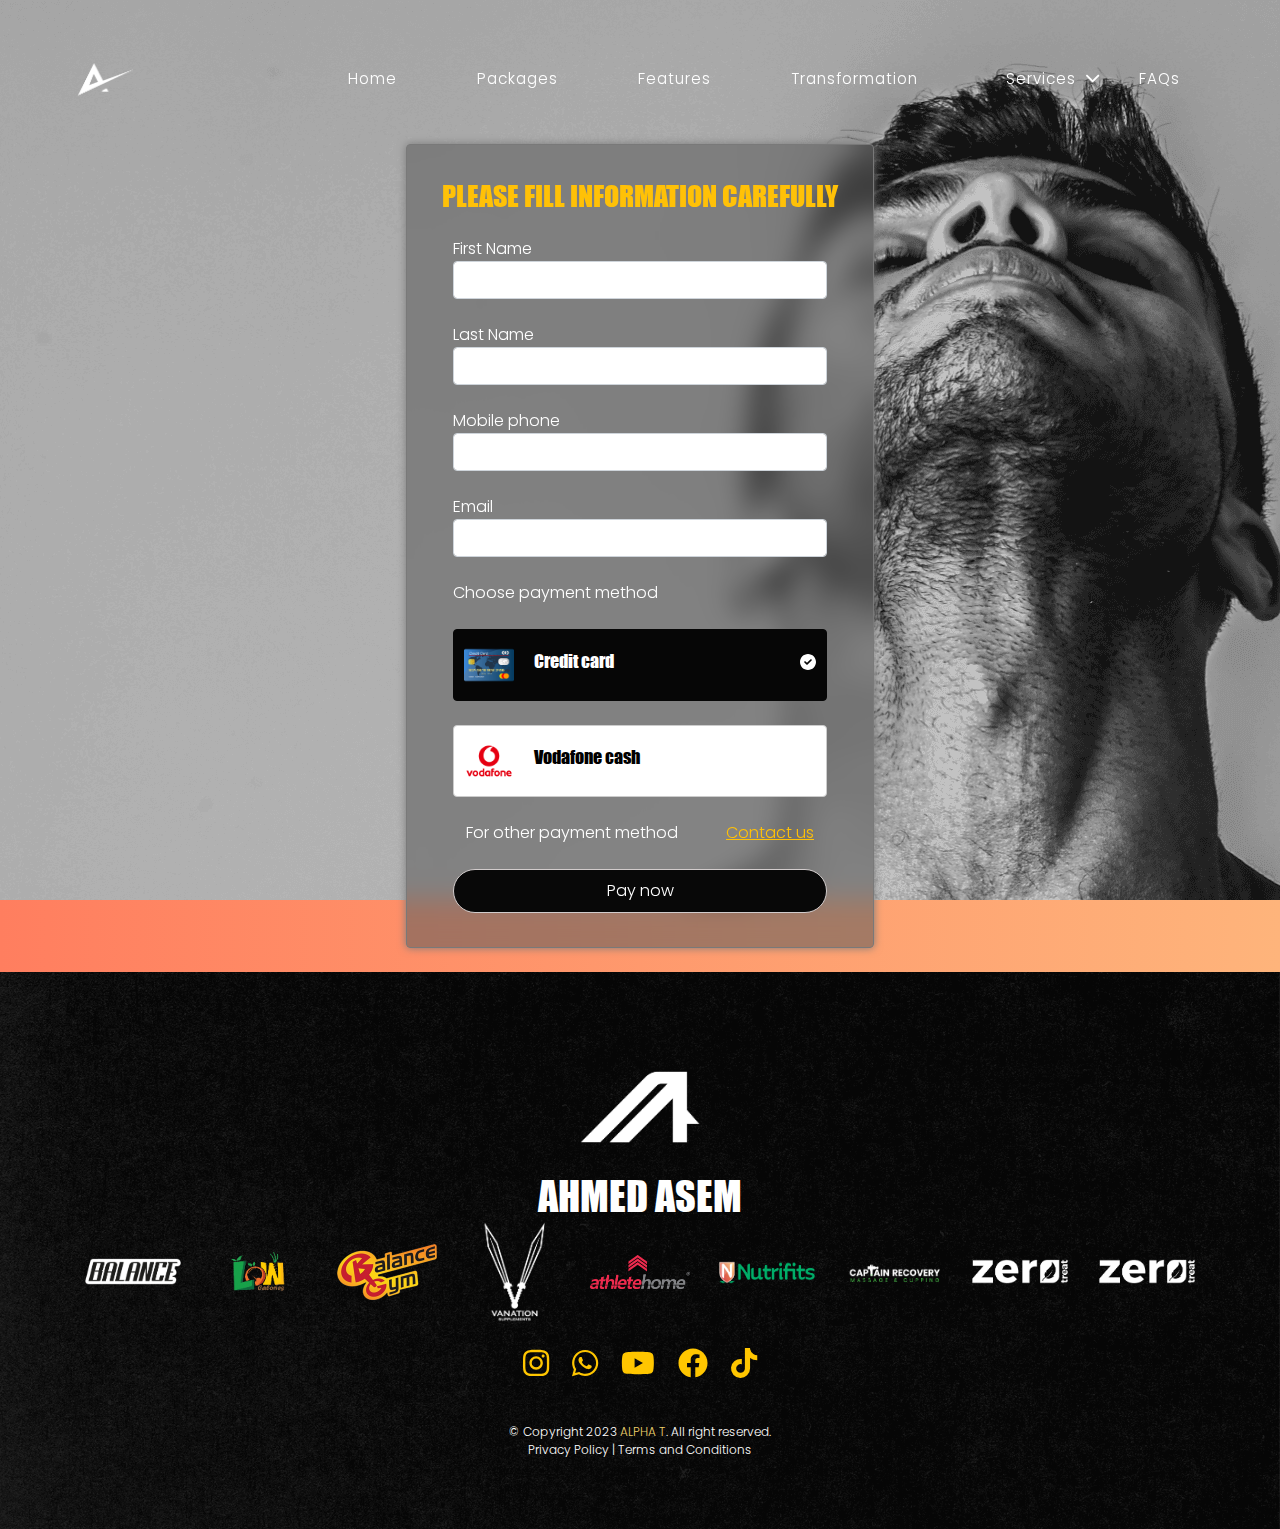
<file: Asem/PackageSelected@curency=USD&Id=2.html>
<!doctype html>
<html lang="en">

<head>
    <meta charset="utf-8" />
    <meta name="viewport" content="width=device-width, initial-scale=1," />
    <meta name="description" content="" />
    <meta name="author" content="Magdy" />
    <title>Alpha team | Ahmed Assem </title>
    <!-- Favicon-->
    <link rel="icon" type="image/png" href="../images/logo-b.png" />
    <!-- Font Awesome icons (free version)-->
    <!-- !! No need <link href="/libs/icons/fa-6/all.min.css" rel="stylesheet"> !! No need -->
    <script src="../libs/icons/fa-6/all.js"></script>

    <!-- swiper CSS -->
    <link rel="stylesheet" href="../libs/swiper/swiper-bundle.min.css">

    <!-- AOS CSS -->
    <link rel="stylesheet" href="../libs/AOS/aos.css">

    <!--  CSS -->
    <link href="../assets/css/style.css" rel="stylesheet">

    <style>
        html, body {
            scroll-behavior: smooth
        }


      
       
        #mainNav .dropdown-toggle::after {
            content: "";
            position: absolute;
            bottom: 0;
            left: 10px;
            width: 40%;
            height: 4px;
            border-radius: 10px;
            background-color: #ffc600;
            transition: all .5s;
            transform-origin: left;
            transform: scale(0);
        }
        #mainNav .dropdown-toggle.active::after, #mainNav .dropdown-toggle:hover::after {
            transform: scale(1);
        }

       
        .dropdown-toggle {
            font-size: .95rem;
            color: #fff;
            letter-spacing: 1px;
            position: relative;
            display: block;
            padding: .5rem 1rem;
            padding-right: 1rem;
            padding-left: 1rem;
            text-decoration: none;
            transition: color .15s ease-in-out,background-color .15s ease-in-out,border-color .15s ease-in-out;
        }
        @media (max-width: 500px) {
            .dropdown-toggle {
                color: #fff;
                padding-left: 0
            }
        }
            .dropdown-toggle:hover {
                color: #ffc600;
            }
        .dropdown-item {
            
            padding: 0.6rem 1rem;
            
        }
    </style>

    <script>
        !function (f, b, e, v, n, t, s) {
            if (f.fbq) return; n = f.fbq = function () {
                n.callMethod ?
                n.callMethod.apply(n, arguments) : n.queue.push(arguments)
            };
            if (!f._fbq) f._fbq = n; n.push = n; n.loaded = !0; n.version = '2.0';
            n.queue = []; t = b.createElement(e); t.async = !0;
            t.src = v; s = b.getElementsByTagName(e)[0];
            s.parentNode.insertBefore(t, s)
        }(window, document, 'script',
            'https://connect.facebook.net/en_US/fbevents.js');
        fbq('init', '331881462522886');
        fbq('track', 'PageView');
        fbq('track', 'Purchase', { value: 0.00, currency: 'USD' });
    </script>
    <noscript>
        <img height="1" width="1" style="display:none"
             src="https://www.facebook.com/tr?id=331881462522886&ev=PageView&noscript=1" />
    </noscript>
</head>

<body id="page-top">

    <!-- Navigation-->
    <nav class="navbar navbar-expand-lg navbar-dark fixed-top" id="mainNav">
        <div class="container">
            <a class="navbar-brand" href="PackageSelected@curency=USD&amp;Id=2.html#page-top">
                <img src="../images/logo-w.png" style="transform: scale(1.7);" alt="logo" />
            </a>
            <button class="navbar-toggler" type="button" data-bs-toggle="collapse" data-bs-target="#navbarResponsive"
                    aria-controls="navbarResponsive" aria-expanded="false" aria-label="Toggle navigation">
                Menu
                <i class="fas fa-bars ms-1"></i>
            </button>
            <div class="collapse navbar-collapse" id="navbarResponsive">
                <ul class="navbar-nav text-uppercase ms-auto py-lg-0">
                    <li class="nav-item">
                        <a class="nav-link text-capitalize fw-normal fm-pop me-2" href="../index.html">Home</a>
                    </li>
                    <li class="nav-item">
                        <a class="nav-link text-capitalize fw-normal fm-pop me-2" href="../index.html#packages">Packages</a>
                    </li>
                    <li class="nav-item">
                        <a class="nav-link text-capitalize fw-normal fm-pop me-2" href="../index.html#features">Features</a>
                    </li>
                    <li class="nav-item">
                        <a class="nav-link text-capitalize fw-normal fm-pop me-2"
                           href="../index.html#transformation">transformation</a>
                    </li>
                    <li class="nav-item dropdown">
                        <button class="bg-transparent border-0  dropdown-toggle text-capitalize fw-normal fm-pop" id="navbarDropdown" role="button" data-bs-toggle="dropdown" aria-expanded="false">
                            Services
                            <span style="margin-inline-start:5px" class="fa fa-chevron-down"></span>
                        </button>
                        <ul class="dropdown-menu" aria-labelledby="navbarDropdown">
                            <li>
                                <a class="dropdown-item" href="Workouts.html">
                                    Workouts
                                </a>
                            </li>
                            <li>
                                <a class="dropdown-item" href="FAQs.html">
                                    FAQs
                                </a>
                            </li>
                            <li>
                                <a class="dropdown-item" href="Recipes.html">
                                    Recipes
                                </a>
                            </li>
                            <li>
                                <a class="dropdown-item" href="Substitutions.html">
                                    Substitution
                                </a>
                            </li>

                        </ul>
                    </li>
                   
                    <li class="nav-item"><a class="nav-link text-capitalize fw-normal fm-pop" href="../index.html#FAQs">FAQs</a></li>
                </ul>
            </div>
        </div>
    </nav>


     <!-- general style -->
<!-- general style -->
<link rel="stylesheet" href="https://drahmedassem.com/css/general/style.css">

<!-- bootstrap CSS -->
<link rel="stylesheet" href="https://drahmedassem.com/lib/boststrap/bootstrap.min.css">
<link rel="stylesheet" href="https://drahmedassem.com/lib/HTML5-Video-Lightbox-VideoPopup/css/videopopup.css">

<!-- fontawesome CSS -->
<link rel="stylesheet" href="https://drahmedassem.com/lib/fontawesome/css/all.min.css">
<!-- navbar style -->
<link rel="stylesheet" href="https://drahmedassem.com/css/common-component/nav/nav.css">
<link rel="stylesheet" href="https://drahmedassem.com/css/calc/calc.css">
<style>
    .hero::after {
        content: none;
        display: none
    }

    .calc-outer-wrap {
        backdrop-filter: blur(13px);
        box-shadow: 0 0 8px #797979;
        border-color: #797979 !important;
    }

    .card-select {
        display: block;
        gap: 20px;
    }

        .card-select input {
            visibility: hidden
        }

            .card-select input:checked ~ .card {
                background: #060606;
                border-color: #060606;
                color: #fff;
                position: relative;
            }

        .card-select .card .check-icon {
            display: none;
            color: #fff;
        }

        .card-select .card .check-icon {
            position: absolute;
            top: 30%;
            right: 10px;
        }

    html[dir="rtl"] .card-select .card .check-icon {
        position: absolute;
        top: 30%;
        left: 10px;
        right: auto;
        font-size: 25px;
    }

    .card-select input:checked ~ .card .check-icon {
        display: block
    }

    .card {
        display: flex;
        flex-direction: row;
        align-items: center;
        border: 1px solid #ccc;
        padding: 10px;
        cursor: pointer;
    }

        .card:hover {
            background-color: #f5f5f5;
        }

    .card-image {
        margin-right: 20px;
    }

    html[dir="rtl"] .card-image {
        margin-right: 0;
        margin-left: 20px;
    }

    .card-image img {
        width: 100%;
        max-width: 100px;
        height: auto;
    }

    .card-text h3 {
        font-size: 18px;
        margin-bottom: 5px;
    }

    .card-text p {
        font-size: 14px;
        color: #666;
    }

    .card-select label {
        width: 100%
    }
</style>
<!-- home style -->
<link rel="stylesheet" href="https://drahmedassem.com/css/get-started/style.css">
<!-- start -->
<section style="background: url('../images/masthead-bg.png') fixed" class="min-vh-100 d-flex pb-1 align-items-center justify-content-center hero">
    <div style="max-width: 800px;background-color: #5959598c;" class="calc-outer-wrap card">


        <form novalidate class="calc-form needs-validation card-body p-1" id="calc-form" action="https://drahmedassem.com/Payment/RequestCardPaymentKey" method="post">
            <h3 class="text-center text-uppercase fw-bolder mb-1 text-warning">
                Please fill information carefully
            </h3>
            <div class="container">
                <form novalidate id="calc-form" class="mt-4 needs-validation text-white" action="https://drahmedassem.com/Payment/RequestCardPaymentKey" method="post">
                    <div class="row  setup-content" id="step-1">
                        <div class="col-xs-6 col-md-offset-3">
                            <div class="col-md-12">
                                <!-- ?? form -->
                                <input maxlength="200" type="hidden" value="2" class="form-control" placeholder="" data-val="true" data-val-required="The PackId field is required." id="PackId" name="PackId">
                                <input maxlength="200" type="hidden" value="USD" class="form-control" placeholder="" id="currency" name="currency">

                                <div class="form-group mb-1">
                                    <label class="control-label text-white ">
                                        First Name
                                    </label>
                                    <input required maxlength="200" type="text" id="FirstName" name="FirstName" class="form-control" placeholder="" value="">
                                </div>
                                <div class="form-group mb-1">
                                    <label class="control-label text-white ">
                                        Last Name
                                    </label>
                                    <input required maxlength="200" type="text" id="LastName" name="LastName" class="form-control" placeholder="" value="">
                                </div>
                                <div class="form-group mb-1">
                                    <label class="control-label text-white ">
                                        Mobile phone
                                    </label>
                                    <input required maxlength="200" type="text" id="PhoneNumber" name="PhoneNumber" class="form-control" placeholder="" value="">
                                </div>
                                <div class="form-group">
                                    <label class="control-label text-white">
                                        Email
                                    </label>
                                    <input required maxlength="200" type="text" id="Email" name="Email" class="form-control" placeholder="" value="">
                                </div>
                                <!-- payment options -->
                                <div class="form-group mt-1">
                                    <label class="control-label text-white ">
                                        Choose payment method
                                    </label>

                                    <div class="card-select">
                                        <label>
                                            <input checked type="radio" name="Method" value="Card">

                                            <div class="card w-100">
                                                <div class="check-icon">
                                                    <span class="fa fa-check-circle  "></span>
                                                </div>
                                                <div class="card-image">
                                                    <img style="height: 50px" src="../images/flags/credit.png" alt="Card Image">
                                                </div>
                                                <div class="card-text">
                                                    <h3>
                                                        Credit card
                                                    </h3>
                                                </div>
                                            </div>
                                        </label>

                                        <label>
                                            <input type="radio" name="Method" value="Cash">
                                            <div class="card w-100">
                                                <div class="check-icon">
                                                    <span class="fa fa-check-circle"></span>
                                                </div>
                                                <div class="card-image">
                                                    <img style="height: 50px" src="../images/flags/voda.png" alt="Card Image">
                                                </div>
                                                <div class="card-text">
                                                    <h3>
                                                        Vodafone cash
                                                    </h3>
                                                </div>
                                            </div>
                                        </label>
                                    </div>
                                    <div id="phoneWrapper" class="mt-1" style="display: none">
                                        <label class="text-white " for="phoneNumber">
                                            Vodafone cash number
                                        </label>
                                        <input placeholder="010XXXXXXXX" id="phoneNumber" type="text" class="form-control" name="PhoneCash" value="" />
                                    </div>


                                </div>
                                <!-- payment other -->

                                <div class="form-group d-flex flex-wrap gap-2 justify-content-center align-items-center mt-1">
                                    <label class="control-label text-center  text-white ">
                                        For other payment method
                                    </label>

                                    <a style="text-decoration: underline !important;" href="https://wa.me/message/46IX77T3U6NTK1"
                                       target="_blank" class="text-warning  ">
                                        Contact us
                                    </a>

                                </div>
                                <!-- ?? form -->


                                <button class="btn btn-dark bg-black border-none btn-block w-100  mt-1 btn-rounded rounded-pill nextBtn "
                                        type="submit">
                                    Pay now
                                </button>


                            </div>
                        </div>
                    </div>

                <input name="__RequestVerificationToken" type="hidden" value="CfDJ8BM9jQnXVbpCu4Ev8U793GmNhceoY8XY9DrSoJ8t4CkLGFDecW2925S1A_IZfkVHfewis1sHpURMXnqx8Vm8UA3VAsYbC7yfb5Civj637QgcryvMjuCESbFRE9n3mFHMnTaGzaU5qH6M14TGg26g4bE" /></form>

            </div>


        <input name="__RequestVerificationToken" type="hidden" value="CfDJ8BM9jQnXVbpCu4Ev8U793GmNhceoY8XY9DrSoJ8t4CkLGFDecW2925S1A_IZfkVHfewis1sHpURMXnqx8Vm8UA3VAsYbC7yfb5Civj637QgcryvMjuCESbFRE9n3mFHMnTaGzaU5qH6M14TGg26g4bE" /></form>
    </div><!--  /.calc-outer-wrap -->
</section>
<!-- end -->
<!-- jquery js -->
<script src="../libs/jquery/jquery-3.6.3.min.js"></script>
<!-- bootstrap js -->
<script src="https://drahmedassem.com/lib/boststrap/bootstrap.bundle.min.js"></script>


<script>

    // Example starter JavaScript for disabling form submissions if there are invalid fields
    (function () {

        'use strict';
        $("#calc-form input[type='radio'][name='Method']").change(function (e) {
            console.log($("input[type='radio'][name='Method']:checked"));
            var checkedValue = $("input[type='radio'][name='Method']:checked").filter(":first").val();
            if (checkedValue.toLowerCase().includes('cash')) {
                $('#phoneWrapper').show();
                $('#phoneNumber').attr("required", true);

            } else {

                $('#phoneWrapper').hide();
                $('#phoneNumber').removeAttr("required");
            }
        });
        window.addEventListener('load', function () {
            // Fetch all the forms we want to apply custom Bootstrap validation styles to
            var forms = document.getElementsByClassName('needs-validation');
            // Loop over them and prevent submission
            var validation = Array.prototype.filter.call(forms, function (form) {
                form.addEventListener('submit', function (event) {
                    if (form.checkValidity() === false) {
                        event.preventDefault();
                        event.stopPropagation();
                    }
                    form.classList.add('was-validated');
                }, false);
            });
        }, false);
    })();



</script>


    <!-- Footer -->
    <footer>
        <div class="container">
            <div class="text-center">
                <img src="../images/ahmedassemlogo.png" alt="logo" style="width: 130px;padding: 0">
                <h4 class="text-uppercase mb-0 text-white display-4">AHMED ASEM</h4>
            </div>
            <div class="w-100 mb-1 d-flex justify-content-center align-items-center gap-1 flex-wrap">
                    <div class="col text-center">
                        <img style="max-width:100px" src="../assets/images/sponsers/1.png" class="" />
                    </div>
                    <div class="col text-center">
                        <img style="max-width:100px" src="../assets/images/sponsers/2.png" class="" />
                    </div>
                    <div class="col text-center">
                        <img style="max-width:100px" src="../assets/images/sponsers/3.png" class="" />
                    </div>
                    <div class="col text-center">
                        <img style="max-width:100px" src="../assets/images/sponsers/4.png" class="" />
                    </div>
                    <div class="col text-center">
                        <img style="max-width:100px" src="../assets/images/sponsers/5.png" class="" />
                    </div>
                    <div class="col text-center">
                        <img style="max-width:100px" src="../assets/images/sponsers/6.png" class="" />
                    </div>
                    <div class="col text-center">
                        <img style="max-width:100px" src="../assets/images/sponsers/7.png" class="" />
                    </div>
                    <div class="col text-center">
                        <img style="max-width:100px" src="../assets/images/sponsers/8.png" class="" />
                    </div>
                    <div class="col text-center">
                        <img style="max-width:100px" src="../assets/images/sponsers/9.png" class="" />
                    </div>

              
            </div>
            <ul>

                <li class="text-center">
                    <a class="text-decoration-none" target="_blank" href="https://www.instagram.com/dr_ahmedassem/">
                        <i class="fa-brands fa-instagram i-i"></i>
                    </a>
                    <a class="text-decoration-none" target="_blank" href="https://wa.me/message/46IX77T3U6NTK1">
                        <i class="fa-brands fa-whatsapp i-i"></i>
                    </a>
                    <a class="text-decoration-none" target="_blank" href="https://www.youtube.com/@Dr_ahmedassem/featured">
                        <i class="fa-brands fa-youtube i-i"></i>
                    </a>
                    <a class="text-decoration-none" target="_blank" href="https://www.facebook.com/Dr.AhmedAssem1">
                        <i class="fa-brands fa-facebook i-i"></i>
                    </a>
                    <a class="text-decoration-none" target="_blank" href="https://www.tiktok.com/@dr_ahmedassem">
                        <i class="fa-brands fa-tiktok i-i"></i>
                    </a>




                </li>
                <li class="mt-1">
                    &copy; Copyright 2023 <span class="text-primary">ALPHA T</span>. All right reserved.<br>Privacy
                    Policy | Terms and Conditions
                </li>
            </ul>
        </div>
    </footer>


    <!-- jquery js -->
    <!--<script src="~/lib/jquery/jquery-3.6.3.min.js"></script>-->

    <!--  Bootstrap Bundle with Popper -->
    <script src="../libs/bs-5.0.2/dist/js/bootstrap.min.js"></script>

    <!-- Core theme JS-->
    <script src="../assets/js/main.js"></script>

    <!-- AOS JS -->
    <script src="../libs/AOS/aos.js"></script>
    <script>AOS.init(
    {
        // Settings that can be overridden on per-element basis, by `data-aos-*` attributes:
        offset: 50, // offset (in px) from the original trigger point
        delay: 0, // values from 0 to 3000, with step 50ms
        duration: 400, // values from 0 to 3000, with step 50ms
        easing: 'ease', // default easing for AOS animations
        once: true, // whether animation should happen only once - while scrolling down


    }    );</script>

    <!-- swiper JS -->
    <script src="../libs/swiper/swiper-bundle.min.js"></script>

    

</body>

</html>
</file>
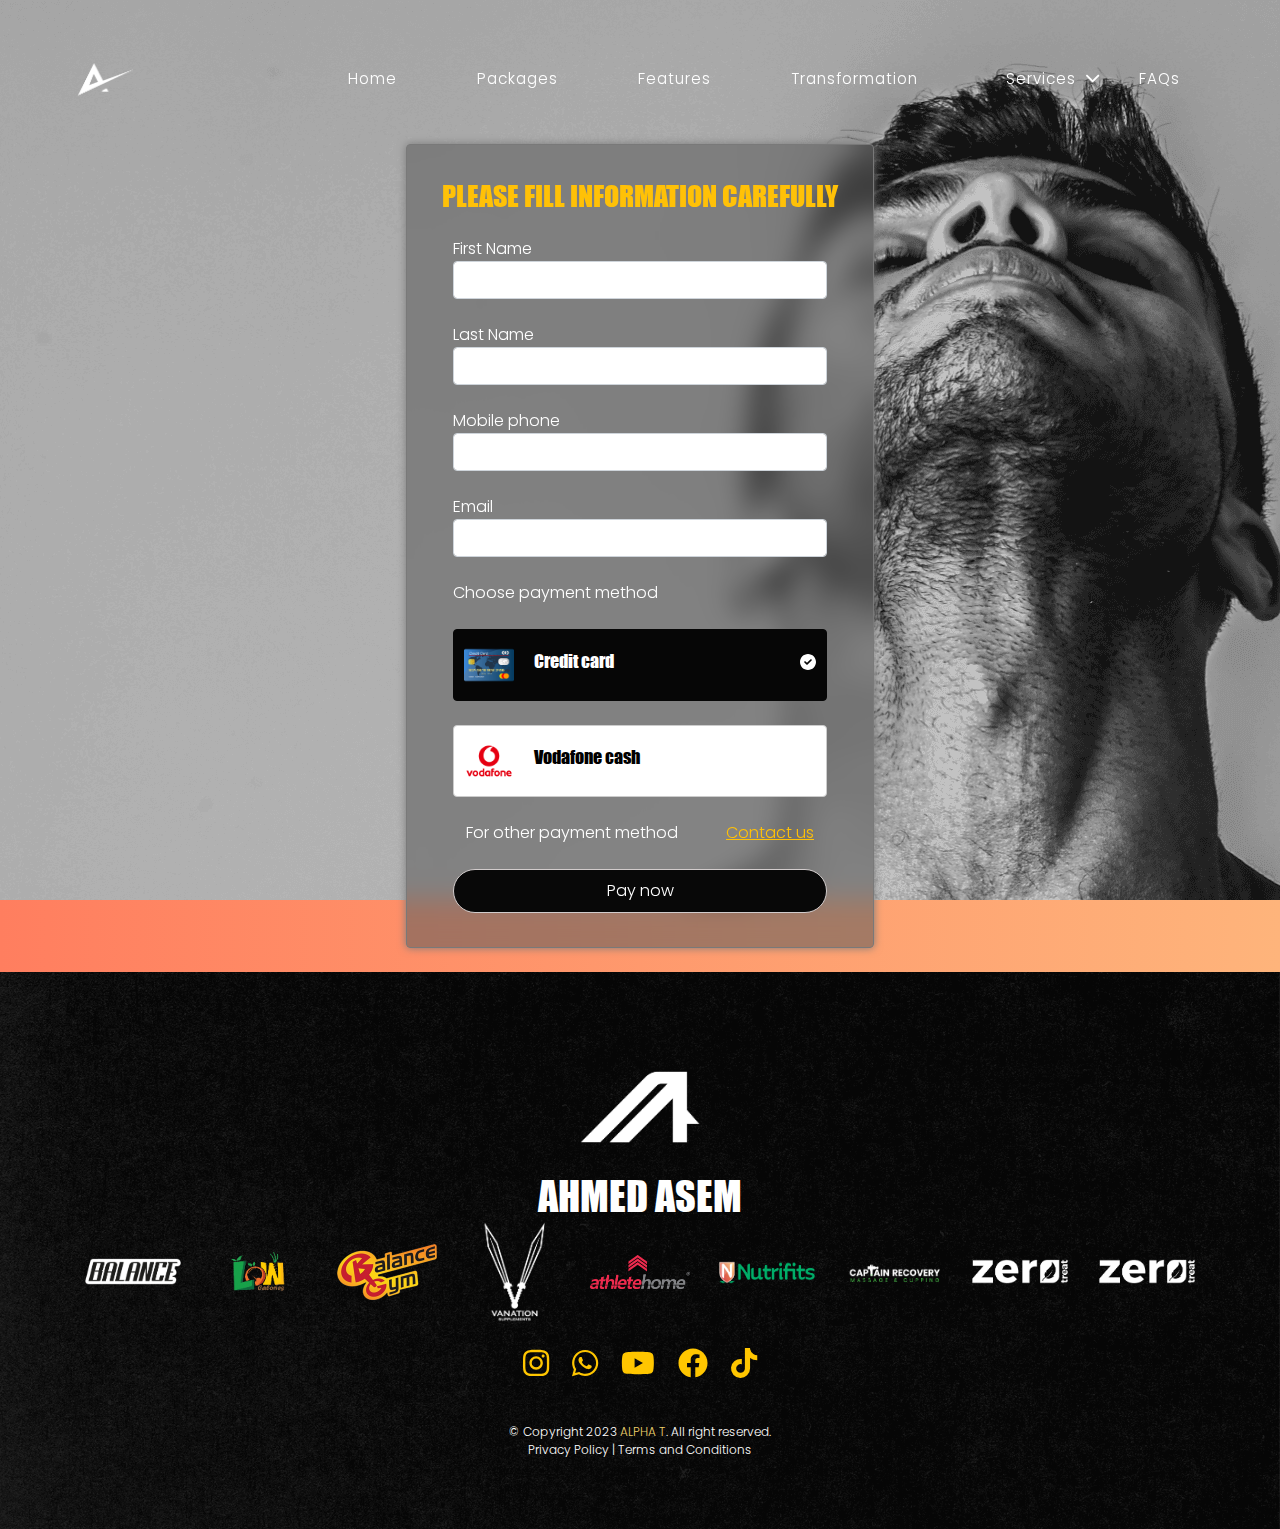
<file: Asem/PackageSelected@curency=USD&Id=4.html>
<!doctype html>
<html lang="en">

<head>
    <meta charset="utf-8" />
    <meta name="viewport" content="width=device-width, initial-scale=1," />
    <meta name="description" content="" />
    <meta name="author" content="Magdy" />
    <title>Alpha team | Ahmed Assem </title>
    <!-- Favicon-->
    <link rel="icon" type="image/png" href="../images/logo-b.png" />
    <!-- Font Awesome icons (free version)-->
    <!-- !! No need <link href="/libs/icons/fa-6/all.min.css" rel="stylesheet"> !! No need -->
    <script src="../libs/icons/fa-6/all.js"></script>

    <!-- swiper CSS -->
    <link rel="stylesheet" href="../libs/swiper/swiper-bundle.min.css">

    <!-- AOS CSS -->
    <link rel="stylesheet" href="../libs/AOS/aos.css">

    <!--  CSS -->
    <link href="../assets/css/style.css" rel="stylesheet">

    <style>
        html, body {
            scroll-behavior: smooth
        }


      
       
        #mainNav .dropdown-toggle::after {
            content: "";
            position: absolute;
            bottom: 0;
            left: 10px;
            width: 40%;
            height: 4px;
            border-radius: 10px;
            background-color: #ffc600;
            transition: all .5s;
            transform-origin: left;
            transform: scale(0);
        }
        #mainNav .dropdown-toggle.active::after, #mainNav .dropdown-toggle:hover::after {
            transform: scale(1);
        }

       
        .dropdown-toggle {
            font-size: .95rem;
            color: #fff;
            letter-spacing: 1px;
            position: relative;
            display: block;
            padding: .5rem 1rem;
            padding-right: 1rem;
            padding-left: 1rem;
            text-decoration: none;
            transition: color .15s ease-in-out,background-color .15s ease-in-out,border-color .15s ease-in-out;
        }
        @media (max-width: 500px) {
            .dropdown-toggle {
                color: #fff;
                padding-left: 0
            }
        }
            .dropdown-toggle:hover {
                color: #ffc600;
            }
        .dropdown-item {
            
            padding: 0.6rem 1rem;
            
        }
    </style>

    <script>
        !function (f, b, e, v, n, t, s) {
            if (f.fbq) return; n = f.fbq = function () {
                n.callMethod ?
                n.callMethod.apply(n, arguments) : n.queue.push(arguments)
            };
            if (!f._fbq) f._fbq = n; n.push = n; n.loaded = !0; n.version = '2.0';
            n.queue = []; t = b.createElement(e); t.async = !0;
            t.src = v; s = b.getElementsByTagName(e)[0];
            s.parentNode.insertBefore(t, s)
        }(window, document, 'script',
            'https://connect.facebook.net/en_US/fbevents.js');
        fbq('init', '331881462522886');
        fbq('track', 'PageView');
        fbq('track', 'Purchase', { value: 0.00, currency: 'USD' });
    </script>
    <noscript>
        <img height="1" width="1" style="display:none"
             src="https://www.facebook.com/tr?id=331881462522886&ev=PageView&noscript=1" />
    </noscript>
</head>

<body id="page-top">

    <!-- Navigation-->
    <nav class="navbar navbar-expand-lg navbar-dark fixed-top" id="mainNav">
        <div class="container">
            <a class="navbar-brand" href="PackageSelected@curency=USD&amp;Id=4.html#page-top">
                <img src="../images/logo-w.png" style="transform: scale(1.7);" alt="logo" />
            </a>
            <button class="navbar-toggler" type="button" data-bs-toggle="collapse" data-bs-target="#navbarResponsive"
                    aria-controls="navbarResponsive" aria-expanded="false" aria-label="Toggle navigation">
                Menu
                <i class="fas fa-bars ms-1"></i>
            </button>
            <div class="collapse navbar-collapse" id="navbarResponsive">
                <ul class="navbar-nav text-uppercase ms-auto py-lg-0">
                    <li class="nav-item">
                        <a class="nav-link text-capitalize fw-normal fm-pop me-2" href="../index.html">Home</a>
                    </li>
                    <li class="nav-item">
                        <a class="nav-link text-capitalize fw-normal fm-pop me-2" href="../index.html#packages">Packages</a>
                    </li>
                    <li class="nav-item">
                        <a class="nav-link text-capitalize fw-normal fm-pop me-2" href="../index.html#features">Features</a>
                    </li>
                    <li class="nav-item">
                        <a class="nav-link text-capitalize fw-normal fm-pop me-2"
                           href="../index.html#transformation">transformation</a>
                    </li>
                    <li class="nav-item dropdown">
                        <button class="bg-transparent border-0  dropdown-toggle text-capitalize fw-normal fm-pop" id="navbarDropdown" role="button" data-bs-toggle="dropdown" aria-expanded="false">
                            Services
                            <span style="margin-inline-start:5px" class="fa fa-chevron-down"></span>
                        </button>
                        <ul class="dropdown-menu" aria-labelledby="navbarDropdown">
                            <li>
                                <a class="dropdown-item" href="Workouts.html">
                                    Workouts
                                </a>
                            </li>
                            <li>
                                <a class="dropdown-item" href="FAQs.html">
                                    FAQs
                                </a>
                            </li>
                            <li>
                                <a class="dropdown-item" href="Recipes.html">
                                    Recipes
                                </a>
                            </li>
                            <li>
                                <a class="dropdown-item" href="Substitutions.html">
                                    Substitution
                                </a>
                            </li>

                        </ul>
                    </li>
                   
                    <li class="nav-item"><a class="nav-link text-capitalize fw-normal fm-pop" href="../index.html#FAQs">FAQs</a></li>
                </ul>
            </div>
        </div>
    </nav>


     <!-- general style -->
<!-- general style -->
<link rel="stylesheet" href="https://drahmedassem.com/css/general/style.css">

<!-- bootstrap CSS -->
<link rel="stylesheet" href="https://drahmedassem.com/lib/boststrap/bootstrap.min.css">
<link rel="stylesheet" href="https://drahmedassem.com/lib/HTML5-Video-Lightbox-VideoPopup/css/videopopup.css">

<!-- fontawesome CSS -->
<link rel="stylesheet" href="https://drahmedassem.com/lib/fontawesome/css/all.min.css">
<!-- navbar style -->
<link rel="stylesheet" href="https://drahmedassem.com/css/common-component/nav/nav.css">
<link rel="stylesheet" href="https://drahmedassem.com/css/calc/calc.css">
<style>
    .hero::after {
        content: none;
        display: none
    }

    .calc-outer-wrap {
        backdrop-filter: blur(13px);
        box-shadow: 0 0 8px #797979;
        border-color: #797979 !important;
    }

    .card-select {
        display: block;
        gap: 20px;
    }

        .card-select input {
            visibility: hidden
        }

            .card-select input:checked ~ .card {
                background: #060606;
                border-color: #060606;
                color: #fff;
                position: relative;
            }

        .card-select .card .check-icon {
            display: none;
            color: #fff;
        }

        .card-select .card .check-icon {
            position: absolute;
            top: 30%;
            right: 10px;
        }

    html[dir="rtl"] .card-select .card .check-icon {
        position: absolute;
        top: 30%;
        left: 10px;
        right: auto;
        font-size: 25px;
    }

    .card-select input:checked ~ .card .check-icon {
        display: block
    }

    .card {
        display: flex;
        flex-direction: row;
        align-items: center;
        border: 1px solid #ccc;
        padding: 10px;
        cursor: pointer;
    }

        .card:hover {
            background-color: #f5f5f5;
        }

    .card-image {
        margin-right: 20px;
    }

    html[dir="rtl"] .card-image {
        margin-right: 0;
        margin-left: 20px;
    }

    .card-image img {
        width: 100%;
        max-width: 100px;
        height: auto;
    }

    .card-text h3 {
        font-size: 18px;
        margin-bottom: 5px;
    }

    .card-text p {
        font-size: 14px;
        color: #666;
    }

    .card-select label {
        width: 100%
    }
</style>
<!-- home style -->
<link rel="stylesheet" href="https://drahmedassem.com/css/get-started/style.css">
<!-- start -->
<section style="background: url('../images/masthead-bg.png') fixed" class="min-vh-100 d-flex pb-1 align-items-center justify-content-center hero">
    <div style="max-width: 800px;background-color: #5959598c;" class="calc-outer-wrap card">


        <form novalidate class="calc-form needs-validation card-body p-1" id="calc-form" action="https://drahmedassem.com/Payment/RequestCardPaymentKey" method="post">
            <h3 class="text-center text-uppercase fw-bolder mb-1 text-warning">
                Please fill information carefully
            </h3>
            <div class="container">
                <form novalidate id="calc-form" class="mt-4 needs-validation text-white" action="https://drahmedassem.com/Payment/RequestCardPaymentKey" method="post">
                    <div class="row  setup-content" id="step-1">
                        <div class="col-xs-6 col-md-offset-3">
                            <div class="col-md-12">
                                <!-- ?? form -->
                                <input maxlength="200" type="hidden" value="4" class="form-control" placeholder="" data-val="true" data-val-required="The PackId field is required." id="PackId" name="PackId">
                                <input maxlength="200" type="hidden" value="USD" class="form-control" placeholder="" id="currency" name="currency">

                                <div class="form-group mb-1">
                                    <label class="control-label text-white ">
                                        First Name
                                    </label>
                                    <input required maxlength="200" type="text" id="FirstName" name="FirstName" class="form-control" placeholder="" value="">
                                </div>
                                <div class="form-group mb-1">
                                    <label class="control-label text-white ">
                                        Last Name
                                    </label>
                                    <input required maxlength="200" type="text" id="LastName" name="LastName" class="form-control" placeholder="" value="">
                                </div>
                                <div class="form-group mb-1">
                                    <label class="control-label text-white ">
                                        Mobile phone
                                    </label>
                                    <input required maxlength="200" type="text" id="PhoneNumber" name="PhoneNumber" class="form-control" placeholder="" value="">
                                </div>
                                <div class="form-group">
                                    <label class="control-label text-white">
                                        Email
                                    </label>
                                    <input required maxlength="200" type="text" id="Email" name="Email" class="form-control" placeholder="" value="">
                                </div>
                                <!-- payment options -->
                                <div class="form-group mt-1">
                                    <label class="control-label text-white ">
                                        Choose payment method
                                    </label>

                                    <div class="card-select">
                                        <label>
                                            <input checked type="radio" name="Method" value="Card">

                                            <div class="card w-100">
                                                <div class="check-icon">
                                                    <span class="fa fa-check-circle  "></span>
                                                </div>
                                                <div class="card-image">
                                                    <img style="height: 50px" src="../images/flags/credit.png" alt="Card Image">
                                                </div>
                                                <div class="card-text">
                                                    <h3>
                                                        Credit card
                                                    </h3>
                                                </div>
                                            </div>
                                        </label>

                                        <label>
                                            <input type="radio" name="Method" value="Cash">
                                            <div class="card w-100">
                                                <div class="check-icon">
                                                    <span class="fa fa-check-circle"></span>
                                                </div>
                                                <div class="card-image">
                                                    <img style="height: 50px" src="../images/flags/voda.png" alt="Card Image">
                                                </div>
                                                <div class="card-text">
                                                    <h3>
                                                        Vodafone cash
                                                    </h3>
                                                </div>
                                            </div>
                                        </label>
                                    </div>
                                    <div id="phoneWrapper" class="mt-1" style="display: none">
                                        <label class="text-white " for="phoneNumber">
                                            Vodafone cash number
                                        </label>
                                        <input placeholder="010XXXXXXXX" id="phoneNumber" type="text" class="form-control" name="PhoneCash" value="" />
                                    </div>


                                </div>
                                <!-- payment other -->

                                <div class="form-group d-flex flex-wrap gap-2 justify-content-center align-items-center mt-1">
                                    <label class="control-label text-center  text-white ">
                                        For other payment method
                                    </label>

                                    <a style="text-decoration: underline !important;" href="https://wa.me/message/46IX77T3U6NTK1"
                                       target="_blank" class="text-warning  ">
                                        Contact us
                                    </a>

                                </div>
                                <!-- ?? form -->


                                <button class="btn btn-dark bg-black border-none btn-block w-100  mt-1 btn-rounded rounded-pill nextBtn "
                                        type="submit">
                                    Pay now
                                </button>


                            </div>
                        </div>
                    </div>

                <input name="__RequestVerificationToken" type="hidden" value="CfDJ8BM9jQnXVbpCu4Ev8U793GljFDGiIctROVdBKhTzrSbB-4r6798N5q6pJ9HUlFs-4VYr0ir43j5z_ivrOVysH96JDb_VsB_OBkvW3zw8ZymUP7rIYDQajVKBVcGWUSNytYB3NxHeF9APdsfntwL8fU0" /></form>

            </div>


        <input name="__RequestVerificationToken" type="hidden" value="CfDJ8BM9jQnXVbpCu4Ev8U793GljFDGiIctROVdBKhTzrSbB-4r6798N5q6pJ9HUlFs-4VYr0ir43j5z_ivrOVysH96JDb_VsB_OBkvW3zw8ZymUP7rIYDQajVKBVcGWUSNytYB3NxHeF9APdsfntwL8fU0" /></form>
    </div><!--  /.calc-outer-wrap -->
</section>
<!-- end -->
<!-- jquery js -->
<script src="../libs/jquery/jquery-3.6.3.min.js"></script>
<!-- bootstrap js -->
<script src="https://drahmedassem.com/lib/boststrap/bootstrap.bundle.min.js"></script>


<script>

    // Example starter JavaScript for disabling form submissions if there are invalid fields
    (function () {

        'use strict';
        $("#calc-form input[type='radio'][name='Method']").change(function (e) {
            console.log($("input[type='radio'][name='Method']:checked"));
            var checkedValue = $("input[type='radio'][name='Method']:checked").filter(":first").val();
            if (checkedValue.toLowerCase().includes('cash')) {
                $('#phoneWrapper').show();
                $('#phoneNumber').attr("required", true);

            } else {

                $('#phoneWrapper').hide();
                $('#phoneNumber').removeAttr("required");
            }
        });
        window.addEventListener('load', function () {
            // Fetch all the forms we want to apply custom Bootstrap validation styles to
            var forms = document.getElementsByClassName('needs-validation');
            // Loop over them and prevent submission
            var validation = Array.prototype.filter.call(forms, function (form) {
                form.addEventListener('submit', function (event) {
                    if (form.checkValidity() === false) {
                        event.preventDefault();
                        event.stopPropagation();
                    }
                    form.classList.add('was-validated');
                }, false);
            });
        }, false);
    })();



</script>


    <!-- Footer -->
    <footer>
        <div class="container">
            <div class="text-center">
                <img src="../images/ahmedassemlogo.png" alt="logo" style="width: 130px;padding: 0">
                <h4 class="text-uppercase mb-0 text-white display-4">AHMED ASEM</h4>
            </div>
            <div class="w-100 mb-1 d-flex justify-content-center align-items-center gap-1 flex-wrap">
                    <div class="col text-center">
                        <img style="max-width:100px" src="../assets/images/sponsers/1.png" class="" />
                    </div>
                    <div class="col text-center">
                        <img style="max-width:100px" src="../assets/images/sponsers/2.png" class="" />
                    </div>
                    <div class="col text-center">
                        <img style="max-width:100px" src="../assets/images/sponsers/3.png" class="" />
                    </div>
                    <div class="col text-center">
                        <img style="max-width:100px" src="../assets/images/sponsers/4.png" class="" />
                    </div>
                    <div class="col text-center">
                        <img style="max-width:100px" src="../assets/images/sponsers/5.png" class="" />
                    </div>
                    <div class="col text-center">
                        <img style="max-width:100px" src="../assets/images/sponsers/6.png" class="" />
                    </div>
                    <div class="col text-center">
                        <img style="max-width:100px" src="../assets/images/sponsers/7.png" class="" />
                    </div>
                    <div class="col text-center">
                        <img style="max-width:100px" src="../assets/images/sponsers/8.png" class="" />
                    </div>
                    <div class="col text-center">
                        <img style="max-width:100px" src="../assets/images/sponsers/9.png" class="" />
                    </div>

              
            </div>
            <ul>

                <li class="text-center">
                    <a class="text-decoration-none" target="_blank" href="https://www.instagram.com/dr_ahmedassem/">
                        <i class="fa-brands fa-instagram i-i"></i>
                    </a>
                    <a class="text-decoration-none" target="_blank" href="https://wa.me/message/46IX77T3U6NTK1">
                        <i class="fa-brands fa-whatsapp i-i"></i>
                    </a>
                    <a class="text-decoration-none" target="_blank" href="https://www.youtube.com/@Dr_ahmedassem/featured">
                        <i class="fa-brands fa-youtube i-i"></i>
                    </a>
                    <a class="text-decoration-none" target="_blank" href="https://www.facebook.com/Dr.AhmedAssem1">
                        <i class="fa-brands fa-facebook i-i"></i>
                    </a>
                    <a class="text-decoration-none" target="_blank" href="https://www.tiktok.com/@dr_ahmedassem">
                        <i class="fa-brands fa-tiktok i-i"></i>
                    </a>




                </li>
                <li class="mt-1">
                    &copy; Copyright 2023 <span class="text-primary">ALPHA T</span>. All right reserved.<br>Privacy
                    Policy | Terms and Conditions
                </li>
            </ul>
        </div>
    </footer>


    <!-- jquery js -->
    <!--<script src="~/lib/jquery/jquery-3.6.3.min.js"></script>-->

    <!--  Bootstrap Bundle with Popper -->
    <script src="../libs/bs-5.0.2/dist/js/bootstrap.min.js"></script>

    <!-- Core theme JS-->
    <script src="../assets/js/main.js"></script>

    <!-- AOS JS -->
    <script src="../libs/AOS/aos.js"></script>
    <script>AOS.init(
    {
        // Settings that can be overridden on per-element basis, by `data-aos-*` attributes:
        offset: 50, // offset (in px) from the original trigger point
        delay: 0, // values from 0 to 3000, with step 50ms
        duration: 400, // values from 0 to 3000, with step 50ms
        easing: 'ease', // default easing for AOS animations
        once: true, // whether animation should happen only once - while scrolling down


    }    );</script>

    <!-- swiper JS -->
    <script src="../libs/swiper/swiper-bundle.min.js"></script>

    

</body>

</html>
</file>
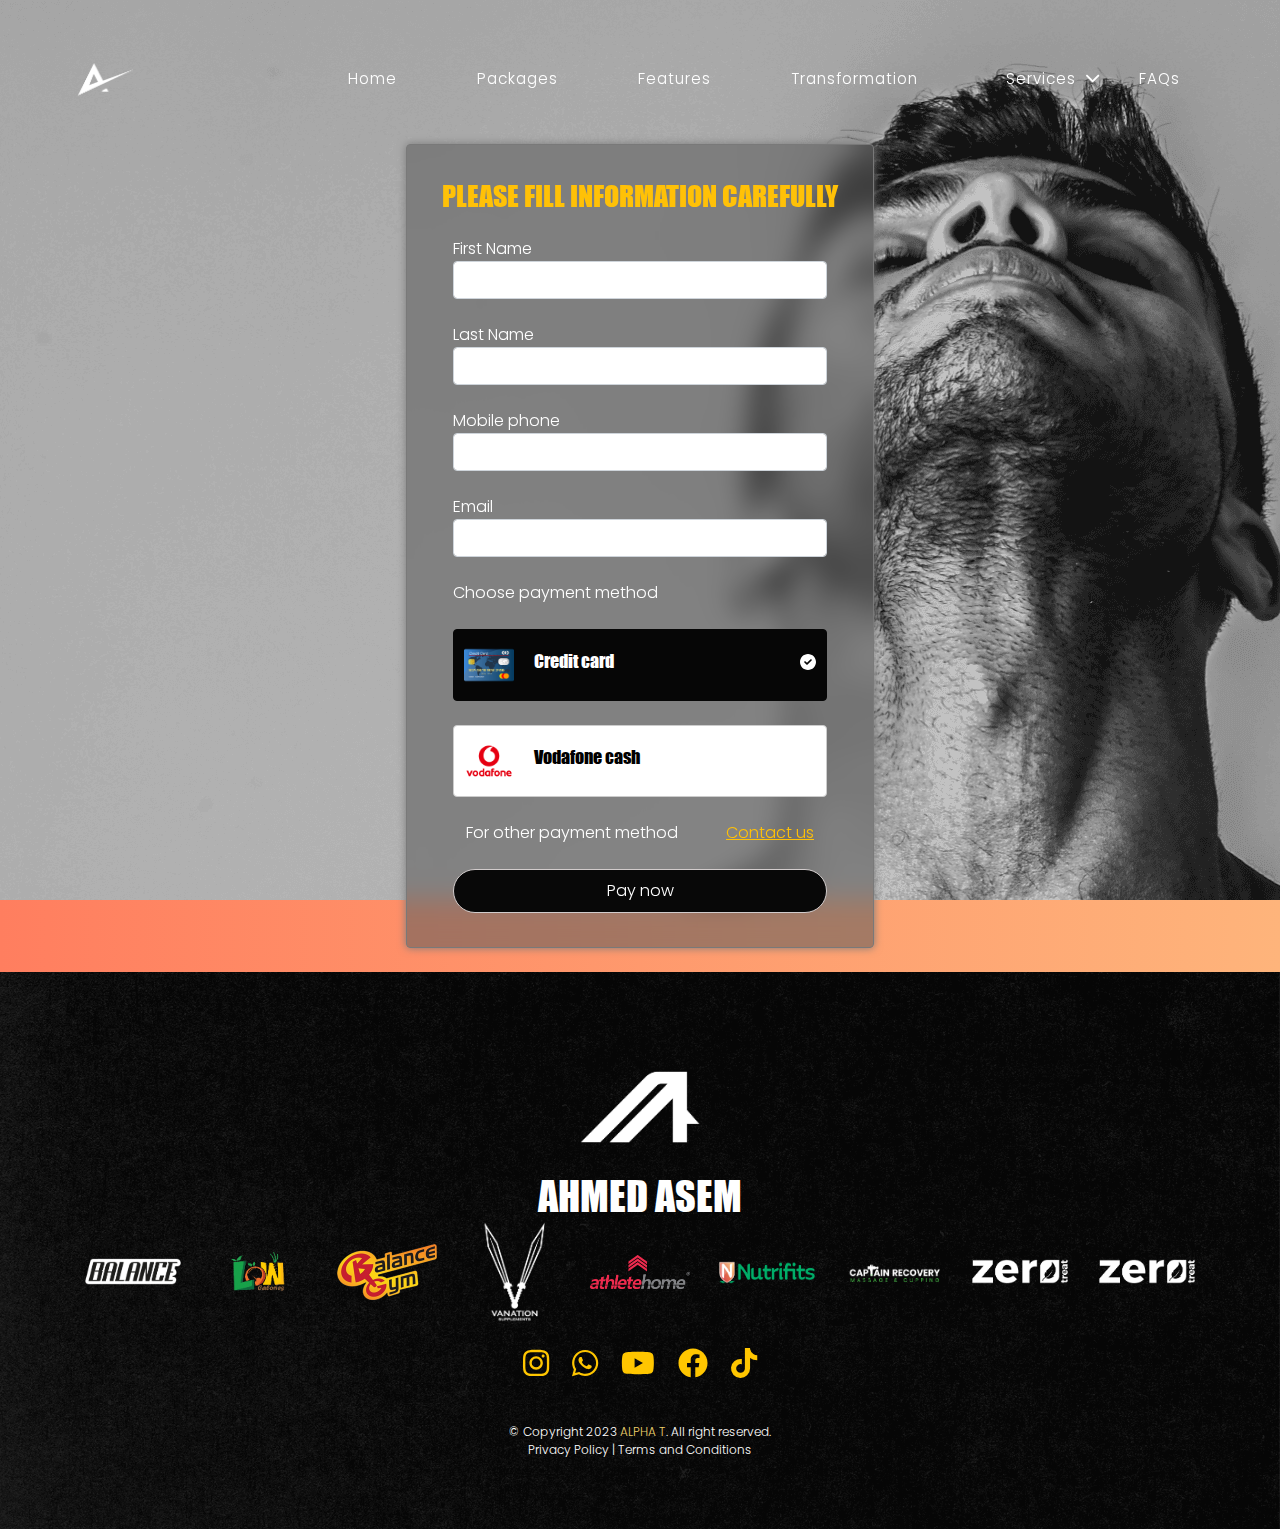
<file: Asem/PackageSelected@curency=USD&Id=5.html>
<!doctype html>
<html lang="en">

<head>
    <meta charset="utf-8" />
    <meta name="viewport" content="width=device-width, initial-scale=1," />
    <meta name="description" content="" />
    <meta name="author" content="Magdy" />
    <title>Alpha team | Ahmed Assem </title>
    <!-- Favicon-->
    <link rel="icon" type="image/png" href="../images/logo-b.png" />
    <!-- Font Awesome icons (free version)-->
    <!-- !! No need <link href="/libs/icons/fa-6/all.min.css" rel="stylesheet"> !! No need -->
    <script src="../libs/icons/fa-6/all.js"></script>

    <!-- swiper CSS -->
    <link rel="stylesheet" href="../libs/swiper/swiper-bundle.min.css">

    <!-- AOS CSS -->
    <link rel="stylesheet" href="../libs/AOS/aos.css">

    <!--  CSS -->
    <link href="../assets/css/style.css" rel="stylesheet">

    <style>
        html, body {
            scroll-behavior: smooth
        }


      
       
        #mainNav .dropdown-toggle::after {
            content: "";
            position: absolute;
            bottom: 0;
            left: 10px;
            width: 40%;
            height: 4px;
            border-radius: 10px;
            background-color: #ffc600;
            transition: all .5s;
            transform-origin: left;
            transform: scale(0);
        }
        #mainNav .dropdown-toggle.active::after, #mainNav .dropdown-toggle:hover::after {
            transform: scale(1);
        }

       
        .dropdown-toggle {
            font-size: .95rem;
            color: #fff;
            letter-spacing: 1px;
            position: relative;
            display: block;
            padding: .5rem 1rem;
            padding-right: 1rem;
            padding-left: 1rem;
            text-decoration: none;
            transition: color .15s ease-in-out,background-color .15s ease-in-out,border-color .15s ease-in-out;
        }
        @media (max-width: 500px) {
            .dropdown-toggle {
                color: #fff;
                padding-left: 0
            }
        }
            .dropdown-toggle:hover {
                color: #ffc600;
            }
        .dropdown-item {
            
            padding: 0.6rem 1rem;
            
        }
    </style>

    <script>
        !function (f, b, e, v, n, t, s) {
            if (f.fbq) return; n = f.fbq = function () {
                n.callMethod ?
                n.callMethod.apply(n, arguments) : n.queue.push(arguments)
            };
            if (!f._fbq) f._fbq = n; n.push = n; n.loaded = !0; n.version = '2.0';
            n.queue = []; t = b.createElement(e); t.async = !0;
            t.src = v; s = b.getElementsByTagName(e)[0];
            s.parentNode.insertBefore(t, s)
        }(window, document, 'script',
            'https://connect.facebook.net/en_US/fbevents.js');
        fbq('init', '331881462522886');
        fbq('track', 'PageView');
        fbq('track', 'Purchase', { value: 0.00, currency: 'USD' });
    </script>
    <noscript>
        <img height="1" width="1" style="display:none"
             src="https://www.facebook.com/tr?id=331881462522886&ev=PageView&noscript=1" />
    </noscript>
</head>

<body id="page-top">

    <!-- Navigation-->
    <nav class="navbar navbar-expand-lg navbar-dark fixed-top" id="mainNav">
        <div class="container">
            <a class="navbar-brand" href="PackageSelected@curency=USD&amp;Id=5.html#page-top">
                <img src="../images/logo-w.png" style="transform: scale(1.7);" alt="logo" />
            </a>
            <button class="navbar-toggler" type="button" data-bs-toggle="collapse" data-bs-target="#navbarResponsive"
                    aria-controls="navbarResponsive" aria-expanded="false" aria-label="Toggle navigation">
                Menu
                <i class="fas fa-bars ms-1"></i>
            </button>
            <div class="collapse navbar-collapse" id="navbarResponsive">
                <ul class="navbar-nav text-uppercase ms-auto py-lg-0">
                    <li class="nav-item">
                        <a class="nav-link text-capitalize fw-normal fm-pop me-2" href="../index.html">Home</a>
                    </li>
                    <li class="nav-item">
                        <a class="nav-link text-capitalize fw-normal fm-pop me-2" href="../index.html#packages">Packages</a>
                    </li>
                    <li class="nav-item">
                        <a class="nav-link text-capitalize fw-normal fm-pop me-2" href="../index.html#features">Features</a>
                    </li>
                    <li class="nav-item">
                        <a class="nav-link text-capitalize fw-normal fm-pop me-2"
                           href="../index.html#transformation">transformation</a>
                    </li>
                    <li class="nav-item dropdown">
                        <button class="bg-transparent border-0  dropdown-toggle text-capitalize fw-normal fm-pop" id="navbarDropdown" role="button" data-bs-toggle="dropdown" aria-expanded="false">
                            Services
                            <span style="margin-inline-start:5px" class="fa fa-chevron-down"></span>
                        </button>
                        <ul class="dropdown-menu" aria-labelledby="navbarDropdown">
                            <li>
                                <a class="dropdown-item" href="Workouts.html">
                                    Workouts
                                </a>
                            </li>
                            <li>
                                <a class="dropdown-item" href="FAQs.html">
                                    FAQs
                                </a>
                            </li>
                            <li>
                                <a class="dropdown-item" href="Recipes.html">
                                    Recipes
                                </a>
                            </li>
                            <li>
                                <a class="dropdown-item" href="Substitutions.html">
                                    Substitution
                                </a>
                            </li>

                        </ul>
                    </li>
                   
                    <li class="nav-item"><a class="nav-link text-capitalize fw-normal fm-pop" href="../index.html#FAQs">FAQs</a></li>
                </ul>
            </div>
        </div>
    </nav>


     <!-- general style -->
<!-- general style -->
<link rel="stylesheet" href="https://drahmedassem.com/css/general/style.css">

<!-- bootstrap CSS -->
<link rel="stylesheet" href="https://drahmedassem.com/lib/boststrap/bootstrap.min.css">
<link rel="stylesheet" href="https://drahmedassem.com/lib/HTML5-Video-Lightbox-VideoPopup/css/videopopup.css">

<!-- fontawesome CSS -->
<link rel="stylesheet" href="https://drahmedassem.com/lib/fontawesome/css/all.min.css">
<!-- navbar style -->
<link rel="stylesheet" href="https://drahmedassem.com/css/common-component/nav/nav.css">
<link rel="stylesheet" href="https://drahmedassem.com/css/calc/calc.css">
<style>
    .hero::after {
        content: none;
        display: none
    }

    .calc-outer-wrap {
        backdrop-filter: blur(13px);
        box-shadow: 0 0 8px #797979;
        border-color: #797979 !important;
    }

    .card-select {
        display: block;
        gap: 20px;
    }

        .card-select input {
            visibility: hidden
        }

            .card-select input:checked ~ .card {
                background: #060606;
                border-color: #060606;
                color: #fff;
                position: relative;
            }

        .card-select .card .check-icon {
            display: none;
            color: #fff;
        }

        .card-select .card .check-icon {
            position: absolute;
            top: 30%;
            right: 10px;
        }

    html[dir="rtl"] .card-select .card .check-icon {
        position: absolute;
        top: 30%;
        left: 10px;
        right: auto;
        font-size: 25px;
    }

    .card-select input:checked ~ .card .check-icon {
        display: block
    }

    .card {
        display: flex;
        flex-direction: row;
        align-items: center;
        border: 1px solid #ccc;
        padding: 10px;
        cursor: pointer;
    }

        .card:hover {
            background-color: #f5f5f5;
        }

    .card-image {
        margin-right: 20px;
    }

    html[dir="rtl"] .card-image {
        margin-right: 0;
        margin-left: 20px;
    }

    .card-image img {
        width: 100%;
        max-width: 100px;
        height: auto;
    }

    .card-text h3 {
        font-size: 18px;
        margin-bottom: 5px;
    }

    .card-text p {
        font-size: 14px;
        color: #666;
    }

    .card-select label {
        width: 100%
    }
</style>
<!-- home style -->
<link rel="stylesheet" href="https://drahmedassem.com/css/get-started/style.css">
<!-- start -->
<section style="background: url('../images/masthead-bg.png') fixed" class="min-vh-100 d-flex pb-1 align-items-center justify-content-center hero">
    <div style="max-width: 800px;background-color: #5959598c;" class="calc-outer-wrap card">


        <form novalidate class="calc-form needs-validation card-body p-1" id="calc-form" action="https://drahmedassem.com/Payment/RequestCardPaymentKey" method="post">
            <h3 class="text-center text-uppercase fw-bolder mb-1 text-warning">
                Please fill information carefully
            </h3>
            <div class="container">
                <form novalidate id="calc-form" class="mt-4 needs-validation text-white" action="https://drahmedassem.com/Payment/RequestCardPaymentKey" method="post">
                    <div class="row  setup-content" id="step-1">
                        <div class="col-xs-6 col-md-offset-3">
                            <div class="col-md-12">
                                <!-- ?? form -->
                                <input maxlength="200" type="hidden" value="5" class="form-control" placeholder="" data-val="true" data-val-required="The PackId field is required." id="PackId" name="PackId">
                                <input maxlength="200" type="hidden" value="USD" class="form-control" placeholder="" id="currency" name="currency">

                                <div class="form-group mb-1">
                                    <label class="control-label text-white ">
                                        First Name
                                    </label>
                                    <input required maxlength="200" type="text" id="FirstName" name="FirstName" class="form-control" placeholder="" value="">
                                </div>
                                <div class="form-group mb-1">
                                    <label class="control-label text-white ">
                                        Last Name
                                    </label>
                                    <input required maxlength="200" type="text" id="LastName" name="LastName" class="form-control" placeholder="" value="">
                                </div>
                                <div class="form-group mb-1">
                                    <label class="control-label text-white ">
                                        Mobile phone
                                    </label>
                                    <input required maxlength="200" type="text" id="PhoneNumber" name="PhoneNumber" class="form-control" placeholder="" value="">
                                </div>
                                <div class="form-group">
                                    <label class="control-label text-white">
                                        Email
                                    </label>
                                    <input required maxlength="200" type="text" id="Email" name="Email" class="form-control" placeholder="" value="">
                                </div>
                                <!-- payment options -->
                                <div class="form-group mt-1">
                                    <label class="control-label text-white ">
                                        Choose payment method
                                    </label>

                                    <div class="card-select">
                                        <label>
                                            <input checked type="radio" name="Method" value="Card">

                                            <div class="card w-100">
                                                <div class="check-icon">
                                                    <span class="fa fa-check-circle  "></span>
                                                </div>
                                                <div class="card-image">
                                                    <img style="height: 50px" src="../images/flags/credit.png" alt="Card Image">
                                                </div>
                                                <div class="card-text">
                                                    <h3>
                                                        Credit card
                                                    </h3>
                                                </div>
                                            </div>
                                        </label>

                                        <label>
                                            <input type="radio" name="Method" value="Cash">
                                            <div class="card w-100">
                                                <div class="check-icon">
                                                    <span class="fa fa-check-circle"></span>
                                                </div>
                                                <div class="card-image">
                                                    <img style="height: 50px" src="../images/flags/voda.png" alt="Card Image">
                                                </div>
                                                <div class="card-text">
                                                    <h3>
                                                        Vodafone cash
                                                    </h3>
                                                </div>
                                            </div>
                                        </label>
                                    </div>
                                    <div id="phoneWrapper" class="mt-1" style="display: none">
                                        <label class="text-white " for="phoneNumber">
                                            Vodafone cash number
                                        </label>
                                        <input placeholder="010XXXXXXXX" id="phoneNumber" type="text" class="form-control" name="PhoneCash" value="" />
                                    </div>


                                </div>
                                <!-- payment other -->

                                <div class="form-group d-flex flex-wrap gap-2 justify-content-center align-items-center mt-1">
                                    <label class="control-label text-center  text-white ">
                                        For other payment method
                                    </label>

                                    <a style="text-decoration: underline !important;" href="https://wa.me/message/46IX77T3U6NTK1"
                                       target="_blank" class="text-warning  ">
                                        Contact us
                                    </a>

                                </div>
                                <!-- ?? form -->


                                <button class="btn btn-dark bg-black border-none btn-block w-100  mt-1 btn-rounded rounded-pill nextBtn "
                                        type="submit">
                                    Pay now
                                </button>


                            </div>
                        </div>
                    </div>

                <input name="__RequestVerificationToken" type="hidden" value="CfDJ8BM9jQnXVbpCu4Ev8U793GlnG9jcMRmj0JndbPkO5RG9uHK6z4YnH6BLWouxCqdkicgCxxznl3UKMqLZpc4HwdBaCZDWtTBJrxb8gTfBpfbyty9SgBlJxtSkCR9lD-CCNlbjGuhYKEca7D75Sv768X4" /></form>

            </div>


        <input name="__RequestVerificationToken" type="hidden" value="CfDJ8BM9jQnXVbpCu4Ev8U793GlnG9jcMRmj0JndbPkO5RG9uHK6z4YnH6BLWouxCqdkicgCxxznl3UKMqLZpc4HwdBaCZDWtTBJrxb8gTfBpfbyty9SgBlJxtSkCR9lD-CCNlbjGuhYKEca7D75Sv768X4" /></form>
    </div><!--  /.calc-outer-wrap -->
</section>
<!-- end -->
<!-- jquery js -->
<script src="../libs/jquery/jquery-3.6.3.min.js"></script>
<!-- bootstrap js -->
<script src="https://drahmedassem.com/lib/boststrap/bootstrap.bundle.min.js"></script>


<script>

    // Example starter JavaScript for disabling form submissions if there are invalid fields
    (function () {

        'use strict';
        $("#calc-form input[type='radio'][name='Method']").change(function (e) {
            console.log($("input[type='radio'][name='Method']:checked"));
            var checkedValue = $("input[type='radio'][name='Method']:checked").filter(":first").val();
            if (checkedValue.toLowerCase().includes('cash')) {
                $('#phoneWrapper').show();
                $('#phoneNumber').attr("required", true);

            } else {

                $('#phoneWrapper').hide();
                $('#phoneNumber').removeAttr("required");
            }
        });
        window.addEventListener('load', function () {
            // Fetch all the forms we want to apply custom Bootstrap validation styles to
            var forms = document.getElementsByClassName('needs-validation');
            // Loop over them and prevent submission
            var validation = Array.prototype.filter.call(forms, function (form) {
                form.addEventListener('submit', function (event) {
                    if (form.checkValidity() === false) {
                        event.preventDefault();
                        event.stopPropagation();
                    }
                    form.classList.add('was-validated');
                }, false);
            });
        }, false);
    })();



</script>


    <!-- Footer -->
    <footer>
        <div class="container">
            <div class="text-center">
                <img src="../images/ahmedassemlogo.png" alt="logo" style="width: 130px;padding: 0">
                <h4 class="text-uppercase mb-0 text-white display-4">AHMED ASEM</h4>
            </div>
            <div class="w-100 mb-1 d-flex justify-content-center align-items-center gap-1 flex-wrap">
                    <div class="col text-center">
                        <img style="max-width:100px" src="../assets/images/sponsers/1.png" class="" />
                    </div>
                    <div class="col text-center">
                        <img style="max-width:100px" src="../assets/images/sponsers/2.png" class="" />
                    </div>
                    <div class="col text-center">
                        <img style="max-width:100px" src="../assets/images/sponsers/3.png" class="" />
                    </div>
                    <div class="col text-center">
                        <img style="max-width:100px" src="../assets/images/sponsers/4.png" class="" />
                    </div>
                    <div class="col text-center">
                        <img style="max-width:100px" src="../assets/images/sponsers/5.png" class="" />
                    </div>
                    <div class="col text-center">
                        <img style="max-width:100px" src="../assets/images/sponsers/6.png" class="" />
                    </div>
                    <div class="col text-center">
                        <img style="max-width:100px" src="../assets/images/sponsers/7.png" class="" />
                    </div>
                    <div class="col text-center">
                        <img style="max-width:100px" src="../assets/images/sponsers/8.png" class="" />
                    </div>
                    <div class="col text-center">
                        <img style="max-width:100px" src="../assets/images/sponsers/9.png" class="" />
                    </div>

              
            </div>
            <ul>

                <li class="text-center">
                    <a class="text-decoration-none" target="_blank" href="https://www.instagram.com/dr_ahmedassem/">
                        <i class="fa-brands fa-instagram i-i"></i>
                    </a>
                    <a class="text-decoration-none" target="_blank" href="https://wa.me/message/46IX77T3U6NTK1">
                        <i class="fa-brands fa-whatsapp i-i"></i>
                    </a>
                    <a class="text-decoration-none" target="_blank" href="https://www.youtube.com/@Dr_ahmedassem/featured">
                        <i class="fa-brands fa-youtube i-i"></i>
                    </a>
                    <a class="text-decoration-none" target="_blank" href="https://www.facebook.com/Dr.AhmedAssem1">
                        <i class="fa-brands fa-facebook i-i"></i>
                    </a>
                    <a class="text-decoration-none" target="_blank" href="https://www.tiktok.com/@dr_ahmedassem">
                        <i class="fa-brands fa-tiktok i-i"></i>
                    </a>




                </li>
                <li class="mt-1">
                    &copy; Copyright 2023 <span class="text-primary">ALPHA T</span>. All right reserved.<br>Privacy
                    Policy | Terms and Conditions
                </li>
            </ul>
        </div>
    </footer>


    <!-- jquery js -->
    <!--<script src="~/lib/jquery/jquery-3.6.3.min.js"></script>-->

    <!--  Bootstrap Bundle with Popper -->
    <script src="../libs/bs-5.0.2/dist/js/bootstrap.min.js"></script>

    <!-- Core theme JS-->
    <script src="../assets/js/main.js"></script>

    <!-- AOS JS -->
    <script src="../libs/AOS/aos.js"></script>
    <script>AOS.init(
    {
        // Settings that can be overridden on per-element basis, by `data-aos-*` attributes:
        offset: 50, // offset (in px) from the original trigger point
        delay: 0, // values from 0 to 3000, with step 50ms
        duration: 400, // values from 0 to 3000, with step 50ms
        easing: 'ease', // default easing for AOS animations
        once: true, // whether animation should happen only once - while scrolling down


    }    );</script>

    <!-- swiper JS -->
    <script src="../libs/swiper/swiper-bundle.min.js"></script>

    

</body>

</html>
</file>
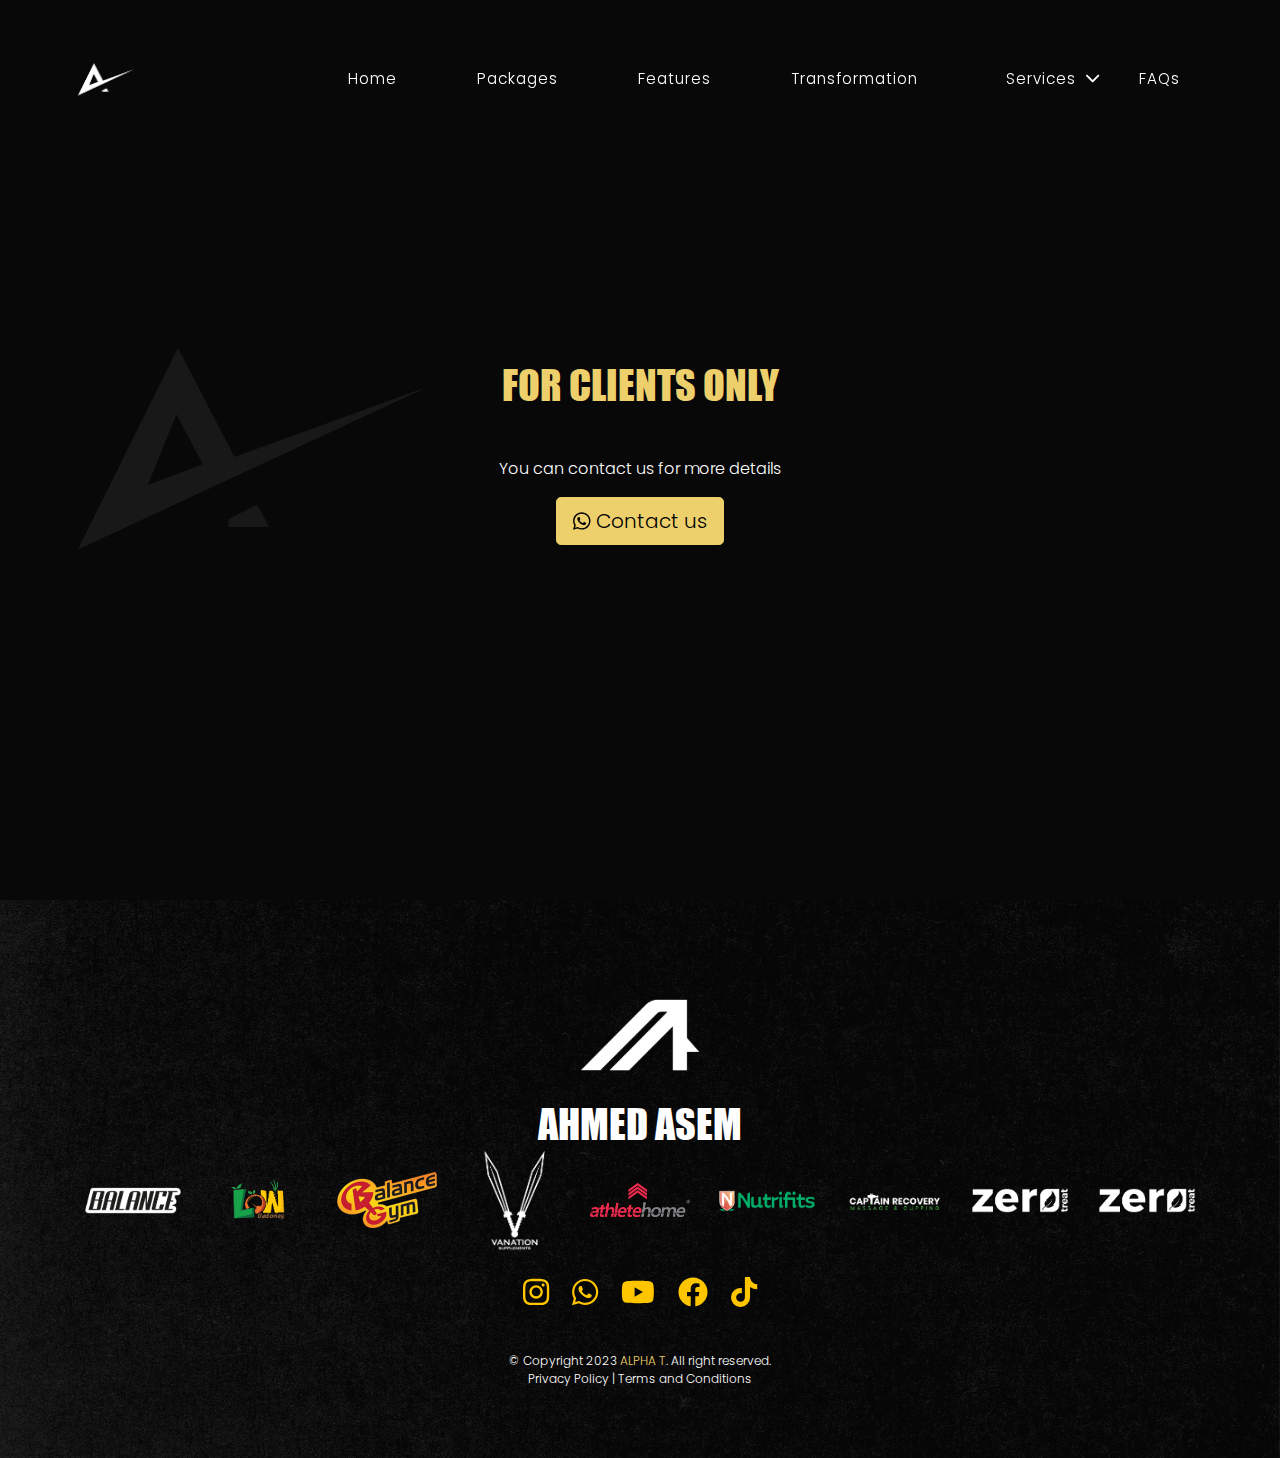
<file: Asem/Recipes.html>
<!doctype html>
<html lang="en">

<head>
    <meta charset="utf-8" />
    <meta name="viewport" content="width=device-width, initial-scale=1," />
    <meta name="description" content="" />
    <meta name="author" content="Magdy" />
    <title>Alpha team | Ahmed Assem </title>
    <!-- Favicon-->
    <link rel="icon" type="image/png" href="../images/logo-b.png" />
    <!-- Font Awesome icons (free version)-->
    <!-- !! No need <link href="/libs/icons/fa-6/all.min.css" rel="stylesheet"> !! No need -->
    <script src="../libs/icons/fa-6/all.js"></script>

    <!-- swiper CSS -->
    <link rel="stylesheet" href="../libs/swiper/swiper-bundle.min.css">

    <!-- AOS CSS -->
    <link rel="stylesheet" href="../libs/AOS/aos.css">

    <!--  CSS -->
    <link href="../assets/css/style.css" rel="stylesheet">

    <style>
        html, body {
            scroll-behavior: smooth
        }


      
       
        #mainNav .dropdown-toggle::after {
            content: "";
            position: absolute;
            bottom: 0;
            left: 10px;
            width: 40%;
            height: 4px;
            border-radius: 10px;
            background-color: #ffc600;
            transition: all .5s;
            transform-origin: left;
            transform: scale(0);
        }
        #mainNav .dropdown-toggle.active::after, #mainNav .dropdown-toggle:hover::after {
            transform: scale(1);
        }

       
        .dropdown-toggle {
            font-size: .95rem;
            color: #fff;
            letter-spacing: 1px;
            position: relative;
            display: block;
            padding: .5rem 1rem;
            padding-right: 1rem;
            padding-left: 1rem;
            text-decoration: none;
            transition: color .15s ease-in-out,background-color .15s ease-in-out,border-color .15s ease-in-out;
        }
        @media (max-width: 500px) {
            .dropdown-toggle {
                color: #fff;
                padding-left: 0
            }
        }
            .dropdown-toggle:hover {
                color: #ffc600;
            }
        .dropdown-item {
            
            padding: 0.6rem 1rem;
            
        }
    </style>

    <script>
        !function (f, b, e, v, n, t, s) {
            if (f.fbq) return; n = f.fbq = function () {
                n.callMethod ?
                n.callMethod.apply(n, arguments) : n.queue.push(arguments)
            };
            if (!f._fbq) f._fbq = n; n.push = n; n.loaded = !0; n.version = '2.0';
            n.queue = []; t = b.createElement(e); t.async = !0;
            t.src = v; s = b.getElementsByTagName(e)[0];
            s.parentNode.insertBefore(t, s)
        }(window, document, 'script',
            'https://connect.facebook.net/en_US/fbevents.js');
        fbq('init', '331881462522886');
        fbq('track', 'PageView');
        fbq('track', 'Purchase', { value: 0.00, currency: 'USD' });
    </script>
    <noscript>
        <img height="1" width="1" style="display:none"
             src="https://www.facebook.com/tr?id=331881462522886&ev=PageView&noscript=1" />
    </noscript>
</head>

<body id="page-top">

    <!-- Navigation-->
    <nav class="navbar navbar-expand-lg navbar-dark fixed-top" id="mainNav">
        <div class="container">
            <a class="navbar-brand" href="Recipes.html#page-top">
                <img src="../images/logo-w.png" style="transform: scale(1.7);" alt="logo" />
            </a>
            <button class="navbar-toggler" type="button" data-bs-toggle="collapse" data-bs-target="#navbarResponsive"
                    aria-controls="navbarResponsive" aria-expanded="false" aria-label="Toggle navigation">
                Menu
                <i class="fas fa-bars ms-1"></i>
            </button>
            <div class="collapse navbar-collapse" id="navbarResponsive">
                <ul class="navbar-nav text-uppercase ms-auto py-lg-0">
                    <li class="nav-item">
                        <a class="nav-link text-capitalize fw-normal fm-pop me-2" href="../index.html">Home</a>
                    </li>
                    <li class="nav-item">
                        <a class="nav-link text-capitalize fw-normal fm-pop me-2" href="../index.html#packages">Packages</a>
                    </li>
                    <li class="nav-item">
                        <a class="nav-link text-capitalize fw-normal fm-pop me-2" href="../index.html#features">Features</a>
                    </li>
                    <li class="nav-item">
                        <a class="nav-link text-capitalize fw-normal fm-pop me-2"
                           href="../index.html#transformation">transformation</a>
                    </li>
                    <li class="nav-item dropdown">
                        <button class="bg-transparent border-0  dropdown-toggle text-capitalize fw-normal fm-pop" id="navbarDropdown" role="button" data-bs-toggle="dropdown" aria-expanded="false">
                            Services
                            <span style="margin-inline-start:5px" class="fa fa-chevron-down"></span>
                        </button>
                        <ul class="dropdown-menu" aria-labelledby="navbarDropdown">
                            <li>
                                <a class="dropdown-item" href="Workouts.html">
                                    Workouts
                                </a>
                            </li>
                            <li>
                                <a class="dropdown-item" href="FAQs.html">
                                    FAQs
                                </a>
                            </li>
                            <li>
                                <a class="dropdown-item" href="Recipes.html">
                                    Recipes
                                </a>
                            </li>
                            <li>
                                <a class="dropdown-item" href="Substitutions.html">
                                    Substitution
                                </a>
                            </li>

                        </ul>
                    </li>
                   
                    <li class="nav-item"><a class="nav-link text-capitalize fw-normal fm-pop" href="../index.html#FAQs">FAQs</a></li>
                </ul>
            </div>
        </div>
    </nav>


    

<!-- hero -->
<!-- start -->
<section style="padding-top: 150px !important;"
         class="min-vh-100 overflow-hidden d-flex position-relative align-items-center justify-content-center bg-dark">
    <img src="../images/you-have-bg.png" class="position-absolute " style="left: 0;
    width: 500px;
    height: 500px;
    object-fit: contain;" alt="background-image">
    <div>
        <div class="text-center">
            <h1 class="text-primary text-uppercase">
                For clients only

            </h1>
            <p class="text-white">
                You can contact us for more details
            </p>
            <a href="https://wa.me/message/46IX77T3U6NTK1" target="_blank" class="btn btn-lg btn-primary">
                <span class="fab fa-whatsapp"></span>
                Contact us
            </a>
        </div>
    </div>
</section>
<!-- end -->


    <!-- Footer -->
    <footer>
        <div class="container">
            <div class="text-center">
                <img src="../images/ahmedassemlogo.png" alt="logo" style="width: 130px;padding: 0">
                <h4 class="text-uppercase mb-0 text-white display-4">AHMED ASEM</h4>
            </div>
            <div class="w-100 mb-1 d-flex justify-content-center align-items-center gap-1 flex-wrap">
                    <div class="col text-center">
                        <img style="max-width:100px" src="../assets/images/sponsers/1.png" class="" />
                    </div>
                    <div class="col text-center">
                        <img style="max-width:100px" src="../assets/images/sponsers/2.png" class="" />
                    </div>
                    <div class="col text-center">
                        <img style="max-width:100px" src="../assets/images/sponsers/3.png" class="" />
                    </div>
                    <div class="col text-center">
                        <img style="max-width:100px" src="../assets/images/sponsers/4.png" class="" />
                    </div>
                    <div class="col text-center">
                        <img style="max-width:100px" src="../assets/images/sponsers/5.png" class="" />
                    </div>
                    <div class="col text-center">
                        <img style="max-width:100px" src="../assets/images/sponsers/6.png" class="" />
                    </div>
                    <div class="col text-center">
                        <img style="max-width:100px" src="../assets/images/sponsers/7.png" class="" />
                    </div>
                    <div class="col text-center">
                        <img style="max-width:100px" src="../assets/images/sponsers/8.png" class="" />
                    </div>
                    <div class="col text-center">
                        <img style="max-width:100px" src="../assets/images/sponsers/9.png" class="" />
                    </div>

              
            </div>
            <ul>

                <li class="text-center">
                    <a class="text-decoration-none" target="_blank" href="https://www.instagram.com/dr_ahmedassem/">
                        <i class="fa-brands fa-instagram i-i"></i>
                    </a>
                    <a class="text-decoration-none" target="_blank" href="https://wa.me/message/46IX77T3U6NTK1">
                        <i class="fa-brands fa-whatsapp i-i"></i>
                    </a>
                    <a class="text-decoration-none" target="_blank" href="https://www.youtube.com/@Dr_ahmedassem/featured">
                        <i class="fa-brands fa-youtube i-i"></i>
                    </a>
                    <a class="text-decoration-none" target="_blank" href="https://www.facebook.com/Dr.AhmedAssem1">
                        <i class="fa-brands fa-facebook i-i"></i>
                    </a>
                    <a class="text-decoration-none" target="_blank" href="https://www.tiktok.com/@dr_ahmedassem">
                        <i class="fa-brands fa-tiktok i-i"></i>
                    </a>




                </li>
                <li class="mt-1">
                    &copy; Copyright 2023 <span class="text-primary">ALPHA T</span>. All right reserved.<br>Privacy
                    Policy | Terms and Conditions
                </li>
            </ul>
        </div>
    </footer>


    <!-- jquery js -->
    <!--<script src="~/lib/jquery/jquery-3.6.3.min.js"></script>-->

    <!--  Bootstrap Bundle with Popper -->
    <script src="../libs/bs-5.0.2/dist/js/bootstrap.min.js"></script>

    <!-- Core theme JS-->
    <script src="../assets/js/main.js"></script>

    <!-- AOS JS -->
    <script src="../libs/AOS/aos.js"></script>
    <script>AOS.init(
    {
        // Settings that can be overridden on per-element basis, by `data-aos-*` attributes:
        offset: 50, // offset (in px) from the original trigger point
        delay: 0, // values from 0 to 3000, with step 50ms
        duration: 400, // values from 0 to 3000, with step 50ms
        easing: 'ease', // default easing for AOS animations
        once: true, // whether animation should happen only once - while scrolling down


    }    );</script>

    <!-- swiper JS -->
    <script src="../libs/swiper/swiper-bundle.min.js"></script>

    

</body>

</html>
</file>
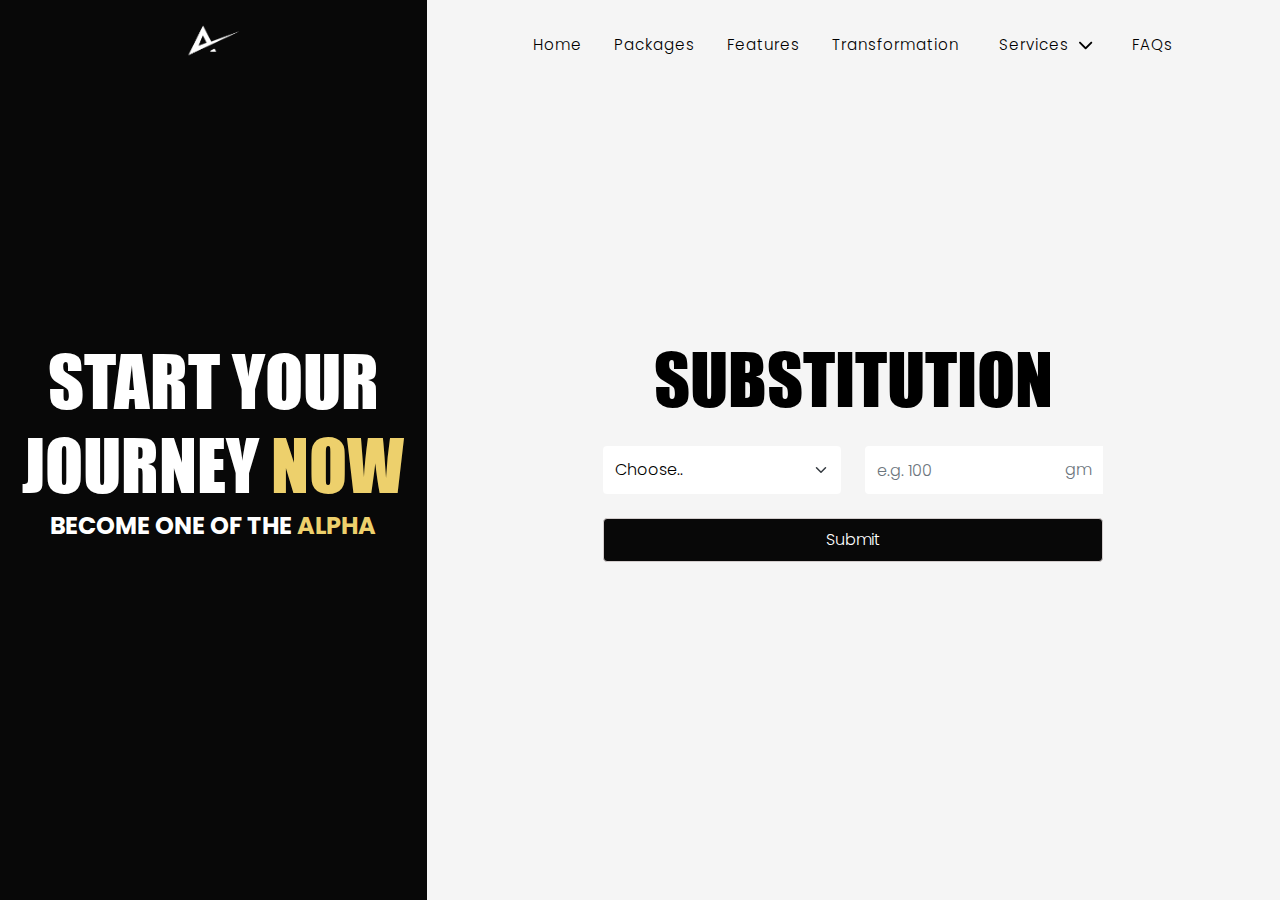
<file: Asem/Substitutions.html>
<!doctype html>
<html lang="en">

<head>
    <meta charset="utf-8" />
    <meta name="viewport" content="width=device-width, initial-scale=1," />
    <meta name="description" content="" />
    <meta name="author" content="Magdy" />
    <title>Alpha team | Ahmed Assem </title>
    <!-- Favicon-->
    <link rel="icon" type="image/png" href="../images/logo-b.png" />
    <!-- Font Awesome icons (free version)-->
    <!-- !! No need <link href="/libs/icons/fa-6/all.min.css" rel="stylesheet"> !! No need -->
    <script src="../libs/icons/fa-6/all.js"></script>

    <!--  CSS -->
    <link href="../assets/css/style.css" rel="stylesheet">

    <style>
        html, body {
            scroll-behavior: smooth
        }

        #mainNav .dropdown-toggle::after {
            content: "";
            position: absolute;
            bottom: 0;
            left: 10px;
            width: 40%;
            height: 4px;
            border-radius: 10px;
            background-color: #ffc600;
            transition: all .5s;
            transform-origin: left;
            transform: scale(0);
        }

        #mainNav .dropdown-toggle.active::after, #mainNav .dropdown-toggle:hover::after {
            transform: scale(1);
        }


        .dropdown-toggle {
            font-size: .95rem;
            color: #fff;
            letter-spacing: 1px;
            position: relative;
            display: block;
            padding: .5rem 1rem;
            color:#000;
            padding-right: 1rem;
            padding-left: 1rem;
            text-decoration: none;
            transition: color .15s ease-in-out,background-color .15s ease-in-out,border-color .15s ease-in-out;
        }

        @media (max-width: 500px){
            .dropdown-toggle{
                color:#fff;
                padding-left: 0
            }
        }

            .dropdown-toggle:hover {
                color: #ffc600;
            }
        .dropdown-item {
            padding: 0.6rem 1rem;
        }

        #mainNav .navbar-nav .nav-item .nav-link {
            color: #000;
        }

        #mainNav .navbar-collapse.show .navbar-nav .nav-item .nav-link,
        #mainNav .navbar-collapse.collapsing .navbar-nav .nav-item .nav-link {
            color: #fff;
        }

        #mainNav, .navbar-brand {
            padding-top: 1rem;
            padding-bottom: 1rem;
            display: block
        }

        .brand, #mainNav {
            position: absolute;
            top: 0;
            left: 0;
            right: 0;
            margin: auto;
        }

        input, select {
            height: 48px;
            background: #fff;
            border-radius: 6px;
            border: none !important
        }

        .result {
            padding: 20px;
            background: #fff;
            border-radius: 6px;
        }
    </style>

    <script>
        !function (f, b, e, v, n, t, s) {
            if (f.fbq) return; n = f.fbq = function () {
                n.callMethod ?
                    n.callMethod.apply(n, arguments) : n.queue.push(arguments)
            };
            if (!f._fbq) f._fbq = n; n.push = n; n.loaded = !0; n.version = '2.0';
            n.queue = []; t = b.createElement(e); t.async = !0;
            t.src = v; s = b.getElementsByTagName(e)[0];
            s.parentNode.insertBefore(t, s)
        }(window, document, 'script',
            'https://connect.facebook.net/en_US/fbevents.js');
        fbq('init', '331881462522886');
        fbq('track', 'PageView');
        fbq('track', 'Purchase', { value: 0.00, currency: 'USD' });
    </script>
    <noscript>
        <img height="1" width="1" style="display:none"
             src="https://www.facebook.com/tr?id=331881462522886&ev=PageView&noscript=1" />
    </noscript>
</head>
<body id="page-top" class="bg-white">
    <!-- Navigation-->
    <!-- hero -->
    <!-- start -->
    <section class="d-flex flex-wrap h-100 min-vh-100 p-0">
        <div class="col-lg-4 col-12 order-1 order-lg-0 bg-dark">
            <div class="d-flex flex-wrap position-relative h-100">
                <div class="text-center brand  w-100 ">
                    <a class="navbar-brand m-0" href="Substitutions.html#page-top">
                        <img src="../images/logo-w.png" style="height: 50px" alt="logo" />
                    </a>
                </div>
                <div class="text-center w-100 align-self-center">
                    <h1 class="text-white display-3 mb-0 text-uppercase">
                        start your
                        journey <span class="text-primary">now</span>
                    </h1>
                    <p class="text-white fs-4 fw-bold text-uppercase">
                        BECOME ONE OF THE <span class="text-primary">ALPHA</span>
                    </p>
                </div>
            </div>
        </div>
        <div class="col-lg-8 col-12 order-0 order-lg-1" style="background: #F5F5F5">

            <div class="d-flex flex-wrap position-relative p-1 p-md-0 h-100">
                <nav class="navbar  navbar-expand-lg navbar-dark" id="mainNav">
                    <div class="container">
                        <button class="navbar-toggler" type="button" data-bs-toggle="collapse" data-bs-target="#navbarResponsive"
                                aria-controls="navbarResponsive" aria-expanded="false" aria-label="Toggle navigation">
                            Menu
                            <i class="fas fa-bars ms-1"></i>
                        </button>
                        <div class="collapse navbar-collapse" id="navbarResponsive">
                            <ul class="navbar-nav text-uppercase mx-auto py-lg-0">
                                <li class="nav-item">
                                    <a class="nav-link text-capitalize fw-normal fm-pop " href="../index.html">Home</a>
                                </li>
                                <li class="nav-item">
                                    <a class="nav-link text-capitalize fw-normal fm-pop " href="../index.html#packages">Packages</a>
                                </li>
                                <li class="nav-item">
                                    <a class="nav-link text-capitalize fw-normal fm-pop " href="../index.html#features">Features</a>
                                </li>
                                <li class="nav-item">
                                    <a class="nav-link text-capitalize fw-normal fm-pop "
                                       href="../index.html#transformation">transformation</a>
                                </li>
                                <li class="nav-item dropdown">
                                    <button class="bg-transparent border-0  dropdown-toggle text-capitalize fw-normal fm-pop" id="navbarDropdown" role="button" data-bs-toggle="dropdown" aria-expanded="false">
                                        Services
                                        <span style="margin-inline-start:5px" class="fa fa-chevron-down"></span>
                                    </button>
                                    <ul class="dropdown-menu" aria-labelledby="navbarDropdown">
                                        <li>
                                            <a class="dropdown-item" href="Workouts.html">
                                                Workouts
                                            </a>
                                        </li>
                                        <li>
                                            <a class="dropdown-item" href="FAQs.html">
                                                FAQs
                                            </a>
                                        </li>
                                        <li>
                                            <a class="dropdown-item" href="Recipes.html">
                                                Recipes
                                            </a>
                                        </li>
                                        <li>
                                            <a class="dropdown-item" href="Substitutions.html">
                                                Substitution
                                            </a>
                                        </li>

                                    </ul>
                                </li>

                                <li class="nav-item"><a class="nav-link text-capitalize fw-normal fm-pop" href="FAQs.html">FAQs</a></li>
                            </ul>
                        </div>
                    </div>
                </nav>
                <form style="max-width:500px" id="form" class="text-center py-3 mx-auto w-100 align-self-center">
                    <h1 class="text-black display-3 mb-1 text-uppercase">
                        Substitution
                    </h1>
                    <div class="row row-cols-1 row-cols-md-2" style="row-gap: 10px">
                        <div>
                            <select required class="form-select" id="select_menu" aria-label="Default select example">
                                <option value="" selected>
                                    Choose..
                                </option>


                            </select>

                        </div>
                        <div>
                            <div class="input-group">
                                <input required pattern="^[0-9]*$" maxlength="3" max="999" type="number" class="form-control"
                                       id="count" placeholder="e.g. 100">
                                <div class="input-group-append bg-white" style="height: 48px;">
                                    <span class="input-group-text bg-transparent h-100 border-0 text-muted" id="unit_view">gm</span>
                                </div>
                            </div>
                        </div>

                    </div>
                    <div id="result" style="display: none" class="result mt-1">

                    </div>
                    <button class="btn w-100 mt-1 btn-dark bg-black">
                        Submit
                    </button>
                </form>

            </div>
        </div>
    </section>
    <!-- end -->
    <!-- jquery js -->
    <script src="../libs/jquery/jquery-3.6.3.min.js"></script>
    <!--  Bootstrap Bundle with Popper -->
    <script src="../libs/bs-5.0.2/dist/js/bootstrap.min.js"></script>

    <!-- Core theme JS-->

    <script>
        const meals = [
            {
                title: 'chicken breasts',
                type: "Proteins",
                equalHundred: 320
            },
            {
                title: 'lean beef',
                type: "Proteins",
                equalHundred: 300
            },
            {
                title: 'beef liver',
                type: "Proteins",
                equalHundred: 340
            },
            {
                title: 'white fish',
                type: "Proteins",
                equalHundred: 370
            },
            {
                title: 'tuna',
                type: "Proteins",
                equalHundred: 410
            },
            {
                title: 'shrimp',
                type: "Proteins",
                equalHundred: 480
            },
            {
                title: 'turkey breast',
                type: "Proteins",
                equalHundred: 330
            },
            {
                title: 'whey protein',
                type: "Proteins",
                equalHundred: 4,
                unit: "Scoops"
            },
            {
                title: 'egg whites',
                type: "Proteins",
                equalHundred: 27,
                unit: 'Number'

            },
            {
                title: 'whole eggs',
                type: "Proteins",
                equalHundred: 10,
                unit: 'Number'
            },
            {
                title: 'basmati rice',
                type: "High GI Carbohydrates",
                equalHundred: 350,
                unit: 'gm'
            },
            {
                title: 'Egyptian rice',
                type: "High GI Carbohydrates",
                equalHundred: 180,
                unit: 'gm'
            },
            {
                title: 'cream of rice',
                type: "High GI Carbohydrates",
                equalHundred: 180,
                unit: 'gm'
            },
            {
                title: 'grilled potatoes',
                type: "High GI Carbohydrates",
                equalHundred: 440,
                unit: 'gm'
            },
            {
                title: 'sweet potatoes',
                type: "High GI Carbohydrates",
                equalHundred: 470,
                unit: 'gm'
            },
            {
                title: 'pasta',
                type: "High GI Carbohydrates",
                equalHundred: 120,
                unit: 'gm'
            },
            {
                title: 'brown toast',
                type: "Low GI and Snacks Carbohydrates",
                equalHundred: 7,
                unit: 'slices'
            },
            {
                title: 'corn flakes',
                type: "Low GI and Snacks Carbohydrates",
                equalHundred: 110,
                unit: 'gm'
            },
            {
                title: 'oats',
                type: "Low GI and Snacks Carbohydrates",
                equalHundred: 130,
                unit: 'gm'
            },
            {
                title: 'corn tortilla',
                type: "Low GI and Snacks Carbohydrates",
                equalHundred: 4,
                unit: 'gm'
            },
            {
                title: 'rice cake',
                type: "Low GI and Snacks Carbohydrates",
                equalHundred: 120,
                unit: 'gm'
            },
            {
                title: 'green peas',
                type: "Vegetables",
                equalHundred: 120,
                unit: 'gm'
            },
            {
                title: 'zucchini',
                type: "Vegetables",
                equalHundred: 550,
                unit: 'gm'
            },
            {
                title: 'green beans',
                type: "Vegetables",
                equalHundred: 250,
                unit: 'gm'
            },
            {
                title: 'asparagus',
                type: "Vegetables",
                equalHundred: 360,
                unit: 'gm'
            },
            {
                title: 'cucumber',
                type: "Vegetables",
                equalHundred: 550,
                unit: 'gm'
            },
            {
                title: 'mushroom',
                type: "Vegetables",
                equalHundred: 300,
                unit: 'gm'
            },
            {
                title: 'lettuce',
                type: "Vegetables",
                equalHundred: 500,
                unit: 'gm'
            },
            {
                title: 'bell pepper',
                type: "Vegetables",
                equalHundred: 320,
                unit: 'gm'
            },
            {
                title: 'tomatoes',
                type: "Vegetables",
                equalHundred: 500,
                unit: 'gm'
            },
            {
                title: 'carrot',
                type: "Vegetables",
                equalHundred: 240,
                unit: 'gm'
            },
            {
                title: 'bananas',
                type: "Fruits",
                equalHundred: 1.8,
                unit: 'gm'
            },
            {
                title: 'apples',
                type: "Fruits",
                equalHundred: 3,
                unit: 'gm'
            },
            {
                title: 'pomegranate',
                type: "Fruits",
                equalHundred: 110,
                unit: 'gm'
            },
            {
                title: 'oranges',
                type: "Fruits",
                equalHundred: 3,
                unit: 'gm'
            },
            {
                title: 'watermelon',
                type: "Fruits",
                equalHundred: 300,
                unit: 'gm'
            },
            {
                title: 'strawberry',
                type: "Fruits",
                equalHundred: 300,
                unit: 'gm'
            },
            {
                title: 'kiwi',
                type: "Fruits",
                equalHundred: 3,
                unit: 'gm'
            },
            {
                title: 'cottage cheese',
                type: "Dairy",
                equalHundred: 900,
                unit: 'gm'
            },
            {
                title: 'greek yogurt',
                type: "Dairy",
                equalHundred: 4,
                unit: 'CUP'
            }
        ];

        meals.sort((a, b) => a.title > b.title).forEach(e => {
            $('#select_menu').append(`
                                      <option  value="${e.title}">
                                         ${e?.title?.toUpperCase()}
                                      </option>`);

        })

        $('#select_menu').on('change', function (event) {
            const selectedMeal = $('#select_menu').val();
            const filteredMeal = meals.find(e => e.title.includes(selectedMeal));
            const unit = getUnit(filteredMeal.unit);
            $('#unit_view').text(unit);

        })

        $('#form').on('submit', function (e) {
            e.preventDefault();
            const subs = [];
            const selectedMeal = $('#select_menu').val();
            const enteredValue = $('#count').val();
            const filteredMeal = meals.find(e => e.title.includes(selectedMeal));
            const sameTypeMeals = meals.filter(e => e.type === filteredMeal.type && e.title !== filteredMeal.title);

            const effectiveEnergy = ((enteredValue * 100) / filteredMeal.equalHundred);
            sameTypeMeals.forEach(e => {
                subs.push({
                    title: e.title,
                    unit: e.unit || 'gm',
                    value: Math.floor(effectiveEnergy * e.equalHundred / 100),
                })

            });

            $('#result').empty();
            subs.forEach(e => {
                let unit = getUnit(e.unit);

                $('#result').append(`<p class="text-start text-muted fw-bold">- ${e.value}${unit}  ${e.title}</p>`)
            });
            $('#result').show();



        })

        function getUnit(unit) {
            switch (unit) {
                case 'gm':
                    return 'gm';
                    break;
                case 'Number':
                    return 'Piece(s)';
                    break;
                case 'Scoops':
                    return 'gm';
                    break;
                case 'slices':
                    return 'slice(s)';
                    break;
                case 'CUP':
                    return 'cup(s)';
                    break;

                default:
                    return 'gm'
            }
        }
    </script>

</body>

</html>
</file>
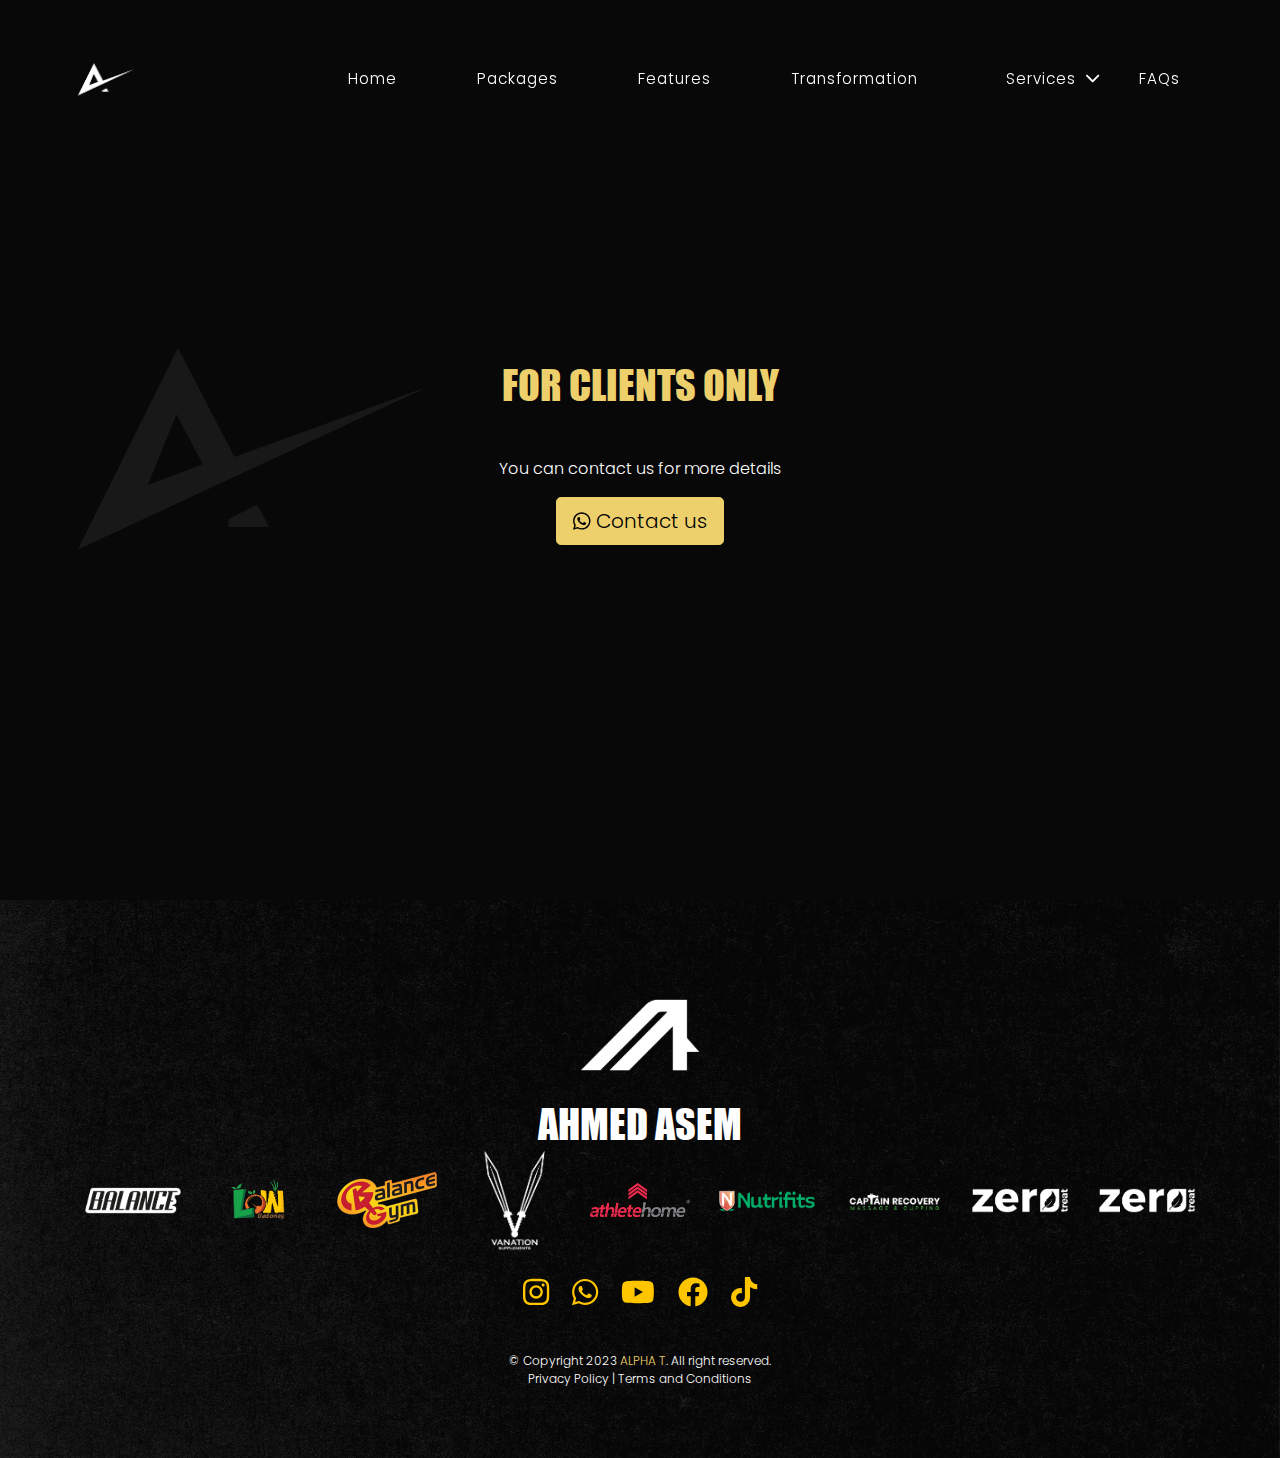
<file: Asem/Workouts.html>
<!doctype html>
<html lang="en">

<head>
    <meta charset="utf-8" />
    <meta name="viewport" content="width=device-width, initial-scale=1," />
    <meta name="description" content="" />
    <meta name="author" content="Magdy" />
    <title>Alpha team | Ahmed Assem </title>
    <!-- Favicon-->
    <link rel="icon" type="image/png" href="../images/logo-b.png" />
    <!-- Font Awesome icons (free version)-->
    <!-- !! No need <link href="/libs/icons/fa-6/all.min.css" rel="stylesheet"> !! No need -->
    <script src="../libs/icons/fa-6/all.js"></script>

    <!-- swiper CSS -->
    <link rel="stylesheet" href="../libs/swiper/swiper-bundle.min.css">

    <!-- AOS CSS -->
    <link rel="stylesheet" href="../libs/AOS/aos.css">

    <!--  CSS -->
    <link href="../assets/css/style.css" rel="stylesheet">

    <style>
        html, body {
            scroll-behavior: smooth
        }


      
       
        #mainNav .dropdown-toggle::after {
            content: "";
            position: absolute;
            bottom: 0;
            left: 10px;
            width: 40%;
            height: 4px;
            border-radius: 10px;
            background-color: #ffc600;
            transition: all .5s;
            transform-origin: left;
            transform: scale(0);
        }
        #mainNav .dropdown-toggle.active::after, #mainNav .dropdown-toggle:hover::after {
            transform: scale(1);
        }

       
        .dropdown-toggle {
            font-size: .95rem;
            color: #fff;
            letter-spacing: 1px;
            position: relative;
            display: block;
            padding: .5rem 1rem;
            padding-right: 1rem;
            padding-left: 1rem;
            text-decoration: none;
            transition: color .15s ease-in-out,background-color .15s ease-in-out,border-color .15s ease-in-out;
        }
        @media (max-width: 500px) {
            .dropdown-toggle {
                color: #fff;
                padding-left: 0
            }
        }
            .dropdown-toggle:hover {
                color: #ffc600;
            }
        .dropdown-item {
            
            padding: 0.6rem 1rem;
            
        }
    </style>

    <script>
        !function (f, b, e, v, n, t, s) {
            if (f.fbq) return; n = f.fbq = function () {
                n.callMethod ?
                n.callMethod.apply(n, arguments) : n.queue.push(arguments)
            };
            if (!f._fbq) f._fbq = n; n.push = n; n.loaded = !0; n.version = '2.0';
            n.queue = []; t = b.createElement(e); t.async = !0;
            t.src = v; s = b.getElementsByTagName(e)[0];
            s.parentNode.insertBefore(t, s)
        }(window, document, 'script',
            'https://connect.facebook.net/en_US/fbevents.js');
        fbq('init', '331881462522886');
        fbq('track', 'PageView');
        fbq('track', 'Purchase', { value: 0.00, currency: 'USD' });
    </script>
    <noscript>
        <img height="1" width="1" style="display:none"
             src="https://www.facebook.com/tr?id=331881462522886&ev=PageView&noscript=1" />
    </noscript>
</head>

<body id="page-top">

    <!-- Navigation-->
    <nav class="navbar navbar-expand-lg navbar-dark fixed-top" id="mainNav">
        <div class="container">
            <a class="navbar-brand" href="Workouts.html#page-top">
                <img src="../images/logo-w.png" style="transform: scale(1.7);" alt="logo" />
            </a>
            <button class="navbar-toggler" type="button" data-bs-toggle="collapse" data-bs-target="#navbarResponsive"
                    aria-controls="navbarResponsive" aria-expanded="false" aria-label="Toggle navigation">
                Menu
                <i class="fas fa-bars ms-1"></i>
            </button>
            <div class="collapse navbar-collapse" id="navbarResponsive">
                <ul class="navbar-nav text-uppercase ms-auto py-lg-0">
                    <li class="nav-item">
                        <a class="nav-link text-capitalize fw-normal fm-pop me-2" href="../index.html">Home</a>
                    </li>
                    <li class="nav-item">
                        <a class="nav-link text-capitalize fw-normal fm-pop me-2" href="../index.html#packages">Packages</a>
                    </li>
                    <li class="nav-item">
                        <a class="nav-link text-capitalize fw-normal fm-pop me-2" href="../index.html#features">Features</a>
                    </li>
                    <li class="nav-item">
                        <a class="nav-link text-capitalize fw-normal fm-pop me-2"
                           href="../index.html#transformation">transformation</a>
                    </li>
                    <li class="nav-item dropdown">
                        <button class="bg-transparent border-0  dropdown-toggle text-capitalize fw-normal fm-pop" id="navbarDropdown" role="button" data-bs-toggle="dropdown" aria-expanded="false">
                            Services
                            <span style="margin-inline-start:5px" class="fa fa-chevron-down"></span>
                        </button>
                        <ul class="dropdown-menu" aria-labelledby="navbarDropdown">
                            <li>
                                <a class="dropdown-item" href="Workouts.html">
                                    Workouts
                                </a>
                            </li>
                            <li>
                                <a class="dropdown-item" href="FAQs.html">
                                    FAQs
                                </a>
                            </li>
                            <li>
                                <a class="dropdown-item" href="Recipes.html">
                                    Recipes
                                </a>
                            </li>
                            <li>
                                <a class="dropdown-item" href="Substitutions.html">
                                    Substitution
                                </a>
                            </li>

                        </ul>
                    </li>
                   
                    <li class="nav-item"><a class="nav-link text-capitalize fw-normal fm-pop" href="../index.html#FAQs">FAQs</a></li>
                </ul>
            </div>
        </div>
    </nav>


    

<!-- hero -->
<!-- start -->
<section style="padding-top: 150px !important;"
         class="min-vh-100 overflow-hidden d-flex position-relative align-items-center justify-content-center bg-dark">
    <img src="../images/you-have-bg.png" class="position-absolute " style="left: 0;
    width: 500px;
    height: 500px;
    object-fit: contain;" alt="background-image">
   <div>
       <div class="text-center">
           <h1 class="text-primary text-uppercase">
               For clients only 

           </h1>
           <p class="text-white">
               You can contact us for more details
           </p>
           <a href="https://wa.me/message/46IX77T3U6NTK1" target="_blank" class="btn btn-lg btn-primary">
               <span class="fab fa-whatsapp"></span>
               Contact us
           </a>
       </div>
   </div>
</section>
<!-- end -->


    <!-- Footer -->
    <footer>
        <div class="container">
            <div class="text-center">
                <img src="../images/ahmedassemlogo.png" alt="logo" style="width: 130px;padding: 0">
                <h4 class="text-uppercase mb-0 text-white display-4">AHMED ASEM</h4>
            </div>
            <div class="w-100 mb-1 d-flex justify-content-center align-items-center gap-1 flex-wrap">
                    <div class="col text-center">
                        <img style="max-width:100px" src="../assets/images/sponsers/1.png" class="" />
                    </div>
                    <div class="col text-center">
                        <img style="max-width:100px" src="../assets/images/sponsers/2.png" class="" />
                    </div>
                    <div class="col text-center">
                        <img style="max-width:100px" src="../assets/images/sponsers/3.png" class="" />
                    </div>
                    <div class="col text-center">
                        <img style="max-width:100px" src="../assets/images/sponsers/4.png" class="" />
                    </div>
                    <div class="col text-center">
                        <img style="max-width:100px" src="../assets/images/sponsers/5.png" class="" />
                    </div>
                    <div class="col text-center">
                        <img style="max-width:100px" src="../assets/images/sponsers/6.png" class="" />
                    </div>
                    <div class="col text-center">
                        <img style="max-width:100px" src="../assets/images/sponsers/7.png" class="" />
                    </div>
                    <div class="col text-center">
                        <img style="max-width:100px" src="../assets/images/sponsers/8.png" class="" />
                    </div>
                    <div class="col text-center">
                        <img style="max-width:100px" src="../assets/images/sponsers/9.png" class="" />
                    </div>

              
            </div>
            <ul>

                <li class="text-center">
                    <a class="text-decoration-none" target="_blank" href="https://www.instagram.com/dr_ahmedassem/">
                        <i class="fa-brands fa-instagram i-i"></i>
                    </a>
                    <a class="text-decoration-none" target="_blank" href="https://wa.me/message/46IX77T3U6NTK1">
                        <i class="fa-brands fa-whatsapp i-i"></i>
                    </a>
                    <a class="text-decoration-none" target="_blank" href="https://www.youtube.com/@Dr_ahmedassem/featured">
                        <i class="fa-brands fa-youtube i-i"></i>
                    </a>
                    <a class="text-decoration-none" target="_blank" href="https://www.facebook.com/Dr.AhmedAssem1">
                        <i class="fa-brands fa-facebook i-i"></i>
                    </a>
                    <a class="text-decoration-none" target="_blank" href="https://www.tiktok.com/@dr_ahmedassem">
                        <i class="fa-brands fa-tiktok i-i"></i>
                    </a>




                </li>
                <li class="mt-1">
                    &copy; Copyright 2023 <span class="text-primary">ALPHA T</span>. All right reserved.<br>Privacy
                    Policy | Terms and Conditions
                </li>
            </ul>
        </div>
    </footer>


    <!-- jquery js -->
    <!--<script src="~/lib/jquery/jquery-3.6.3.min.js"></script>-->

    <!--  Bootstrap Bundle with Popper -->
    <script src="../libs/bs-5.0.2/dist/js/bootstrap.min.js"></script>

    <!-- Core theme JS-->
    <script src="../assets/js/main.js"></script>

    <!-- AOS JS -->
    <script src="../libs/AOS/aos.js"></script>
    <script>AOS.init(
    {
        // Settings that can be overridden on per-element basis, by `data-aos-*` attributes:
        offset: 50, // offset (in px) from the original trigger point
        delay: 0, // values from 0 to 3000, with step 50ms
        duration: 400, // values from 0 to 3000, with step 50ms
        easing: 'ease', // default easing for AOS animations
        once: true, // whether animation should happen only once - while scrolling down


    }    );</script>

    <!-- swiper JS -->
    <script src="../libs/swiper/swiper-bundle.min.js"></script>

    

</body>

</html>
</file>
